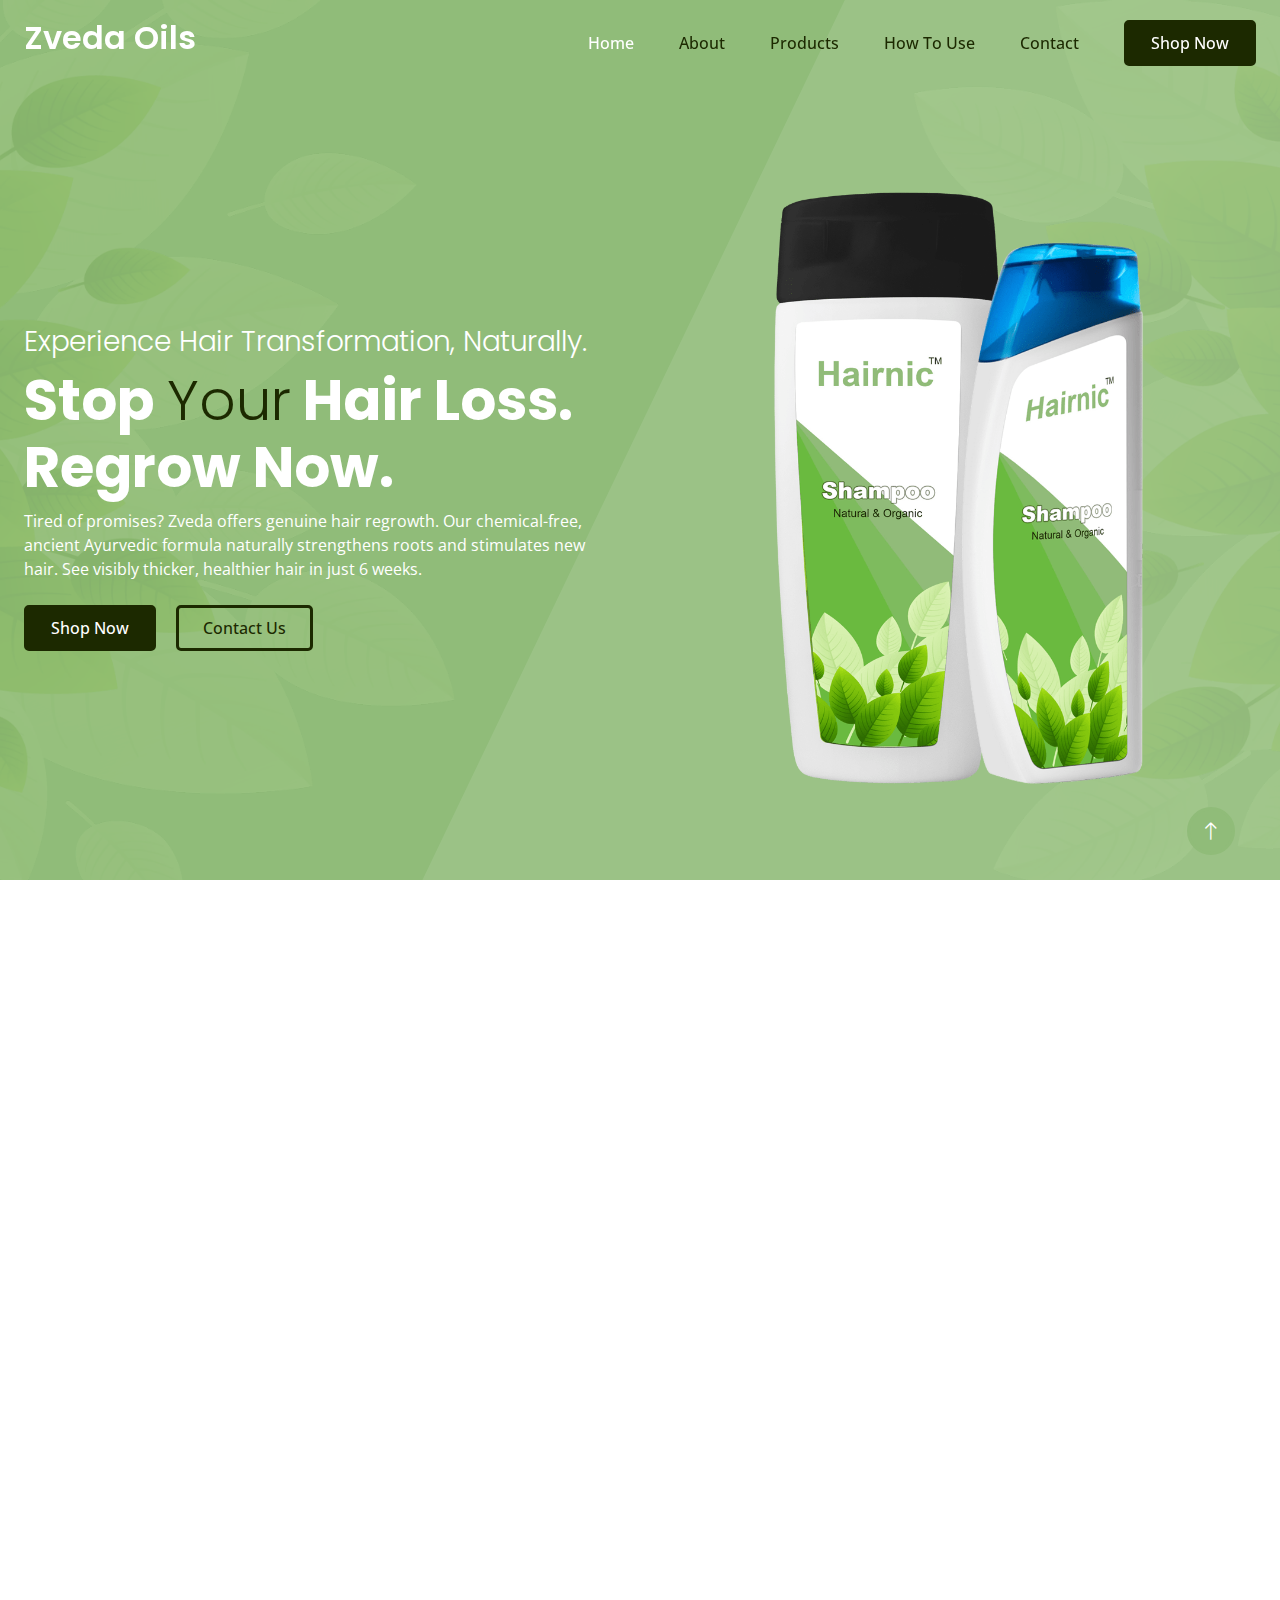
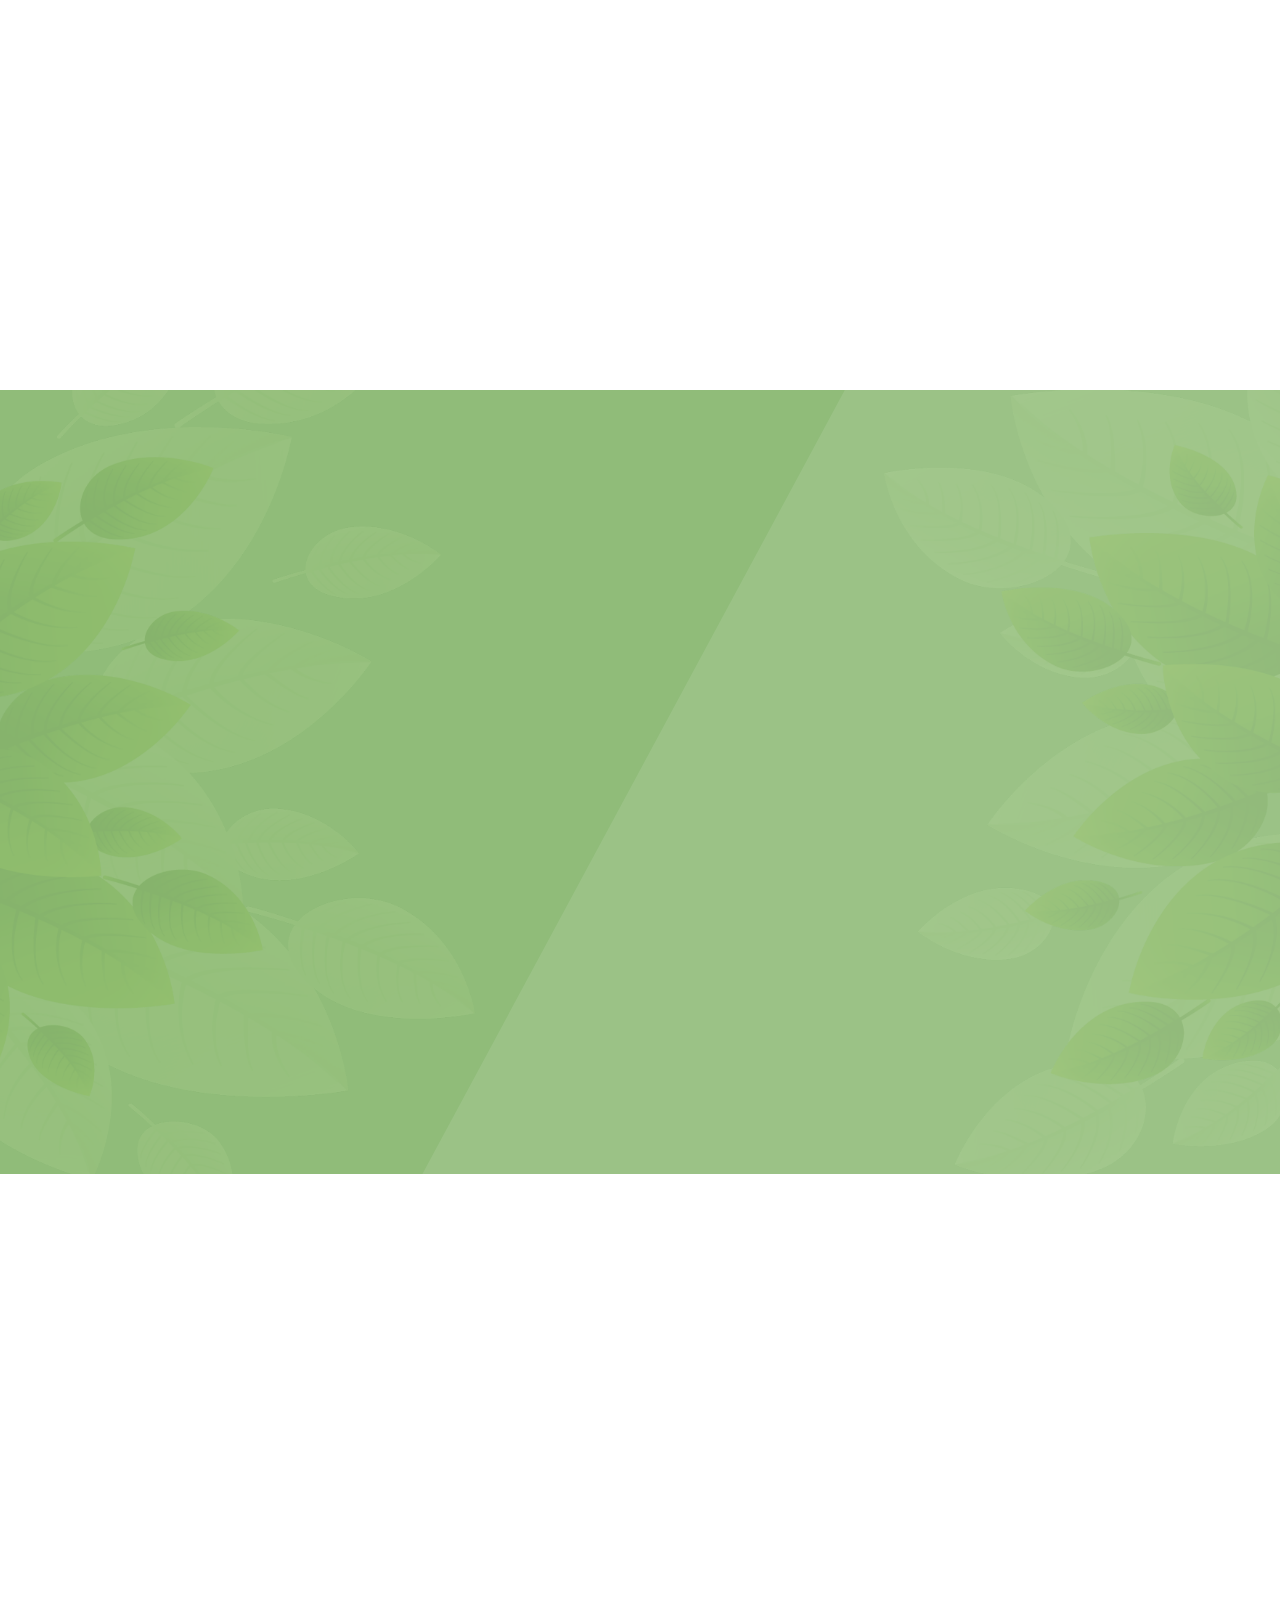
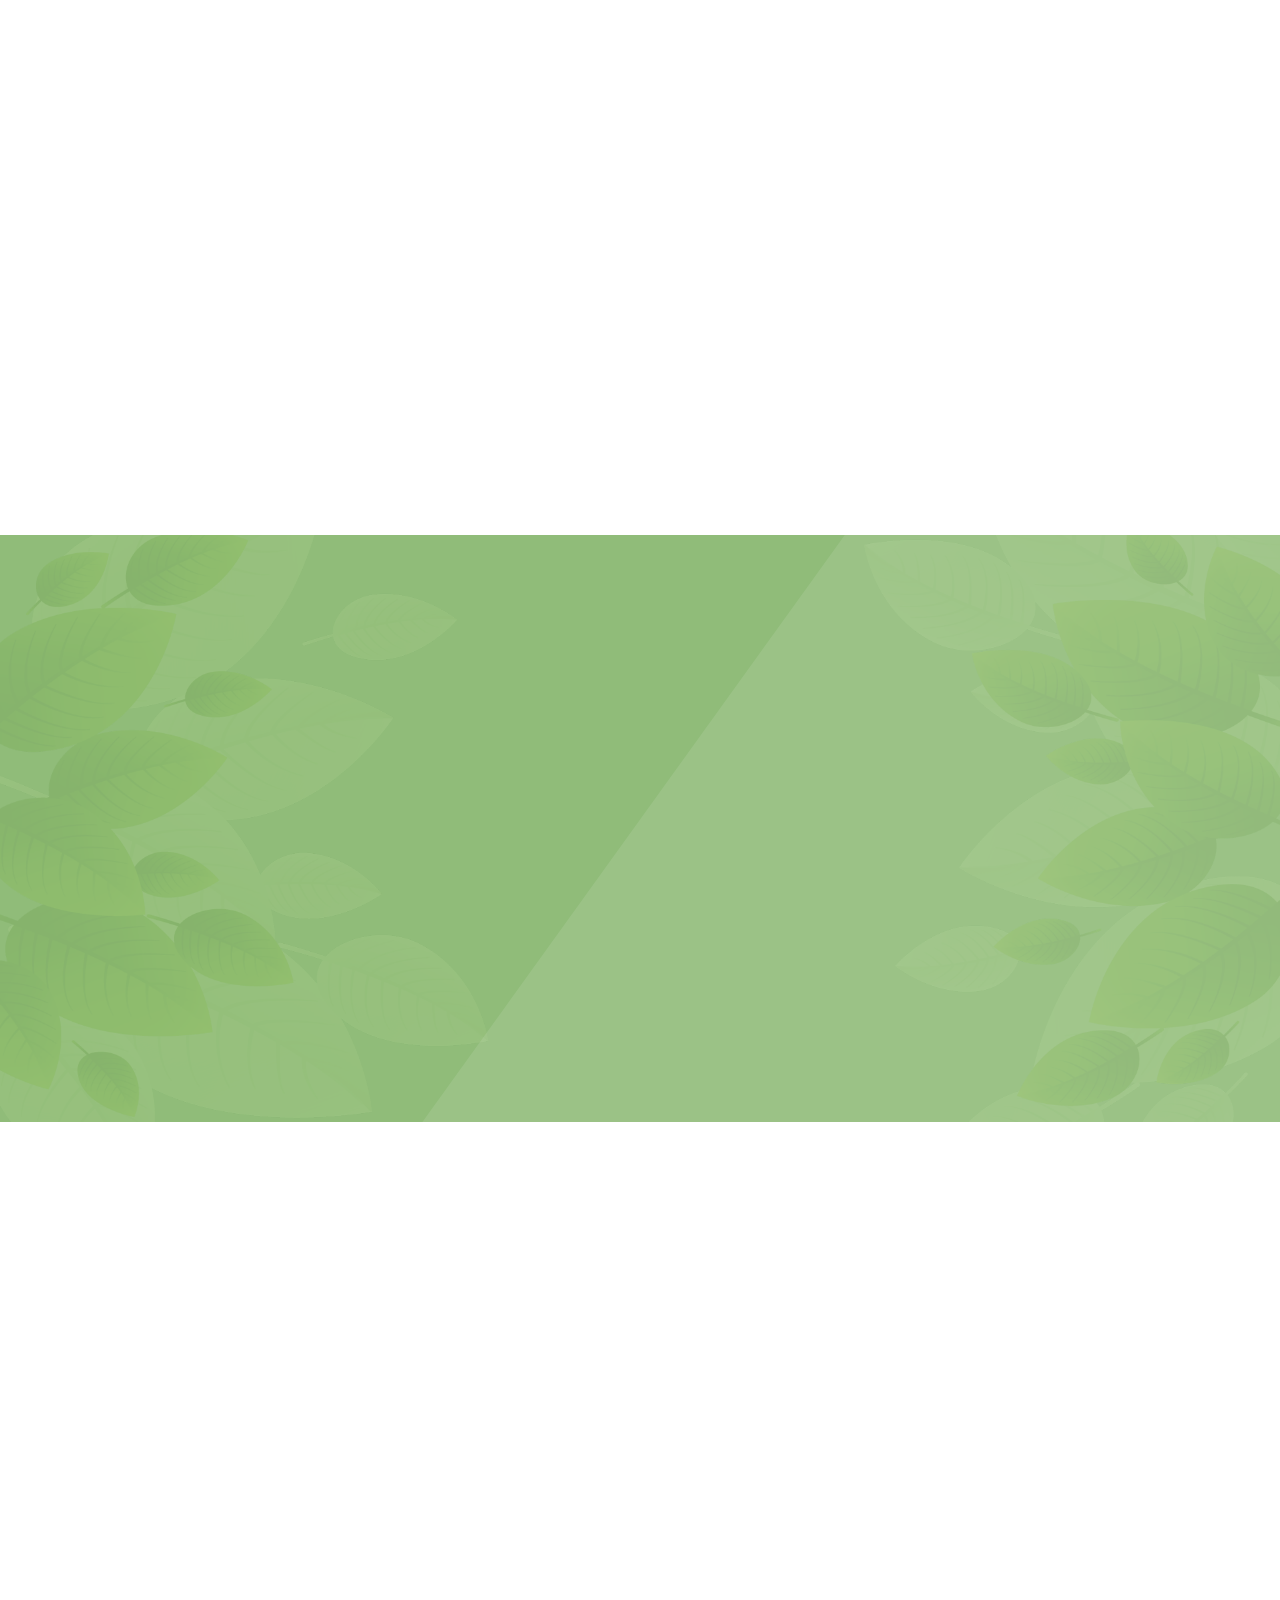
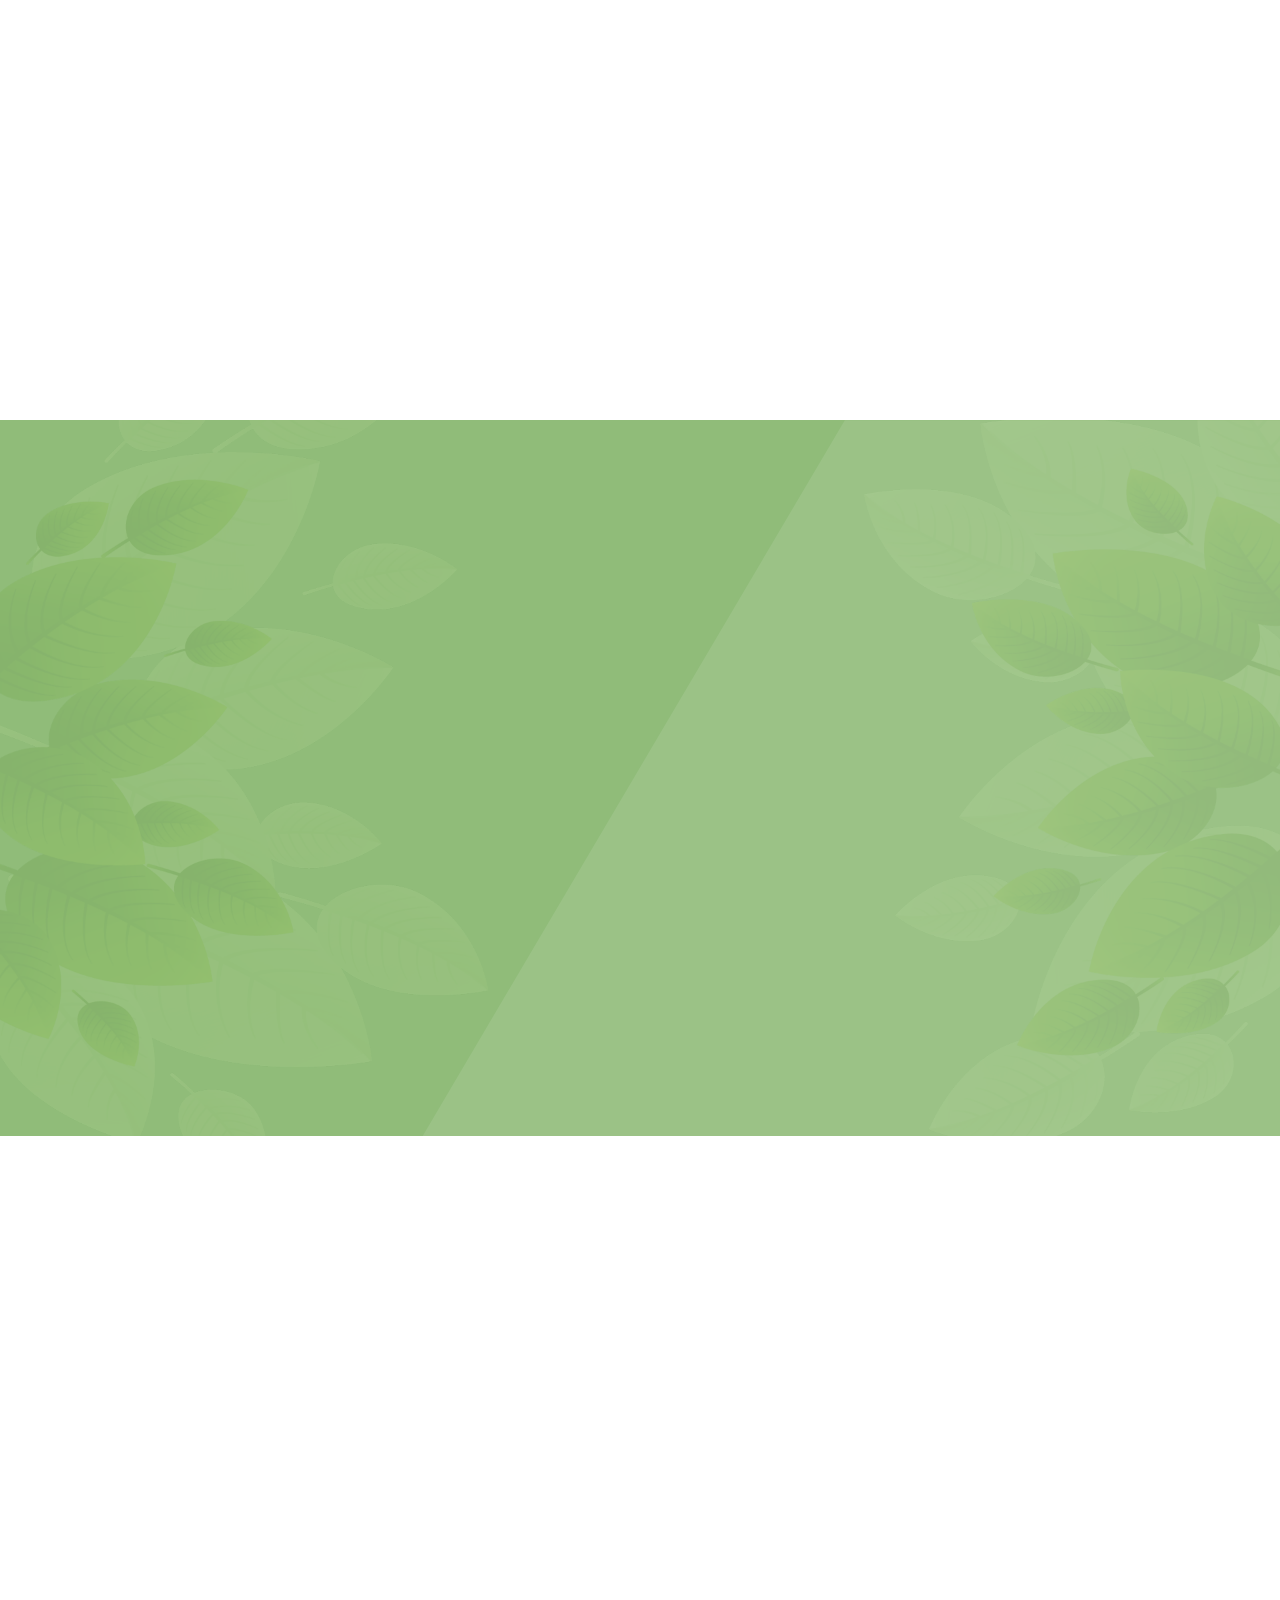
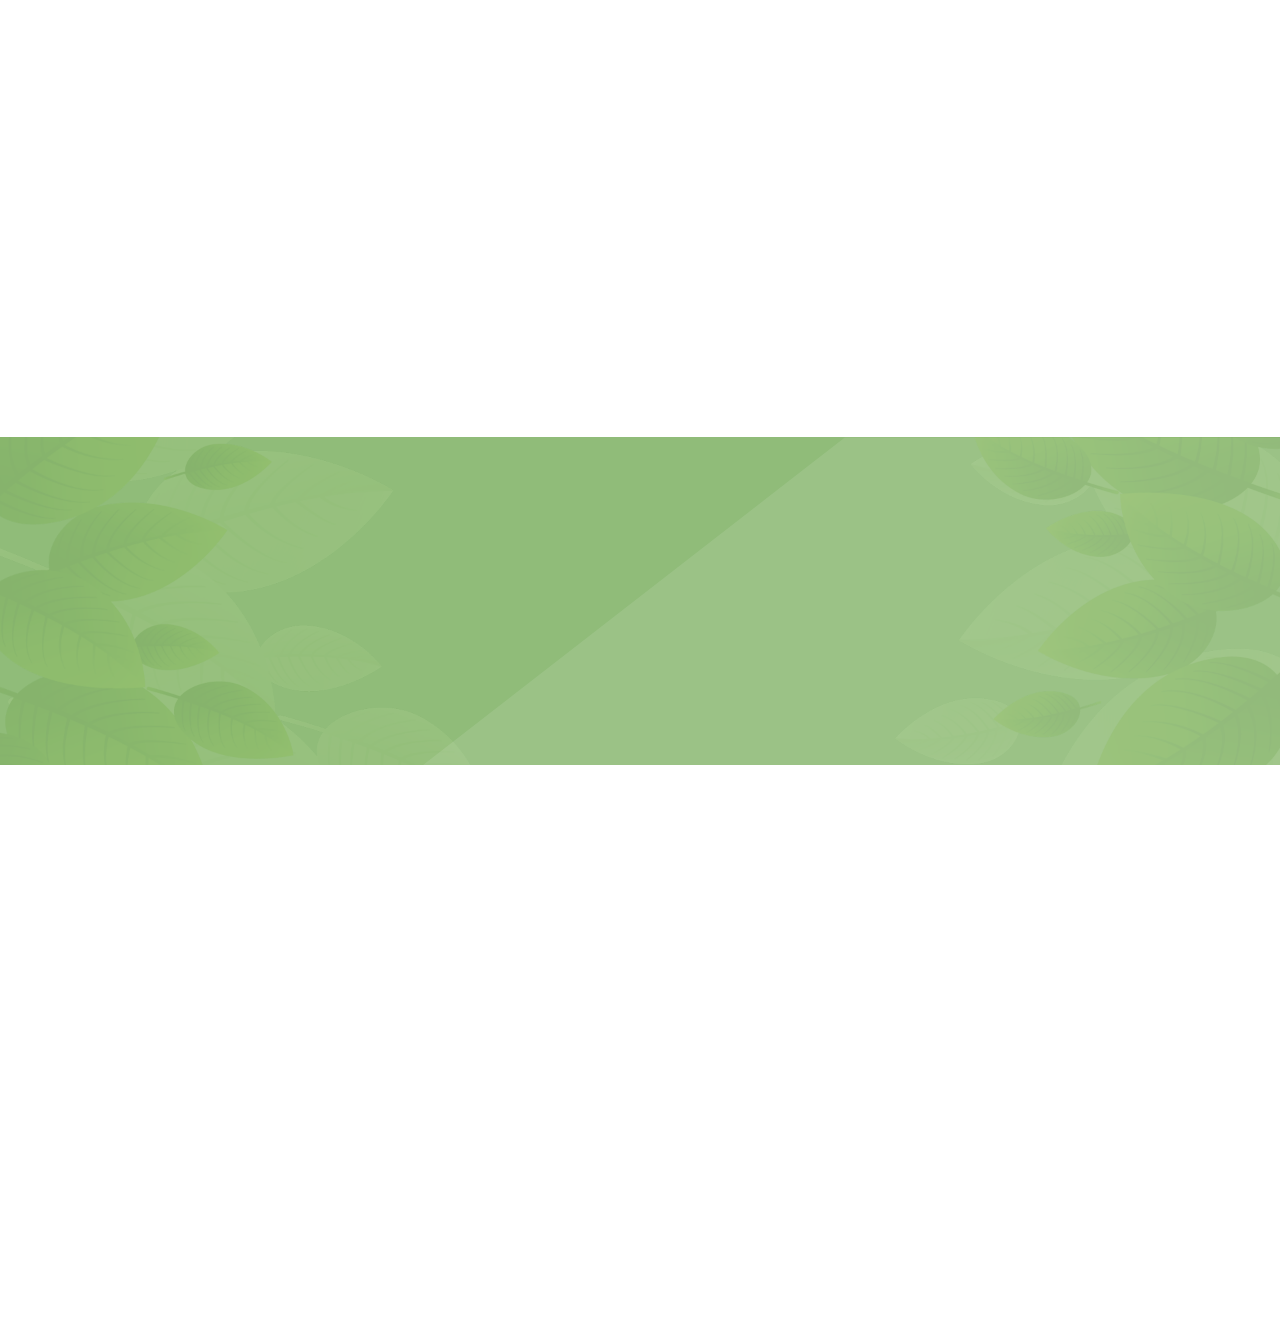
<file: index.html>
<!DOCTYPE html>
<html lang="en">

<head>
    <meta charset="utf-8">
    <title>Zveda Oils - Regrow Your Hair</title>
    <meta content="width=device-width, initial-scale=1.0" name="viewport">
    <meta content="" name="keywords">
    <meta content="" name="description">

    <!-- Favicon -->
    <link href="img/favicon.ico" rel="icon">

    <!-- Google Web Fonts -->
    <link rel="preconnect" href="https://fonts.googleapis.com">
    <link rel="preconnect" href="https://fonts.gstatic.com" crossorigin>
    <link
        href="https://fonts.googleapis.com/css2?family=Open+Sans:wght@400;500&family=Poppins:wght@200;600;700&display=swap"
        rel="stylesheet">

    <!-- Icon Font Stylesheet -->
    <link href="https://cdnjs.cloudflare.com/ajax/libs/font-awesome/5.10.0/css/all.min.css" rel="stylesheet">
    <link href="https://cdn.jsdelivr.net/npm/bootstrap-icons@1.4.1/font/bootstrap-icons.css" rel="stylesheet">

    <!-- Libraries Stylesheet -->
    <link href="lib/animate/animate.min.css" rel="stylesheet">
    <link href="lib/owlcarousel/assets/owl.carousel.min.css" rel="stylesheet">

    <!-- Customized Bootstrap Stylesheet -->
    <link href="css/bootstrap.min.css" rel="stylesheet">

    <!-- Template Stylesheet -->
    <link href="css/style.css" rel="stylesheet">
</head>

<body>
    <!-- Spinner Start -->
    <div id="spinner"
        class="show bg-white position-fixed translate-middle w-100 vh-100 top-50 start-50 d-flex align-items-center justify-content-center">
        <div class="spinner-grow text-primary" style="width: 3rem; height: 3rem;" role="status">
            <span class="sr-only">Loading...</span>
        </div>
    </div>
    <!-- Spinner End -->


    <!-- Navbar Start -->
    <div class="container-fluid sticky-top">
        <div class="container">
            <nav class="navbar navbar-expand-lg navbar-light p-0">
                <a href="index.html" class="navbar-brand">
                    <h2 class="text-white">Zveda Oils</h2>
                </a>
                <button type="button" class="navbar-toggler ms-auto me-0" data-bs-toggle="collapse"
                    data-bs-target="#navbarCollapse">
                    <span class="navbar-toggler-icon"></span>
                </button>
                <div class="collapse navbar-collapse" id="navbarCollapse">
                    <div class="navbar-nav ms-auto">
                        <a href="index.html" class="nav-item nav-link active">Home</a>
                        <a href="about.html" class="nav-item nav-link">About</a>
                        <a href="product.html" class="nav-item nav-link">Products</a>
                        <a href="how-to-use.html" class="nav-item nav-link">How To Use</a>
                        <!-- ======================================== dropdown -->
                        <!-- <div class="nav-item dropdown">
                            <a href="#" class="nav-link dropdown-toggle" data-bs-toggle="dropdown">Pages</a>
                            <div class="dropdown-menu bg-light mt-2">
                                <a href="feature.html" class="dropdown-item">Features</a>
                                <a href="how-to-use.html" class="dropdown-item">How To Use</a>
                                <a href="testimonial.html" class="dropdown-item">Testimonial</a>
                                <a href="blog.html" class="dropdown-item">Blog Articles</a>
                                <a href="404.html" class="dropdown-item">404 Page</a>
                            </div>
                        </div> -->
                        <!-- ======================================== -->
                        <a href="contact.html" class="nav-item nav-link">Contact</a>
                    </div>
                    <a href="" class="btn btn-dark py-2 px-4 d-none d-lg-inline-block">Shop Now</a>
                </div>
            </nav>
        </div>
    </div>
    <!-- Navbar End -->


    <!-- Hero Start -->
    <div class="container-fluid bg-primary hero-header mb-5">
        <div class="container">
            <div class="row g-5 align-items-center">
                <div class="col-lg-6 text-center text-lg-start">
                    <h3 class="fw-light text-white animated slideInRight">Experience Hair Transformation, Naturally.</h3>
                    <h1 class="display-4 text-white animated slideInRight">Stop <span class="fw-light text-dark">Your</span> Hair Loss. Regrow Now.</h1>
                    <p class="text-white mb-4 animated slideInRight">Tired of promises? Zveda offers genuine hair regrowth. Our chemical-free, ancient Ayurvedic formula naturally strengthens roots and stimulates new hair. See visibly thicker, healthier hair in just 6 weeks.</p>
                    <a href="" class="btn btn-dark py-2 px-4 me-3 animated slideInRight">Shop Now</a>
                    <a href="" class="btn btn-outline-dark py-2 px-4 animated slideInRight">Contact Us</a>
                </div>
                <div class="col-lg-6">
                    <img class="img-fluid animated pulse infinite" src="img/shampoo.png" alt="">
                </div>
            </div>
        </div>
    </div>
    <!-- Hero End -->


    <!-- Feature Start -->
    <div class="container-fluid py-5">
        <div class="container">
            <div class="row g-4">
                <div class="col-lg-4 wow fadeIn" data-wow-delay="0.1s">
                    <div class="feature-item position-relative bg-primary text-center p-3">
                        <div class="border py-5 px-3">
                            <i class="fa fa-leaf fa-3x text-dark mb-4"></i>
                            <h5 class="text-white mb-0">Authentic Ayurvedic Blend</h5>
                        </div>
                    </div>
                </div>
                <div class="col-lg-4 wow fadeIn" data-wow-delay="0.3s">
                    <div class="feature-item position-relative bg-primary text-center p-3">
                        <div class="border py-5 px-3">
                            <i class="fa fa-tint-slash fa-3x text-dark mb-4"></i>
                            <h5 class="text-white mb-0">Stops Hair Loss & Regrowth</h5>
                        </div>
                    </div>
                </div>
                <div class="col-lg-4 wow fadeIn" data-wow-delay="0.5s">
                    <div class="feature-item position-relative bg-primary text-center p-3">
                        <div class="border py-5 px-3">
                            <i class="fa fa-times fa-3x text-dark mb-4"></i>
                            <h5 class="text-white mb-0">100% Chemical-Free</h5>
                        </div>
                    </div>
                </div>
            </div>
        </div>
    </div>
    <!-- Feature End -->


    <!-- About Start -->
    <div class="container-fluid py-5">
        <div class="container">
            <div class="row g-5 align-items-center">
                <div class="col-lg-6 wow fadeIn" data-wow-delay="0.1s">
                    <img class="img-fluid animated pulse infinite" src="img/shampoo-1.png">
                </div>
                <div class="col-lg-6 wow fadeIn" data-wow-delay="0.5s">
                    <h1 class="text-primary mb-4">Experience True <span class="fw-light text-dark">Hair Renewal, Naturally.</span></h1>
                    <p class="mb-4">At Zveda, we don't just promise – we deliver. Experience proven hair regrowth and significant hair fall control with our unique Zveda Hair Oil. Rooted in the ancient science of Ayurveda and meticulously crafted through the "taila paka sidde" process, our potent blend of natural herbs like Jatamansi and Vetiver, combined with nourishing oils, works deep to rejuvenate your scalp and strengthen roots. This isn't a temporary fix; it's a profound, chemical-free solution designed to visibly restore your hair's thickness, strength, and natural vitality. Believe in the power of nature. Believe in Zveda.
                        
                        Crafted using a traditional Ayurvedic process, Zveda Hair Oil is a unique blend of powerful herbs and natural oils that work deep within to rejuvenate your hair from root to tip. Whether you're battling hair fall, dullness, or weak roots, Zveda helps restore balance and bring back the natural shine and strength your hair deserves.
                        </p>
                    <p class="mb-4"> Let nature be your healer.

                        Let Zveda be your ritual.</p>
                    <a class="btn btn-primary py-2 px-4" href="">Shop Now</a>
                </div>
            </div>
        </div>
    </div>
    <!-- About End -->


    <!-- Deal Start -->
    <div class="container-fluid deal bg-primary my-5 py-5">
        <div class="container py-5">
            <div class="row g-5 align-items-center">
                <div class="col-lg-6 wow fadeIn" data-wow-delay="0.1s">
                    <img class="img-fluid animated pulse infinite" src="img/shampoo-2.png">
                </div>
                <div class="col-lg-6 wow fadeIn" data-wow-delay="0.5s">
                    <div class="bg-white text-center p-4">
                        <div class="border p-4">
                            <p class="mb-2">Experience Hair Transformation, Naturally.</p>
                            <h2 class="fw-bold text-uppercase mb-4">Deals of the Day</h2>
                            <h1 class="display-4 text-primary mb-4">Only ₹963</h1>
                            <h5>Zveda Hair Oil</h5>
                            <p class="mb-4">Tired of losing hair? Take control. Zveda is your direct, natural path to stopping hair fall and reclaiming thickness. Backed by pure Ayurvedic science and chemical-free, our potent blend deeply nourishes to stimulate visible regrowth. Get stronger, fuller hair in just 6 weeks. Buy Zveda today!</p>
                            <div class="row g-0 cdt mb-4">
                                <div class="col-3">
                                    <h1 class="display-6" id="cdt-days"></h1>
                                </div>
                                <div class="col-3">
                                    <h1 class="display-6" id="cdt-hours"></h1>
                                </div>
                                <div class="col-3">
                                    <h1 class="display-6" id="cdt-minutes"></h1>
                                </div>
                                <div class="col-3">
                                    <h1 class="display-6" id="cdt-seconds"></h1>
                                </div>
                            </div>
                            <a class="btn btn-primary py-2 px-4" href="">Shop Now</a>
                        </div>
                    </div>
                </div>
            </div>
        </div>
    </div>
    <!-- Deal End -->


    <!-- Feature Start -->
    <div class="container-fluid py-5">
        <div class="container">
            <div class="mx-auto text-center wow fadeIn" data-wow-delay="0.1s" style="max-width: 600px;">
                <h1 class="text-primary mb-3"><span class="fw-light text-dark">Zveda's Transformative Benefits:</span> What Your Hair Deserves.
                </h1>
                <p class="mb-5">Stop hair loss, start regrowth. Zveda Hair Oil is your chemical-free Ayurvedic solution. Crafted with pure wisdom, it powerfully fortifies roots, stops shedding, and reactivates new hair growth. Experience visibly thicker, stronger hair and renewed confidence.</p>
            </div>
            <div class="row g-4 align-items-center">
                <div class="col-lg-4 wow fadeIn" data-wow-delay="0.3s">
                    <div class="row g-5">
                        <div class="col-12 d-flex">
                            <div class="btn-square rounded-circle border flex-shrink-0"
                                style="width: 80px; height: 80px;">
                                <i class="fa fa-check fa-2x text-primary"></i>
                            </div>
                            <div class="ps-3">
                                <h5>Boosts Natural Hair Growth</h5>
                                <hr class="w-25 bg-primary my-2">
                                <span>Awakens dormant follicles and nourishes the scalp, promoting thicker, faster, and natural hair growth.</span>
                            </div>
                        </div>
                        <div class="col-12 d-flex">
                            <div class="btn-square rounded-circle border flex-shrink-0"
                                style="width: 80px; height: 80px;">
                                <i class="fa fa-check fa-2x text-primary"></i>
                            </div>
                            <div class="ps-3">
                                <h5>Effectively Stops Hair Fall</h5>
                                <hr class="w-25 bg-primary my-2">
                                <span>Strengthens hair roots and reduces breakage, significantly minimizing hair fall and shedding.</span>
                            </div>
                        </div>
                        <div class="col-12 d-flex">
                            <div class="btn-square rounded-circle border flex-shrink-0"
                                style="width: 80px; height: 80px;">
                                <i class="fa fa-check fa-2x text-primary"></i>
                            </div>
                            <div class="ps-3">
                                <h5>Strengthens Hair from the Roots</h5>
                                <hr class="w-25 bg-primary my-2">
                                <span>Deeply nourishes the scalp and hair follicles, making hair stronger and more resilient from within.</span>
                            </div>
                        </div>
                    </div>
                </div>
                <div class="col-lg-4 wow fadeIn" data-wow-delay="0.1s">
                    <img class="img-fluid animated pulse infinite" src="img/shampoo.png">
                </div>
                <div class="col-lg-4 wow fadeIn" data-wow-delay="0.5s">
                    <div class="row g-5">
                        <div class="col-12 d-flex">
                            <div class="btn-square rounded-circle border flex-shrink-0"
                                style="width: 80px; height: 80px;">
                                <i class="fa fa-check fa-2x text-primary"></i>
                            </div>
                            <div class="ps-3">
                                <h5>Pure Ayurvedic Formulation</h5>
                                <hr class="w-25 bg-primary my-2">
                                <span>Crafted with authentic Ayurvedic herbs and oils, following traditional "taila paka sidde" for maximum potency.</span>
                            </div>
                        </div>
                        <div class="col-12 d-flex">
                            <div class="btn-square rounded-circle border flex-shrink-0"
                                style="width: 80px; height: 80px;">
                                <i class="fa fa-check fa-2x text-primary"></i>
                            </div>
                            <div class="ps-3">
                                <h5>Chemical-Free & Gentle</h5>
                                <hr class="w-25 bg-primary my-2">
                                <span>Free from harmful chemicals, parabens, and sulfates, making it safe and gentle for all hair types.</span>
                            </div>
                        </div>
                        <div class="col-12 d-flex">
                            <div class="btn-square rounded-circle border flex-shrink-0"
                                style="width: 80px; height: 80px;">
                                <i class="fa fa-check fa-2x text-primary"></i>
                            </div>
                            <div class="ps-3">
                                <h5>Restores Natural Shine & Luster</h5>
                                <hr class="w-25 bg-primary my-2">
                                <span>Revitalizes dull and damaged hair, bringing back its natural shine, smoothness, and healthy appearance.</span>
                            </div>
                        </div>
                    </div>
                </div>
            </div>
        </div>
    </div>
    <!-- Feature End -->


    <!-- How To Use Start -->
    <div class="container-fluid how-to-use bg-primary my-5 py-5">
        <div class="container text-white py-5">
            <div class="mx-auto text-center wow fadeIn" data-wow-delay="0.1s" style="max-width: 600px;">
                <h1 class="text-white mb-3"><span class="fw-light text-dark">How To Use Our</span> Zveda
                    <span class="fw-light text-dark">Hair Oil</span></h1>
                <p class="mb-5">Get the best results by following this simple, natural routine. Let the healing properties of Ayurvedic herbs deeply nourish your scalp and hair.</p>
            </div>
            <div class="row g-5">
                <div class="col-lg-4 text-center wow fadeIn" data-wow-delay="0.1s">
                    <div class="btn-square rounded-circle border mx-auto mb-4" style="width: 120px; height: 120px;">
                        <i class="fa fa-home fa-3x text-dark"></i>
                    </div>
                    <h5 class="text-white">Apply & Distribute Evenly</h5>
                    <hr class="w-25 bg-light my-2 mx-auto">
                    <span>Take a small amount of oil and apply directly to your scalp and hair.</span>
                </div>
                <div class="col-lg-4 text-center wow fadeIn" data-wow-delay="0.3s">
                    <div class="btn-square rounded-circle border mx-auto mb-4" style="width: 120px; height: 120px;">
                        <i class="fa fa-home fa-3x text-dark"></i>
                    </div>
                    <h5 class="text-white">Gently Massage Your Scalp</h5>
                    <hr class="w-25 bg-light my-2 mx-auto">
                    <span>Massage the oil into your scalp using fingertips to stimulate absorption and circulation.</span>
                </div>
                <div class="col-lg-4 text-center wow fadeIn" data-wow-delay="0.5s">
                    <div class="btn-square rounded-circle border mx-auto mb-4" style="width: 120px; height: 120px;">
                        <i class="fa fa-home fa-3x text-dark"></i>
                    </div>
                    <h5 class="text-white">Let it Work Its Magic</h5>
                    <hr class="w-25 bg-light my-2 mx-auto">
                    <span>Leave on for at least 2 hours or overnight, then wash for best results.</span>
                </div>
            </div>
        </div>
    </div>
    <!-- How To Use End -->


    <!-- Product Start -->
    <div class="container-fluid py-5">
        <div class="container">
            <div class="mx-auto text-center wow fadeIn" data-wow-delay="0.1s" style="max-width: 600px;">
                <h1 class="text-primary mb-3"><span class="fw-light text-dark">Our Natural</span> Hair Product</h1>
                <p class="mb-5">Zveda Hair Oil: Your natural solution for vibrant hair. Crafted with pure Ayurvedic wisdom and zero chemicals, it stops hair fall, stimulates regrowth, and strengthens roots. Experience visibly thicker, fuller hair, naturally.</p>
            </div>
            <div class="row g-4">
                <div class="col-md-6 col-lg-3 wow fadeIn" data-wow-delay="0.1s">
                    <div class="product-item text-center border h-100 p-4">
                        <img class="img-fluid mb-4" src="img/product-1.png" alt="">
                        <div class="mb-2">
                            <small class="fa fa-star text-primary"></small>
                            <small class="fa fa-star text-primary"></small>
                            <small class="fa fa-star text-primary"></small>
                            <small class="fa fa-star text-primary"></small>
                            <small class="fa fa-star text-primary"></small>
                            <small>(42)</small>
                        </div>
                        <a href="" class="h6 d-inline-block mb-2">Hair Oil</a>
                        <h5 class="text-primary mb-3">₹963</h5>
                        <a href="" class="btn btn-outline-primary px-3">Add To Cart</a>
                    </div>
                </div>
                <!-- ==To add more products remove this section -->
                <!-- <div class="col-md-6 col-lg-3 wow fadeIn" data-wow-delay="0.3s">
                    <div class="product-item text-center border h-100 p-4">
                        <img class="img-fluid mb-4" src="img/product-2.png" alt="">
                        <div class="mb-2">
                            <small class="fa fa-star text-primary"></small>
                            <small class="fa fa-star text-primary"></small>
                            <small class="fa fa-star text-primary"></small>
                            <small class="fa fa-star text-primary"></small>
                            <small class="fa fa-star text-primary"></small>
                            <small>(99)</small>
                        </div>
                        <a href="" class="h6 d-inline-block mb-2">Anti-dandruff Shampoo</a>
                        <h5 class="text-primary mb-3">963 Rs</h5>
                        <a href="" class="btn btn-outline-primary px-3">Add To Cart</a>
                    </div>
                </div>
                <div class="col-md-6 col-lg-3 wow fadeIn" data-wow-delay="0.5s">
                    <div class="product-item text-center border h-100 p-4">
                        <img class="img-fluid mb-4" src="img/product-1.png" alt="">
                        <div class="mb-2">
                            <small class="fa fa-star text-primary"></small>
                            <small class="fa fa-star text-primary"></small>
                            <small class="fa fa-star text-primary"></small>
                            <small class="fa fa-star text-primary"></small>
                            <small class="fa fa-star text-primary"></small>
                            <small>(99)</small>
                        </div>
                        <a href="" class="h6 d-inline-block mb-2">Anti Hair Fall Shampoo</a>
                        <h5 class="text-primary mb-3">963 Rs</h5>
                        <a href="" class="btn btn-outline-primary px-3">Add To Cart</a>
                    </div>
                </div>
                <div class="col-md-6 col-lg-3 wow fadeIn" data-wow-delay="0.7s">
                    <div class="product-item text-center border h-100 p-4">
                        <img class="img-fluid mb-4" src="img/product-2.png" alt="">
                        <div class="mb-2">
                            <small class="fa fa-star text-primary"></small>
                            <small class="fa fa-star text-primary"></small>
                            <small class="fa fa-star text-primary"></small>
                            <small class="fa fa-star text-primary"></small>
                            <small class="fa fa-star text-primary"></small>
                            <small>(99)</small>
                        </div>
                        <a href="" class="h6 d-inline-block mb-2">Hair Growing Shampoo</a>
                        <h5 class="text-primary mb-3">963 Rs</h5>
                        <a href="" class="btn btn-outline-primary px-3">Add To Cart</a>
                    </div>
                </div> -->
                <!-- Too add more products remove this section -->
            </div>
        </div>
    </div>
    <!-- Product End -->


    <!-- Testimonial Start -->
    <div class="container-fluid testimonial bg-primary my-5 py-5">
        <div class="container text-white py-5">
            <div class="mx-auto text-center wow fadeIn" data-wow-delay="0.1s" style="max-width: 600px;">
                <h1 class="text-white mb-3">What Our Early Users Say <span class="fw-light text-dark">About Zveda Hair Oil</span></h1>
                <p class="mb-5">Real results from those who trust Zveda's natural power</p>
            </div>
            <div class="row justify-content-center">
                <div class="col-lg-8">
                    <div class="owl-carousel testimonial-carousel wow fadeIn" data-wow-delay="0.1s">
                        <div class="testimonial-item text-center" data-dot="1">
                            <img class="img-fluid border p-2" src="img/akshaya.jpeg" alt="">
                            <h5 class="fw-light lh-base text-white">I was losing so much hair, but after just a few weeks of using Zveda, the hair fall has significantly reduced! My hair feels stronger and I can already see new growth. This oil truly works wonders!</h5>
                            <h5 class="mb-1">Akshay</h5>
                            <h6 class="fw-light text-white fst-italic mb-0">Software Developer</h6>
                        </div>
                        <div class="testimonial-item text-center" data-dot="2">
                            <img class="img-fluid border p-2" src="img/vini.jpeg" alt="">
                            <h5 class="fw-light lh-base text-white">Initially skeptical, I'm now a believer! Zveda Hair Oil stopped my hair loss and my scalp feels so much healthier. The natural ingredients make all the difference. My hair looks visibly thicker in just 6 weeks!</h5>
                            <h5 class="mb-1">Vinay</h5>
                            <h6 class="fw-light text-white fst-italic mb-0">Menchanical Engineer</h6>
                        </div>
                        <!-- <div class="testimonial-item text-center" data-dot="3">
                            <img class="img-fluid border p-2" src="img/testimonial-3.jpg" alt="">
                            <h5 class="fw-light lh-base text-white">Lorem ipsum dolor sit amet, consectetur adipiscing elit. Duis aliquet, erat non malesuada consequat, nibh erat tempus risus, vitae porttitor purus nisl vitae purus. Praesent tristique odio ut rutrum pellentesque. Fusce eget molestie est, at rutrum est. Nullam scelerisque libero nunc, vitae ullamcorper elit volutpat ut.</h5>
                            <h5 class="mb-1">Client Name</h5>
                            <h6 class="fw-light text-white fst-italic mb-0">Profession</h6>
                        </div> -->
                    </div>
                </div>
            </div>
        </div>
    </div>
    <!-- Testimonial End -->


    <!-- Blog Start -->
    <div class="container-fluid py-5">
        <div class="container">
            <div class="mx-auto text-center wow fadeIn" data-wow-delay="0.1s" style="max-width: 600px;">
                <h1 class="text-primary mb-3"><span class="fw-light text-dark">From Our</span> Blog Articles</h1>
                <p class="mb-5">Dive deeper into the world of natural hair care. Explore our articles for expert tips, Ayurvedic insights, and the science behind healthier, stronger hair.</p>
            </div>
            <div class="row g-4">
                <div class="col-md-6 col-lg-4 wow fadeIn" data-wow-delay="0.1s">
                    <div class="blog-item border h-100 p-4">
                        <img class="img-fluid mb-4" src="img/blog-1.jpg" alt="">
                        <a class="h5 lh-base d-inline-block">Foods that are good for your hair growing</a>
                        <div class="d-flex text-black-50 mb-2">
                            <div class="pe-3">
                                <small class="fa fa-eye me-1"></small>
                                <small>12 Views</small>
                            </div>
                            <div class="pe-3">
                                <small class="fa fa-comments me-1"></small>
                                <small>0 Comments</small>
                            </div>
                        </div>
                        <p class="mb-4">Nourish your hair from within! Discover essential vitamins and minerals found in everyday foods that can significantly boost hair growth and strength, complementing your Zveda routine for optimal results.</p>
                        <!-- <a href="" class="btn btn-outline-primary px-3">Read More</a> -->
                    </div>
                </div>
                <div class="col-md-6 col-lg-4 wow fadeIn" data-wow-delay="0.3s">
                    <div class="blog-item border h-100 p-4">
                        <img class="img-fluid mb-4" src="img/blog-2.jpg" alt="">
                        <a class="h5 lh-base d-inline-block">How to take care of hair naturally</a>
                        <div class="d-flex text-black-50 mb-2">
                            <div class="pe-3">
                                <small class="fa fa-eye me-1"></small>
                                <small>18 Views</small>
                            </div>
                            <div class="pe-3">
                                <small class="fa fa-comments me-1"></small>
                                <small>0 Comments</small>
                            </div>
                        </div>
                        <p class="mb-4">Embrace holistic hair care! Learn essential natural practices, simple remedies, and effective routines to keep your hair healthy, vibrant, and strong without harsh chemicals.</p>
                        <!-- <a href="" class="btn btn-outline-primary px-3">Read More</a> -->
                    </div>
                </div>
                <div class="col-md-6 col-lg-4 wow fadeIn" data-wow-delay="0.5s">
                    <div class="blog-item border h-100 p-4">
                        <img class="img-fluid mb-4" src="img/blog-3.jpg" alt="">
                        <a class="h5 lh-base d-inline-block">How to use our natural hair oil</a>
                        <div class="d-flex text-black-50 mb-2">
                            <div class="pe-3">
                                <small class="fa fa-eye me-1"></small>
                                <small>23 Views</small>
                            </div>
                            <div class="pe-3">
                                <small class="fa fa-comments me-1"></small>
                                <small>0 Comments</small>
                            </div>
                        </div>
                        <p class="mb-4">Unlock Zveda's full potential for your hair. Our simple 3-step ritual ensures deep nourishment and maximum benefits for hair growth, fall control, and root strength.</p>
                        <!-- <a href="" class="btn btn-outline-primary px-3">Read More</a> -->
                    </div>
                </div>
            </div>
        </div>
    </div>
    <!-- Blog End -->


    <!-- Newsletter Start -->
    <div class="container-fluid newsletter bg-primary py-5 my-5">
        <div class="container py-5">
            <div class="mx-auto text-center wow fadeIn" data-wow-delay="0.1s" style="max-width: 600px;">
                <h1 class="text-white mb-3"><span class="fw-light text-dark">Shop Now</span> Don't Miss Out!</h1>
                <p class="text-white mb-4">Unlock 30% off your Zveda Hair Oil purchase today! Experience the transformative power of ancient Ayurveda for thicker, stronger hair.</p>
            </div>
            <!-- <div class="row justify-content-center">
                <div class="col-md-7 wow fadeIn" data-wow-delay="0.5s">
                    <div class="position-relative w-100 mt-3 mb-2">
                        <input class="form-control w-100 py-4 ps-4 pe-5" type="text" placeholder="Enter Your Email"
                            style="height: 48px;">
                        <button type="button" class="btn shadow-none position-absolute top-0 end-0 mt-1 me-2"><i
                                class="fa fa-paper-plane text-white fs-4"></i></button>
                    </div>
                </div>
            </div> -->
        </div>
    </div>
    <!-- Newsletter End -->


    <!-- Footer Start -->
    <div class="container-fluid bg-white footer">
        <div class="container py-5">
            <div class="row g-5">
                <div class="col-md-6 col-lg-3 wow fadeIn" data-wow-delay="0.1s">
                    <a href="index.html" class="d-inline-block mb-3">
                        <h1 class="text-primary">Zveda Hair Oil</h1>
                    </a>
                    <p class="mb-0">Zveda Hair Oil offers a genuine, natural path to healthy hair. Crafted with pure Ayurvedic wisdom and zero chemicals, our oil actively stops hair loss, stimulates regrowth, and strengthens roots for visibly thicker, more vibrant hair.</p>
                </div>
                <div class="col-md-6 col-lg-3 wow fadeIn" data-wow-delay="0.3s">
                    <h5 class="mb-4">Get In Touch</h5>
                    <p><i class="fa fa-map-marker-alt me-3"></i>Bengaluru, India</p>
                    <p><i class="fa fa-phone-alt me-3"></i>+91 7338348401</p>
                    <p><i class="fa fa-envelope me-3"></i>sitewpdev@gmail.com</p>
                    <!-- ==== This is a section for social media links ==== -->
                    <!-- <div class="d-flex pt-2">
                        <a class="btn btn-square btn-outline-primary me-1" href=""><i class="fab fa-twitter"></i></a>
                        <a class="btn btn-square btn-outline-primary me-1" href=""><i class="fab fa-facebook-f"></i></a>
                        <a class="btn btn-square btn-outline-primary me-1" href=""><i class="fab fa-instagram"></i></a>
                        <a class="btn btn-square btn-outline-primary me-1" href=""><i
                                class="fab fa-linkedin-in"></i></a>
                    </div> -->
                    <!-- =================================================== -->
                </div>
                <!-- ===== products section ===== -->
                <!-- <div class="col-md-6 col-lg-3 wow fadeIn" data-wow-delay="0.5s">
                    <h5 class="mb-4">Our Products</h5>
                    <a class="btn btn-link" href="">Hair Shining Shampoo</a>
                    <a class="btn btn-link" href="">Anti-dandruff Shampoo</a>
                    <a class="btn btn-link" href="">Anti Hair Fall Shampoo</a>
                    <a class="btn btn-link" href="">Hair Growing Shampoo</a>
                    <a class="btn btn-link" href="">Anti smell Shampoo</a>
                </div> -->
                <!-- ===== products section ===== -->
                <div class="col-md-6 col-lg-3 wow fadeIn" data-wow-delay="0.7s">
                    <h5 class="mb-4">Popular Link</h5>
                    <a class="btn btn-link" href="">About Us</a>
                    <a class="btn btn-link" href="">Contact Us</a>
                    <a class="btn btn-link" href="">Privacy Policy</a>
                    <a class="btn btn-link" href="">Terms & Condition</a>
                    <!-- <a class="btn btn-link" href="">Career</a> -->
                </div>
            </div>
        </div>
        <div class="container wow fadeIn" data-wow-delay="0.1s">
            <div class="copyright">
                <div class="row">
                    <div class="col-md-6 text-center text-md-start mb-3 mb-md-0">
                        &copy; <a class="border-bottom" href="#">Your Site Name</a>, All Right Reserved.

                        <!--/*** This template is free as long as you keep the footer author’s credit link/attribution link/backlink. If you'd like to use the template without the footer author’s credit link/attribution link/backlink, you can purchase the Credit Removal License from "https://htmlcodex.com/credit-removal". Thank you for your support. ***/-->
                        Designed By <a class="border-bottom" href="https://htmlcodex.com">HTML Codex</a> Distributed by <a href="https://themewagon.com">ThemeWagon</a>
                    </div>
                    <div class="col-md-6 text-center text-md-end">
                        <div class="footer-menu">
                            <a href="">Home</a>
                            <!-- <a href="">Cookies</a>
                            <a href="">Help</a>
                            <a href="">FAQs</a> -->
                        </div>
                    </div>
                </div>
            </div>
        </div>
    </div>
    <!-- Footer End -->


    <!-- Back to Top -->
    <a href="#" class="btn btn-lg btn-primary btn-lg-square back-to-top"><i class="bi bi-arrow-up"></i></a>


    <!-- JavaScript Libraries -->
    <script src="https://ajax.googleapis.com/ajax/libs/jquery/3.6.1/jquery.min.js"></script>
    <script src="https://cdn.jsdelivr.net/npm/bootstrap@5.0.0/dist/js/bootstrap.bundle.min.js"></script>
    <script src="lib/wow/wow.min.js"></script>
    <script src="lib/easing/easing.min.js"></script>
    <script src="lib/waypoints/waypoints.min.js"></script>
    <script src="lib/owlcarousel/owl.carousel.min.js"></script>

    <!-- Template Javascript -->
    <script src="js/main.js"></script>
</body>

</html>
</file>
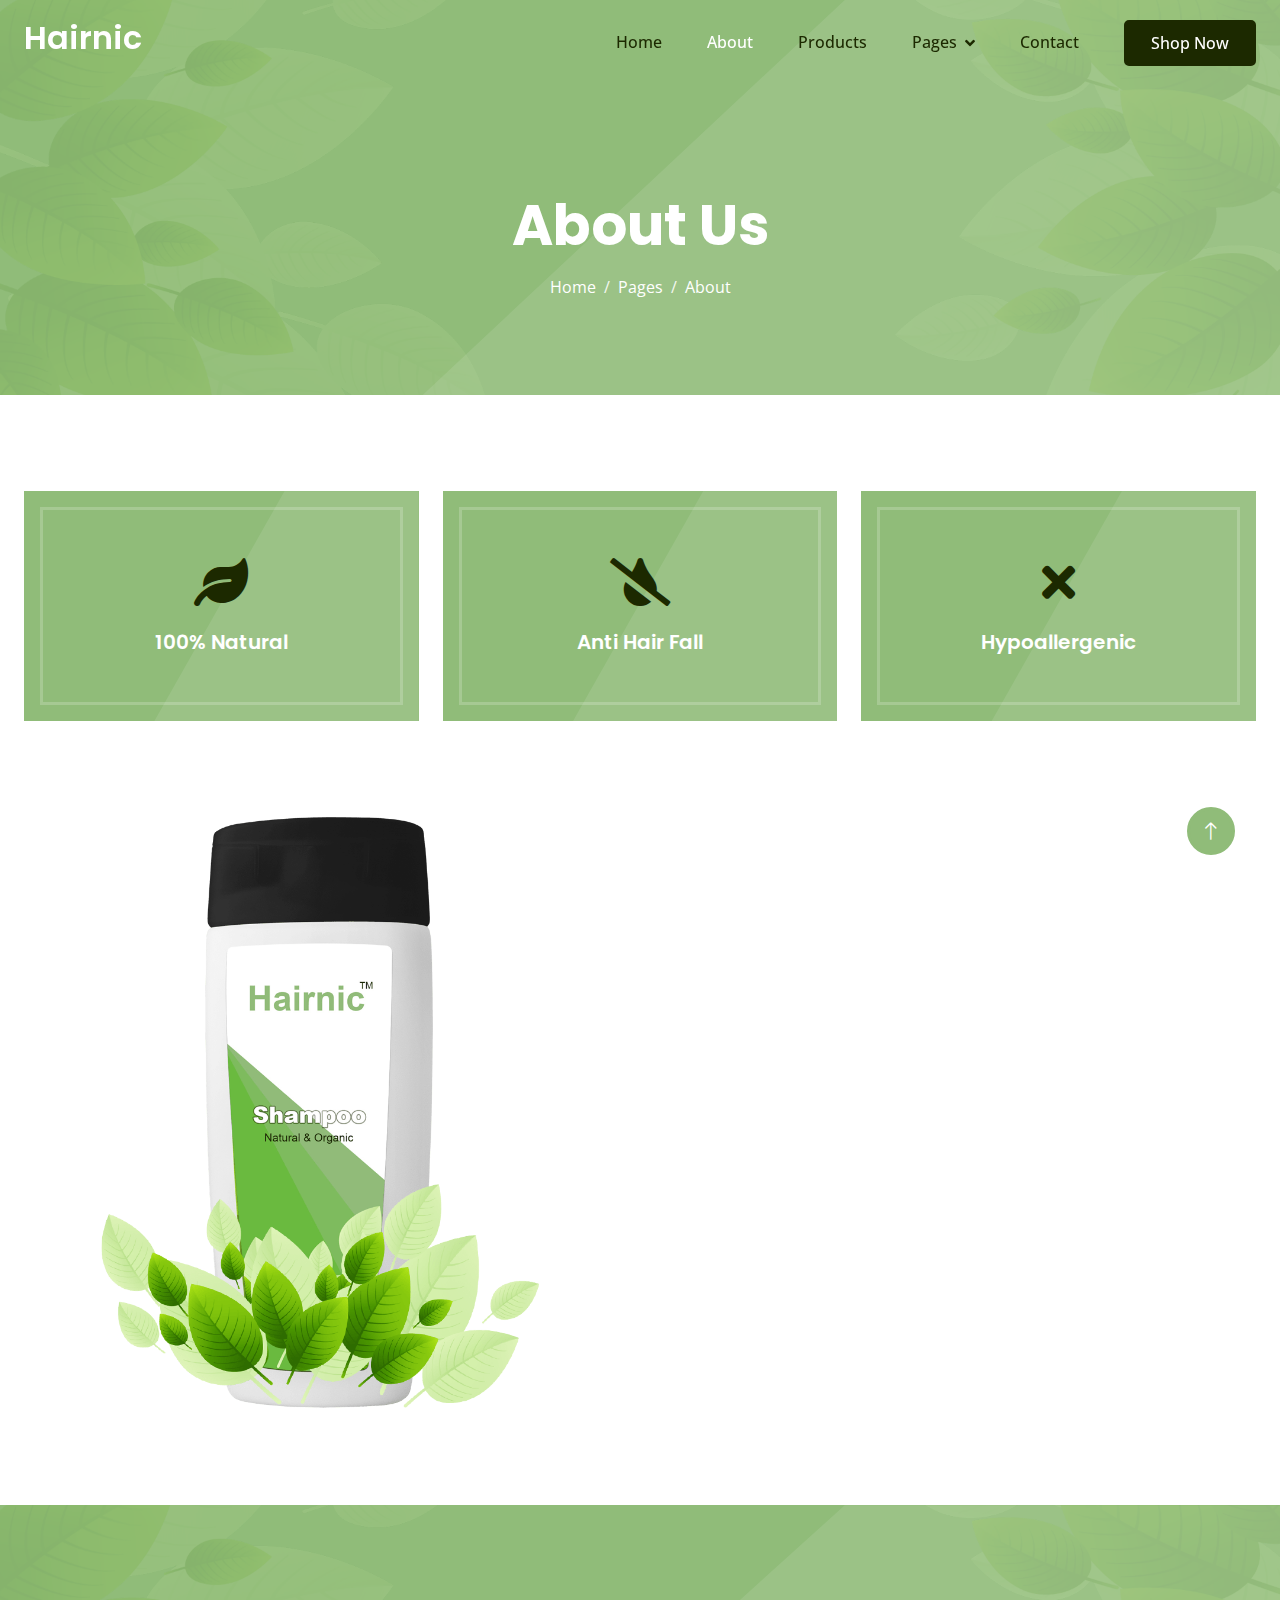
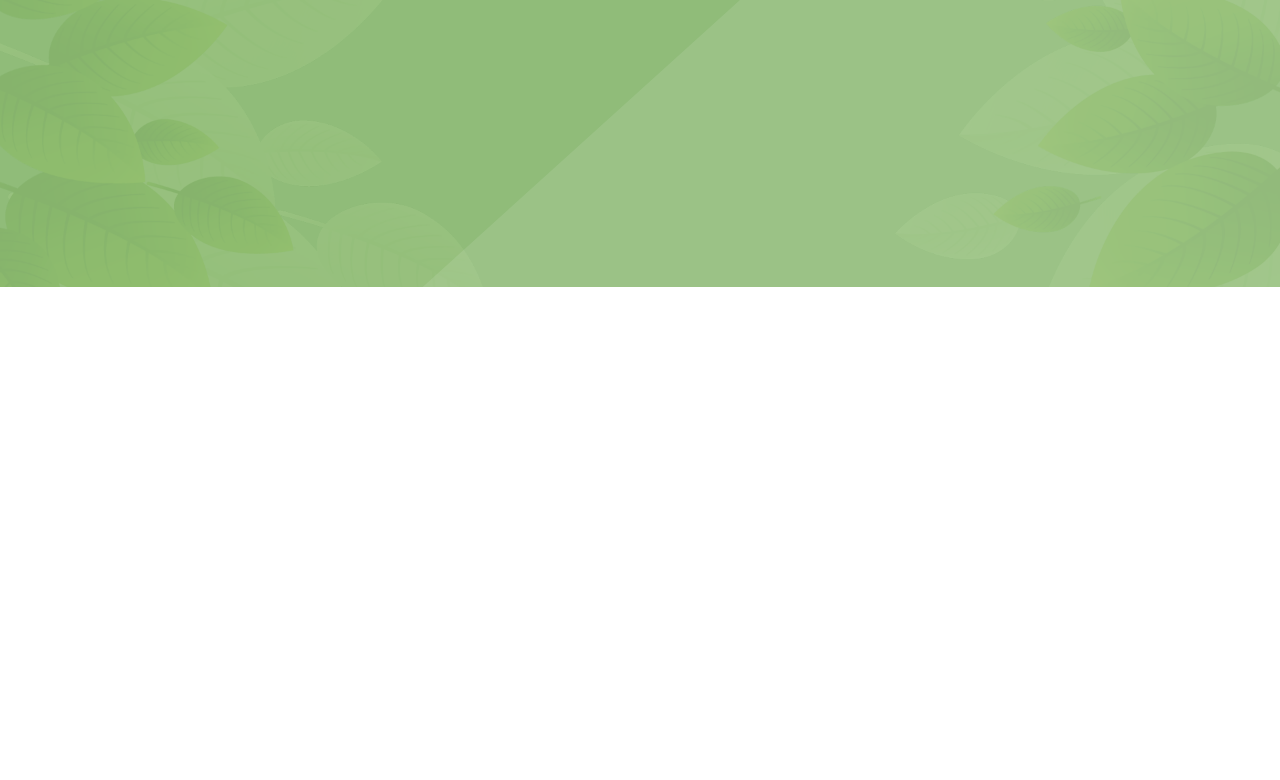
<file: about.html>
<!DOCTYPE html>
<html lang="en">

<head>
    <meta charset="utf-8">
    <title>Hairnic - Single Product Website Template</title>
    <meta content="width=device-width, initial-scale=1.0" name="viewport">
    <meta content="" name="keywords">
    <meta content="" name="description">

    <!-- Favicon -->
    <link href="img/favicon.ico" rel="icon">

    <!-- Google Web Fonts -->
    <link rel="preconnect" href="https://fonts.googleapis.com">
    <link rel="preconnect" href="https://fonts.gstatic.com" crossorigin>
    <link
        href="https://fonts.googleapis.com/css2?family=Open+Sans:wght@400;500&family=Poppins:wght@200;600;700&display=swap"
        rel="stylesheet">

    <!-- Icon Font Stylesheet -->
    <link href="https://cdnjs.cloudflare.com/ajax/libs/font-awesome/5.10.0/css/all.min.css" rel="stylesheet">
    <link href="https://cdn.jsdelivr.net/npm/bootstrap-icons@1.4.1/font/bootstrap-icons.css" rel="stylesheet">

    <!-- Libraries Stylesheet -->
    <link href="lib/animate/animate.min.css" rel="stylesheet">
    <link href="lib/owlcarousel/assets/owl.carousel.min.css" rel="stylesheet">

    <!-- Customized Bootstrap Stylesheet -->
    <link href="css/bootstrap.min.css" rel="stylesheet">

    <!-- Template Stylesheet -->
    <link href="css/style.css" rel="stylesheet">
</head>

<body>
    <!-- Spinner Start -->
    <div id="spinner"
        class="show bg-white position-fixed translate-middle w-100 vh-100 top-50 start-50 d-flex align-items-center justify-content-center">
        <div class="spinner-grow text-primary" style="width: 3rem; height: 3rem;" role="status">
            <span class="sr-only">Loading...</span>
        </div>
    </div>
    <!-- Spinner End -->


    <!-- Navbar Start -->
    <div class="container-fluid sticky-top">
        <div class="container">
            <nav class="navbar navbar-expand-lg navbar-light p-0">
                <a href="index.html" class="navbar-brand">
                    <h2 class="text-white">Hairnic</h2>
                </a>
                <button type="button" class="navbar-toggler ms-auto me-0" data-bs-toggle="collapse"
                    data-bs-target="#navbarCollapse">
                    <span class="navbar-toggler-icon"></span>
                </button>
                <div class="collapse navbar-collapse" id="navbarCollapse">
                    <div class="navbar-nav ms-auto">
                        <a href="index.html" class="nav-item nav-link">Home</a>
                        <a href="about.html" class="nav-item nav-link active">About</a>
                        <a href="product.html" class="nav-item nav-link">Products</a>
                        <div class="nav-item dropdown">
                            <a href="#" class="nav-link dropdown-toggle" data-bs-toggle="dropdown">Pages</a>
                            <div class="dropdown-menu bg-light mt-2">
                                <a href="feature.html" class="dropdown-item">Features</a>
                                <a href="how-to-use.html" class="dropdown-item">How To Use</a>
                                <a href="testimonial.html" class="dropdown-item">Testimonial</a>
                                <a href="blog.html" class="dropdown-item">Blog Articles</a>
                                <a href="404.html" class="dropdown-item">404 Page</a>
                            </div>
                        </div>
                        <a href="contact.html" class="nav-item nav-link">Contact</a>
                    </div>
                    <a href="" class="btn btn-dark py-2 px-4 d-none d-lg-inline-block">Shop Now</a>
                </div>
            </nav>
        </div>
    </div>
    <!-- Navbar End -->


    <!-- Hero Start -->
    <div class="container-fluid bg-primary hero-header mb-5">
        <div class="container text-center">
            <h1 class="display-4 text-white mb-3 animated slideInDown">About Us</h1>
            <nav aria-label="breadcrumb">
                <ol class="breadcrumb justify-content-center mb-0 animated slideInDown">
                    <li class="breadcrumb-item"><a class="text-white" href="#">Home</a></li>
                    <li class="breadcrumb-item"><a class="text-white" href="#">Pages</a></li>
                    <li class="breadcrumb-item text-white active" aria-current="page">About</li>
                </ol>
            </nav>
        </div>
    </div>
    <!-- Hero End -->


    <!-- Feature Start -->
    <div class="container-fluid py-5">
        <div class="container">
            <div class="row g-4">
                <div class="col-lg-4 wow fadeIn" data-wow-delay="0.1s">
                    <div class="feature-item position-relative bg-primary text-center p-3">
                        <div class="border py-5 px-3">
                            <i class="fa fa-leaf fa-3x text-dark mb-4"></i>
                            <h5 class="text-white mb-0">100% Natural</h5>
                        </div>
                    </div>
                </div>
                <div class="col-lg-4 wow fadeIn" data-wow-delay="0.3s">
                    <div class="feature-item position-relative bg-primary text-center p-3">
                        <div class="border py-5 px-3">
                            <i class="fa fa-tint-slash fa-3x text-dark mb-4"></i>
                            <h5 class="text-white mb-0">Anti Hair Fall</h5>
                        </div>
                    </div>
                </div>
                <div class="col-lg-4 wow fadeIn" data-wow-delay="0.5s">
                    <div class="feature-item position-relative bg-primary text-center p-3">
                        <div class="border py-5 px-3">
                            <i class="fa fa-times fa-3x text-dark mb-4"></i>
                            <h5 class="text-white mb-0">Hypoallergenic</h5>
                        </div>
                    </div>
                </div>
            </div>
        </div>
    </div>
    <!-- Feature End -->


    <!-- About Start -->
    <div class="container-fluid py-5">
        <div class="container">
            <div class="row g-5 align-items-center">
                <div class="col-lg-6 wow fadeIn" data-wow-delay="0.1s">
                    <img class="img-fluid animated pulse infinite" src="img/shampoo-1.png">
                </div>
                <div class="col-lg-6 wow fadeIn" data-wow-delay="0.5s">
                    <h1 class="text-primary mb-4">Healthy Hair <span class="fw-light text-dark">Is A Symbol Of Our
                            Beauty</span></h1>
                    <p class="mb-4">Lorem ipsum dolor sit amet, consectetur adipiscing elit. Duis aliquet, erat non
                        malesuada consequat, nibh erat tempus risus, vitae porttitor purus nisl vitae purus. Praesent
                        tristique odio ut rutrum pellentesque. Fusce eget molestie est, at rutrum est.</p>
                    <p class="mb-4">Aliqu diam amet diam et eos labore. Clita erat ipsum et lorem et sit, sed stet no
                        labore lorem sit. Sanctus clita duo justo et tempor.</p>
                    <a class="btn btn-primary py-2 px-4" href="">Shop Now</a>
                </div>
            </div>
        </div>
    </div>
    <!-- About End -->


    <!-- Newsletter Start -->
    <div class="container-fluid newsletter bg-primary py-5 my-5">
        <div class="container py-5">
            <div class="mx-auto text-center wow fadeIn" data-wow-delay="0.1s" style="max-width: 600px;">
                <h1 class="text-white mb-3"><span class="fw-light text-dark">Let's Subscribe</span> The Newsletter</h1>
                <p class="text-white mb-4">Subscribe now to get 30% discount on any of our products</p>
            </div>
            <div class="row justify-content-center">
                <div class="col-md-7 wow fadeIn" data-wow-delay="0.5s">
                    <div class="position-relative w-100 mt-3 mb-2">
                        <input class="form-control w-100 py-4 ps-4 pe-5" type="text" placeholder="Enter Your Email"
                            style="height: 48px;">
                        <button type="button" class="btn shadow-none position-absolute top-0 end-0 mt-1 me-2"><i
                                class="fa fa-paper-plane text-white fs-4"></i></button>
                    </div>
                </div>
            </div>
        </div>
    </div>
    <!-- Newsletter End -->


    <!-- Footer Start -->
    <div class="container-fluid bg-white footer">
        <div class="container py-5">
            <div class="row g-5">
                <div class="col-md-6 col-lg-3 wow fadeIn" data-wow-delay="0.1s">
                    <a href="index.html" class="d-inline-block mb-3">
                        <h1 class="text-primary">Hairnic</h1>
                    </a>
                    <p class="mb-0">Lorem ipsum dolor sit amet, consectetur adipiscing elit. Duis aliquet, erat non
                        malesuada consequat, nibh erat tempus risus, vitae porttitor purus nisl vitae purus.</p>
                </div>
                <div class="col-md-6 col-lg-3 wow fadeIn" data-wow-delay="0.3s">
                    <h5 class="mb-4">Get In Touch</h5>
                    <p><i class="fa fa-map-marker-alt me-3"></i>123 Street, New York, USA</p>
                    <p><i class="fa fa-phone-alt me-3"></i>+012 345 67890</p>
                    <p><i class="fa fa-envelope me-3"></i>info@example.com</p>
                    <div class="d-flex pt-2">
                        <a class="btn btn-square btn-outline-primary me-1" href=""><i class="fab fa-twitter"></i></a>
                        <a class="btn btn-square btn-outline-primary me-1" href=""><i class="fab fa-facebook-f"></i></a>
                        <a class="btn btn-square btn-outline-primary me-1" href=""><i class="fab fa-instagram"></i></a>
                        <a class="btn btn-square btn-outline-primary me-1" href=""><i
                                class="fab fa-linkedin-in"></i></a>
                    </div>
                </div>
                <div class="col-md-6 col-lg-3 wow fadeIn" data-wow-delay="0.5s">
                    <h5 class="mb-4">Our Products</h5>
                    <a class="btn btn-link" href="">Hair Shining Shampoo</a>
                    <a class="btn btn-link" href="">Anti-dandruff Shampoo</a>
                    <a class="btn btn-link" href="">Anti Hair Fall Shampoo</a>
                    <a class="btn btn-link" href="">Hair Growing Shampoo</a>
                    <a class="btn btn-link" href="">Anti smell Shampoo</a>
                </div>
                <div class="col-md-6 col-lg-3 wow fadeIn" data-wow-delay="0.7s">
                    <h5 class="mb-4">Popular Link</h5>
                    <a class="btn btn-link" href="">About Us</a>
                    <a class="btn btn-link" href="">Contact Us</a>
                    <a class="btn btn-link" href="">Privacy Policy</a>
                    <a class="btn btn-link" href="">Terms & Condition</a>
                    <a class="btn btn-link" href="">Career</a>
                </div>
            </div>
        </div>
        <div class="container wow fadeIn" data-wow-delay="0.1s">
            <div class="copyright">
                <div class="row">
                    <div class="col-md-6 text-center text-md-start mb-3 mb-md-0">
                        &copy; <a class="border-bottom" href="#">Your Site Name</a>, All Right Reserved.

                        <!--/*** This template is free as long as you keep the footer author’s credit link/attribution link/backlink. If you'd like to use the template without the footer author’s credit link/attribution link/backlink, you can purchase the Credit Removal License from "https://htmlcodex.com/credit-removal". Thank you for your support. ***/-->
                        Designed By <a class="border-bottom" href="https://htmlcodex.com">HTML Codex</a> Distributed by <a href="https://themewagon.com">ThemeWagon</a>ss
                    </div>
                    <div class="col-md-6 text-center text-md-end">
                        <div class="footer-menu">
                            <a href="">Home</a>
                            <a href="">Cookies</a>
                            <a href="">Help</a>
                            <a href="">FAQs</a>
                        </div>
                    </div>
                </div>
            </div>
        </div>
    </div>
    <!-- Footer End -->


    <!-- Back to Top -->
    <a href="#" class="btn btn-lg btn-primary btn-lg-square back-to-top"><i class="bi bi-arrow-up"></i></a>


    <!-- JavaScript Libraries -->
    <script src="https://ajax.googleapis.com/ajax/libs/jquery/3.6.1/jquery.min.js"></script>
    <script src="https://cdn.jsdelivr.net/npm/bootstrap@5.0.0/dist/js/bootstrap.bundle.min.js"></script>
    <script src="lib/wow/wow.min.js"></script>
    <script src="lib/easing/easing.min.js"></script>
    <script src="lib/waypoints/waypoints.min.js"></script>
    <script src="lib/owlcarousel/owl.carousel.min.js"></script>

    <!-- Template Javascript -->
    <script src="js/main.js"></script>
</body>

</html>
</file>
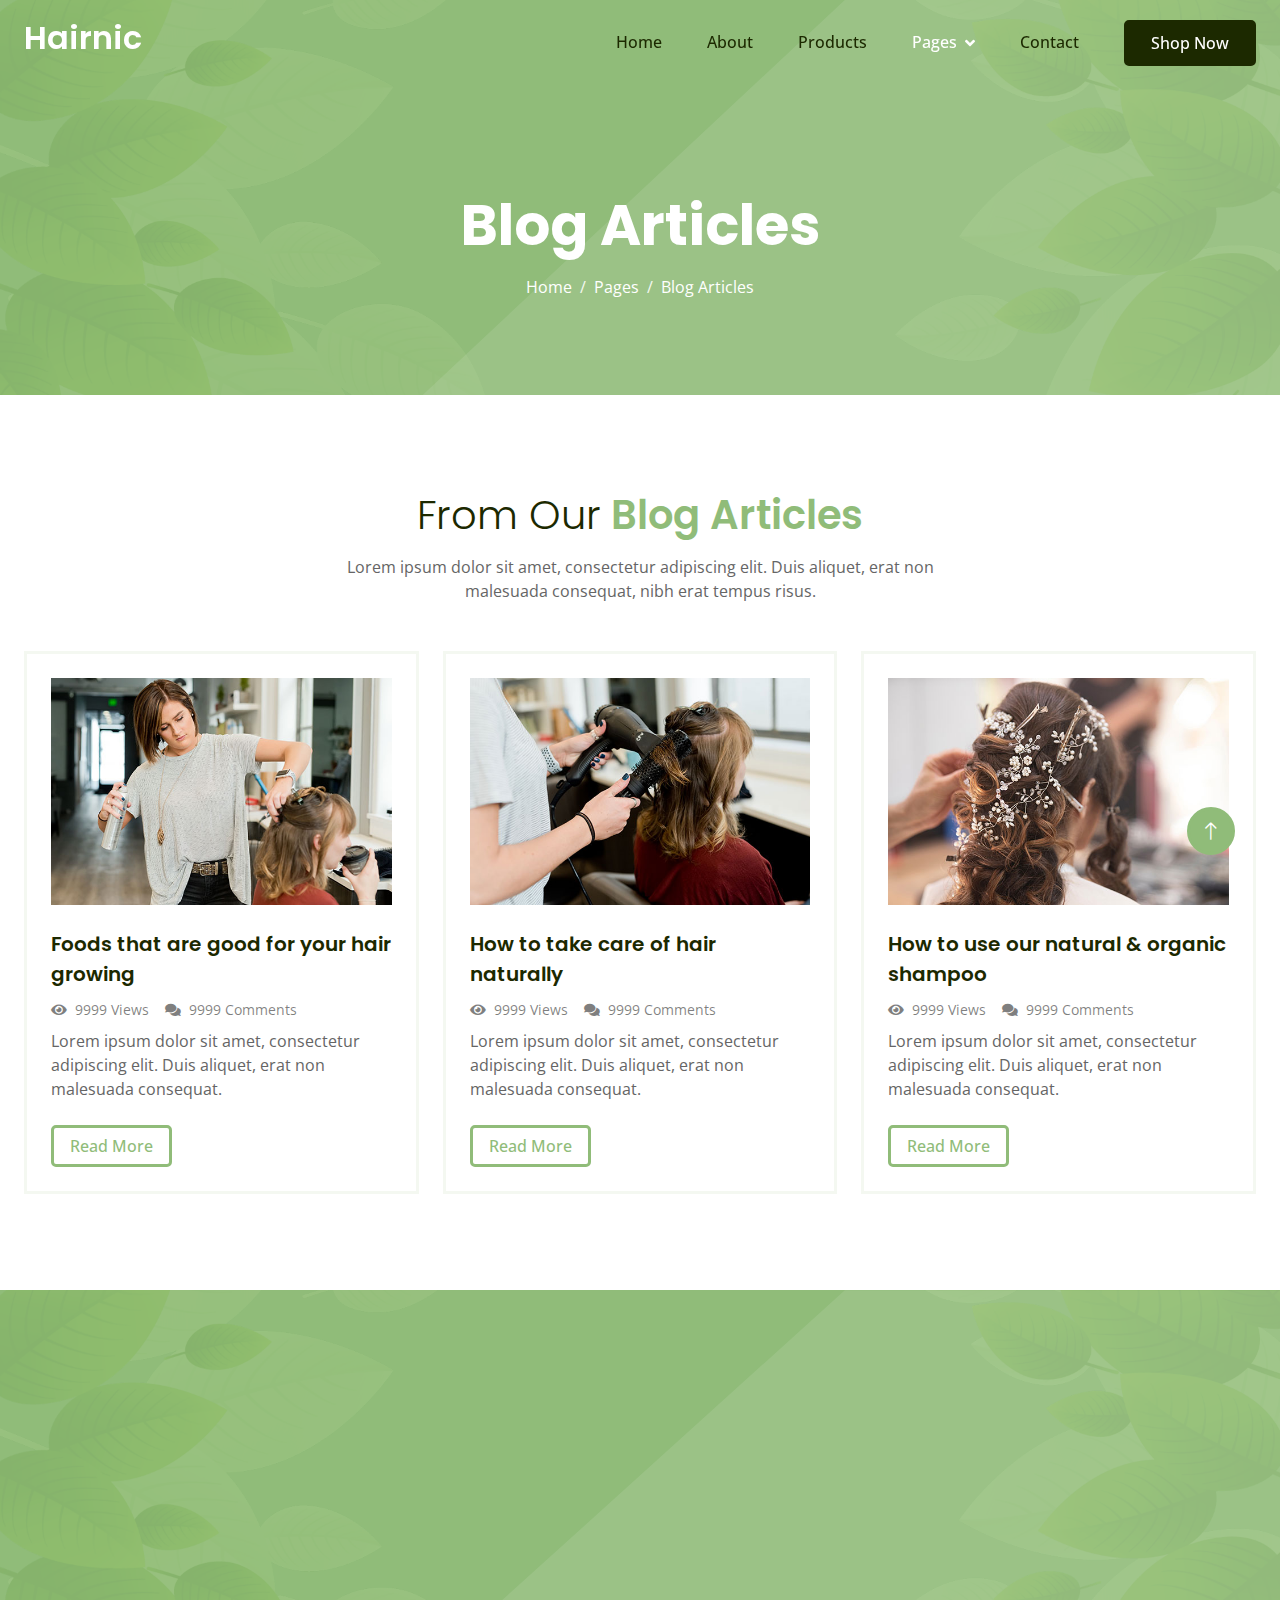
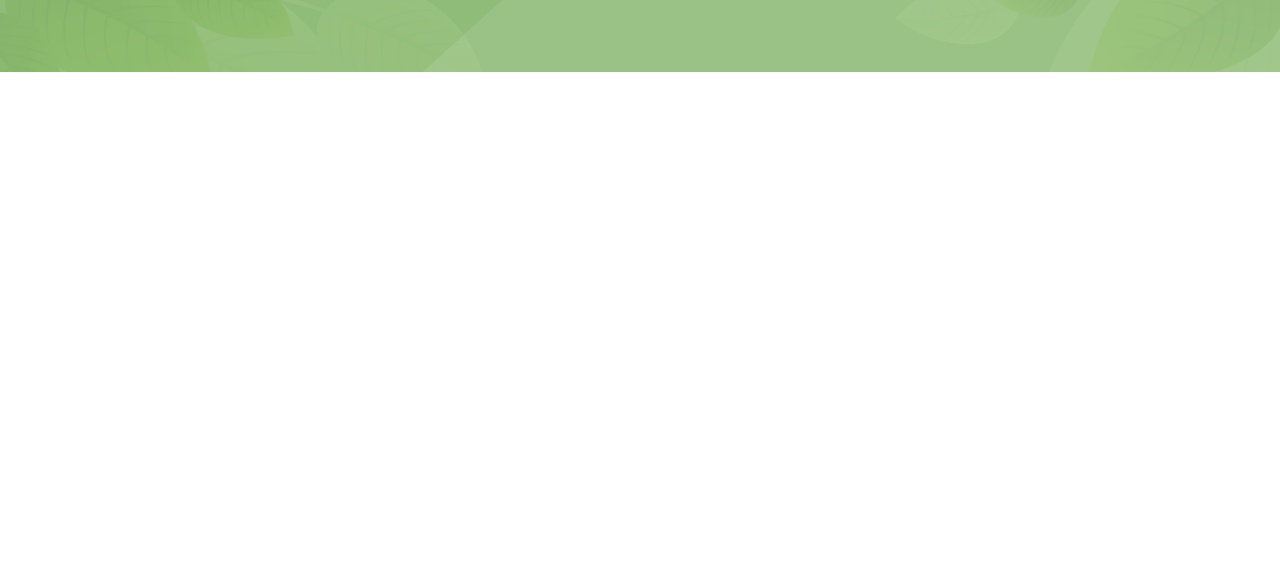
<file: blog.html>
<!DOCTYPE html>
<html lang="en">

<head>
    <meta charset="utf-8">
    <title>Hairnic - Single Product Website Template</title>
    <meta content="width=device-width, initial-scale=1.0" name="viewport">
    <meta content="" name="keywords">
    <meta content="" name="description">

    <!-- Favicon -->
    <link href="img/favicon.ico" rel="icon">

    <!-- Google Web Fonts -->
    <link rel="preconnect" href="https://fonts.googleapis.com">
    <link rel="preconnect" href="https://fonts.gstatic.com" crossorigin>
    <link
        href="https://fonts.googleapis.com/css2?family=Open+Sans:wght@400;500&family=Poppins:wght@200;600;700&display=swap"
        rel="stylesheet">

    <!-- Icon Font Stylesheet -->
    <link href="https://cdnjs.cloudflare.com/ajax/libs/font-awesome/5.10.0/css/all.min.css" rel="stylesheet">
    <link href="https://cdn.jsdelivr.net/npm/bootstrap-icons@1.4.1/font/bootstrap-icons.css" rel="stylesheet">

    <!-- Libraries Stylesheet -->
    <link href="lib/animate/animate.min.css" rel="stylesheet">
    <link href="lib/owlcarousel/assets/owl.carousel.min.css" rel="stylesheet">

    <!-- Customized Bootstrap Stylesheet -->
    <link href="css/bootstrap.min.css" rel="stylesheet">

    <!-- Template Stylesheet -->
    <link href="css/style.css" rel="stylesheet">
</head>

<body>
    <!-- Spinner Start -->
    <div id="spinner"
        class="show bg-white position-fixed translate-middle w-100 vh-100 top-50 start-50 d-flex align-items-center justify-content-center">
        <div class="spinner-grow text-primary" style="width: 3rem; height: 3rem;" role="status">
            <span class="sr-only">Loading...</span>
        </div>
    </div>
    <!-- Spinner End -->


    <!-- Navbar Start -->
    <div class="container-fluid sticky-top">
        <div class="container">
            <nav class="navbar navbar-expand-lg navbar-light p-0">
                <a href="index.html" class="navbar-brand">
                    <h2 class="text-white">Hairnic</h2>
                </a>
                <button type="button" class="navbar-toggler ms-auto me-0" data-bs-toggle="collapse"
                    data-bs-target="#navbarCollapse">
                    <span class="navbar-toggler-icon"></span>
                </button>
                <div class="collapse navbar-collapse" id="navbarCollapse">
                    <div class="navbar-nav ms-auto">
                        <a href="index.html" class="nav-item nav-link">Home</a>
                        <a href="about.html" class="nav-item nav-link">About</a>
                        <a href="product.html" class="nav-item nav-link">Products</a>
                        <div class="nav-item dropdown">
                            <a href="#" class="nav-link dropdown-toggle active" data-bs-toggle="dropdown">Pages</a>
                            <div class="dropdown-menu bg-light mt-2">
                                <a href="feature.html" class="dropdown-item">Features</a>
                                <a href="how-to-use.html" class="dropdown-item">How To Use</a>
                                <a href="testimonial.html" class="dropdown-item">Testimonial</a>
                                <a href="blog.html" class="dropdown-item active">Blog Articles</a>
                                <a href="404.html" class="dropdown-item">404 Page</a>
                            </div>
                        </div>
                        <a href="contact.html" class="nav-item nav-link">Contact</a>
                    </div>
                    <a href="" class="btn btn-dark py-2 px-4 d-none d-lg-inline-block">Shop Now</a>
                </div>
            </nav>
        </div>
    </div>
    <!-- Navbar End -->


    <!-- Hero Start -->
    <div class="container-fluid bg-primary hero-header mb-5">
        <div class="container text-center">
            <h1 class="display-4 text-white mb-3 animated slideInDown">Blog Articles</h1>
            <nav aria-label="breadcrumb">
                <ol class="breadcrumb justify-content-center mb-0 animated slideInDown">
                    <li class="breadcrumb-item"><a class="text-white" href="#">Home</a></li>
                    <li class="breadcrumb-item"><a class="text-white" href="#">Pages</a></li>
                    <li class="breadcrumb-item text-white active" aria-current="page">Blog Articles</li>
                </ol>
            </nav>
        </div>
    </div>
    <!-- Hero End -->


    <!-- Blog Start -->
    <div class="container-fluid py-5">
        <div class="container">
            <div class="mx-auto text-center wow fadeIn" data-wow-delay="0.1s" style="max-width: 600px;">
                <h1 class="text-primary mb-3"><span class="fw-light text-dark">From Our</span> Blog Articles</h1>
                <p class="mb-5">Lorem ipsum dolor sit amet, consectetur adipiscing elit. Duis aliquet, erat non malesuada consequat, nibh erat tempus risus.</p>
            </div>
            <div class="row g-4">
                <div class="col-md-6 col-lg-4 wow fadeIn" data-wow-delay="0.1s">
                    <div class="blog-item border h-100 p-4">
                        <img class="img-fluid mb-4" src="img/blog-1.jpg" alt="">
                        <a href="" class="h5 lh-base d-inline-block">Foods that are good for your hair growing</a>
                        <div class="d-flex text-black-50 mb-2">
                            <div class="pe-3">
                                <small class="fa fa-eye me-1"></small>
                                <small>9999 Views</small>
                            </div>
                            <div class="pe-3">
                                <small class="fa fa-comments me-1"></small>
                                <small>9999 Comments</small>
                            </div>
                        </div>
                        <p class="mb-4">Lorem ipsum dolor sit amet, consectetur adipiscing elit. Duis aliquet, erat non malesuada consequat.</p>
                        <a href="" class="btn btn-outline-primary px-3">Read More</a>
                    </div>
                </div>
                <div class="col-md-6 col-lg-4 wow fadeIn" data-wow-delay="0.3s">
                    <div class="blog-item border h-100 p-4">
                        <img class="img-fluid mb-4" src="img/blog-2.jpg" alt="">
                        <a href="" class="h5 lh-base d-inline-block">How to take care of hair naturally</a>
                        <div class="d-flex text-black-50 mb-2">
                            <div class="pe-3">
                                <small class="fa fa-eye me-1"></small>
                                <small>9999 Views</small>
                            </div>
                            <div class="pe-3">
                                <small class="fa fa-comments me-1"></small>
                                <small>9999 Comments</small>
                            </div>
                        </div>
                        <p class="mb-4">Lorem ipsum dolor sit amet, consectetur adipiscing elit. Duis aliquet, erat non malesuada consequat.</p>
                        <a href="" class="btn btn-outline-primary px-3">Read More</a>
                    </div>
                </div>
                <div class="col-md-6 col-lg-4 wow fadeIn" data-wow-delay="0.5s">
                    <div class="blog-item border h-100 p-4">
                        <img class="img-fluid mb-4" src="img/blog-3.jpg" alt="">
                        <a href="" class="h5 lh-base d-inline-block">How to use our natural & organic shampoo</a>
                        <div class="d-flex text-black-50 mb-2">
                            <div class="pe-3">
                                <small class="fa fa-eye me-1"></small>
                                <small>9999 Views</small>
                            </div>
                            <div class="pe-3">
                                <small class="fa fa-comments me-1"></small>
                                <small>9999 Comments</small>
                            </div>
                        </div>
                        <p class="mb-4">Lorem ipsum dolor sit amet, consectetur adipiscing elit. Duis aliquet, erat non malesuada consequat.</p>
                        <a href="" class="btn btn-outline-primary px-3">Read More</a>
                    </div>
                </div>
            </div>
        </div>
    </div>
    <!-- Blog End -->


    <!-- Newsletter Start -->
    <div class="container-fluid newsletter bg-primary py-5 my-5">
        <div class="container py-5">
            <div class="mx-auto text-center wow fadeIn" data-wow-delay="0.1s" style="max-width: 600px;">
                <h1 class="text-white mb-3"><span class="fw-light text-dark">Let's Subscribe</span> The Newsletter</h1>
                <p class="text-white mb-4">Subscribe now to get 30% discount on any of our products</p>
            </div>
            <div class="row justify-content-center">
                <div class="col-md-7 wow fadeIn" data-wow-delay="0.5s">
                    <div class="position-relative w-100 mt-3 mb-2">
                        <input class="form-control w-100 py-4 ps-4 pe-5" type="text" placeholder="Enter Your Email"
                            style="height: 48px;">
                        <button type="button" class="btn shadow-none position-absolute top-0 end-0 mt-1 me-2"><i
                                class="fa fa-paper-plane text-white fs-4"></i></button>
                    </div>
                </div>
            </div>
        </div>
    </div>
    <!-- Newsletter End -->


    <!-- Footer Start -->
    <div class="container-fluid bg-white footer">
        <div class="container py-5">
            <div class="row g-5">
                <div class="col-md-6 col-lg-3 wow fadeIn" data-wow-delay="0.1s">
                    <a href="index.html" class="d-inline-block mb-3">
                        <h1 class="text-primary">Hairnic</h1>
                    </a>
                    <p class="mb-0">Lorem ipsum dolor sit amet, consectetur adipiscing elit. Duis aliquet, erat non
                        malesuada consequat, nibh erat tempus risus, vitae porttitor purus nisl vitae purus.</p>
                </div>
                <div class="col-md-6 col-lg-3 wow fadeIn" data-wow-delay="0.3s">
                    <h5 class="mb-4">Get In Touch</h5>
                    <p><i class="fa fa-map-marker-alt me-3"></i>123 Street, New York, USA</p>
                    <p><i class="fa fa-phone-alt me-3"></i>+012 345 67890</p>
                    <p><i class="fa fa-envelope me-3"></i>info@example.com</p>
                    <div class="d-flex pt-2">
                        <a class="btn btn-square btn-outline-primary me-1" href=""><i class="fab fa-twitter"></i></a>
                        <a class="btn btn-square btn-outline-primary me-1" href=""><i class="fab fa-facebook-f"></i></a>
                        <a class="btn btn-square btn-outline-primary me-1" href=""><i class="fab fa-instagram"></i></a>
                        <a class="btn btn-square btn-outline-primary me-1" href=""><i
                                class="fab fa-linkedin-in"></i></a>
                    </div>
                </div>
                <div class="col-md-6 col-lg-3 wow fadeIn" data-wow-delay="0.5s">
                    <h5 class="mb-4">Our Products</h5>
                    <a class="btn btn-link" href="">Hair Shining Shampoo</a>
                    <a class="btn btn-link" href="">Anti-dandruff Shampoo</a>
                    <a class="btn btn-link" href="">Anti Hair Fall Shampoo</a>
                    <a class="btn btn-link" href="">Hair Growing Shampoo</a>
                    <a class="btn btn-link" href="">Anti smell Shampoo</a>
                </div>
                <div class="col-md-6 col-lg-3 wow fadeIn" data-wow-delay="0.7s">
                    <h5 class="mb-4">Popular Link</h5>
                    <a class="btn btn-link" href="">About Us</a>
                    <a class="btn btn-link" href="">Contact Us</a>
                    <a class="btn btn-link" href="">Privacy Policy</a>
                    <a class="btn btn-link" href="">Terms & Condition</a>
                    <a class="btn btn-link" href="">Career</a>
                </div>
            </div>
        </div>
        <div class="container wow fadeIn" data-wow-delay="0.1s">
            <div class="copyright">
                <div class="row">
                    <div class="col-md-6 text-center text-md-start mb-3 mb-md-0">
                        &copy; <a class="border-bottom" href="#">Your Site Name</a>, All Right Reserved.

                        <!--/*** This template is free as long as you keep the footer author’s credit link/attribution link/backlink. If you'd like to use the template without the footer author’s credit link/attribution link/backlink, you can purchase the Credit Removal License from "https://htmlcodex.com/credit-removal". Thank you for your support. ***/-->
                        Designed By <a class="border-bottom" href="https://htmlcodex.com">HTML Codex</a> Distributed by <a href="https://themewagon.com">ThemeWagon</a>
                    </div>
                    <div class="col-md-6 text-center text-md-end">
                        <div class="footer-menu">
                            <a href="">Home</a>
                            <a href="">Cookies</a>
                            <a href="">Help</a>
                            <a href="">FAQs</a>
                        </div>
                    </div>
                </div>
            </div>
        </div>
    </div>
    <!-- Footer End -->


    <!-- Back to Top -->
    <a href="#" class="btn btn-lg btn-primary btn-lg-square back-to-top"><i class="bi bi-arrow-up"></i></a>


    <!-- JavaScript Libraries -->
    <script src="https://ajax.googleapis.com/ajax/libs/jquery/3.6.1/jquery.min.js"></script>
    <script src="https://cdn.jsdelivr.net/npm/bootstrap@5.0.0/dist/js/bootstrap.bundle.min.js"></script>
    <script src="lib/wow/wow.min.js"></script>
    <script src="lib/easing/easing.min.js"></script>
    <script src="lib/waypoints/waypoints.min.js"></script>
    <script src="lib/owlcarousel/owl.carousel.min.js"></script>

    <!-- Template Javascript -->
    <script src="js/main.js"></script>
</body>

</html>
</file>
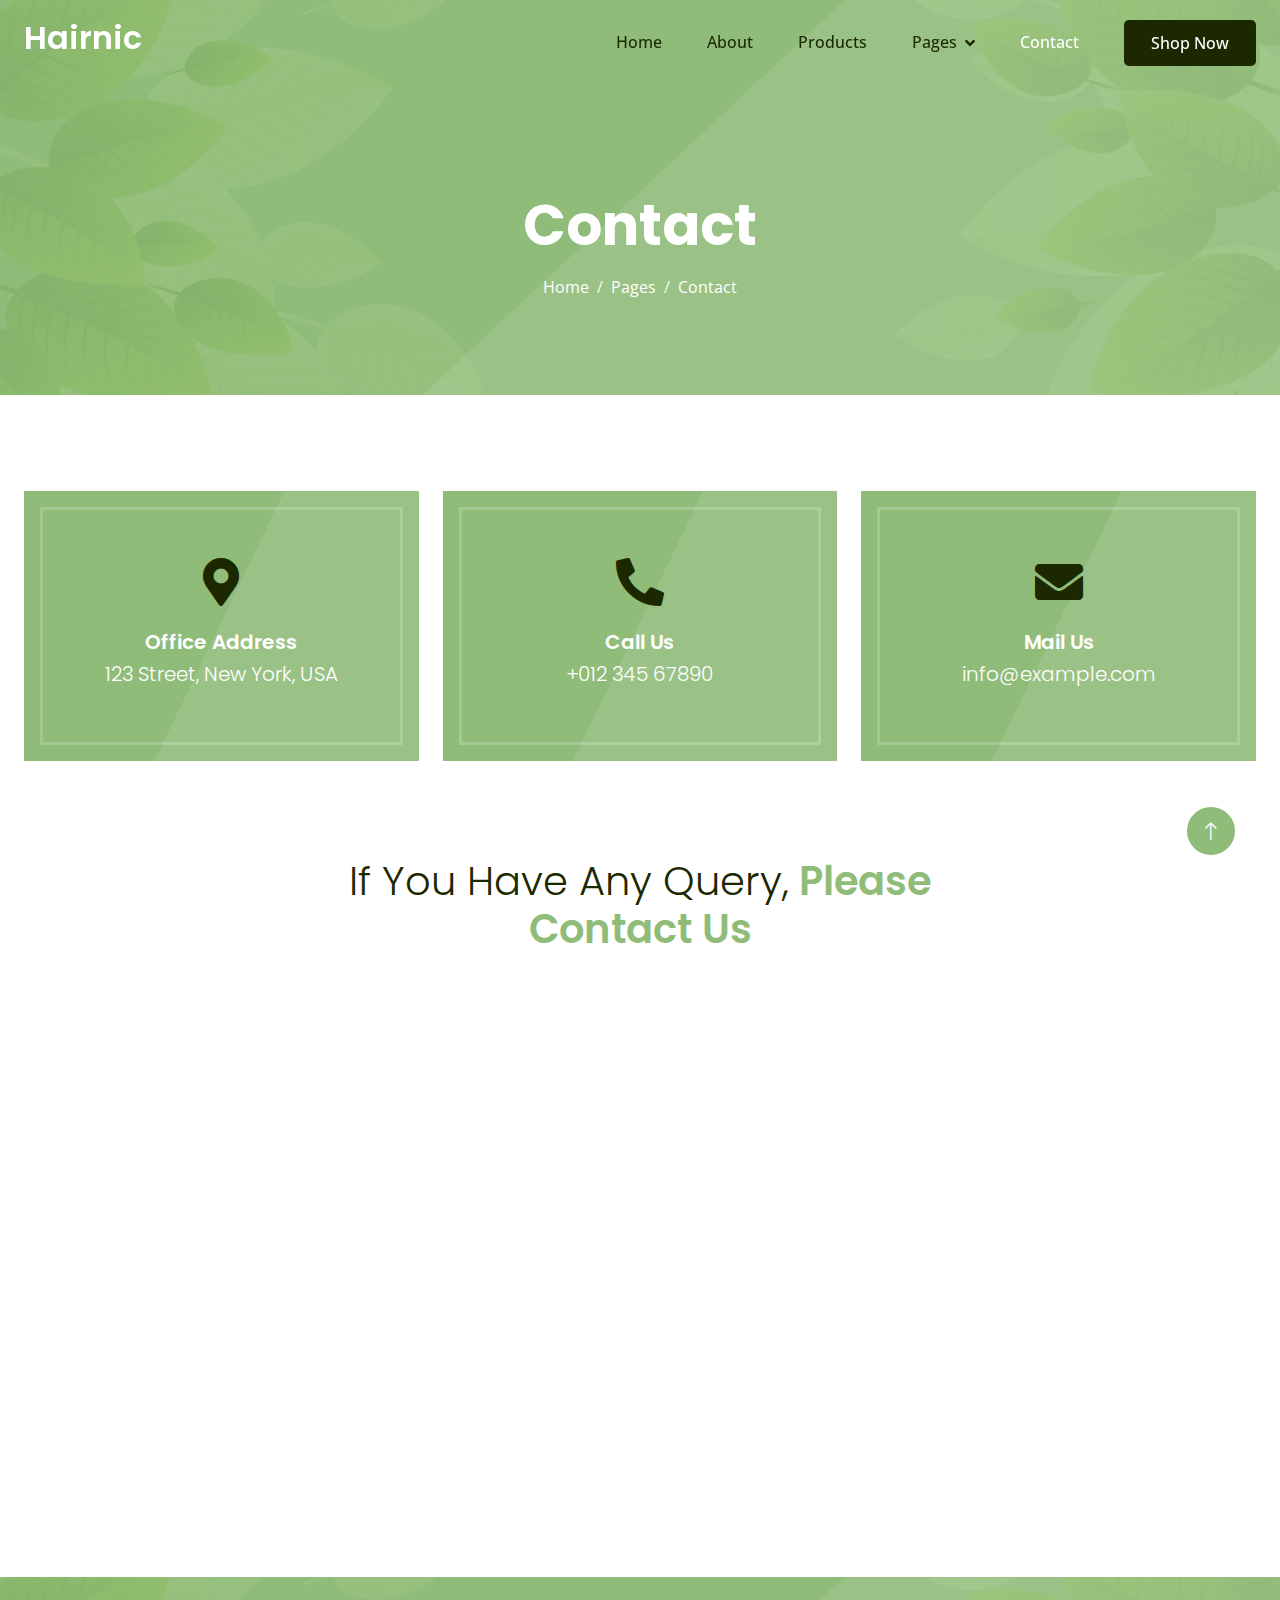
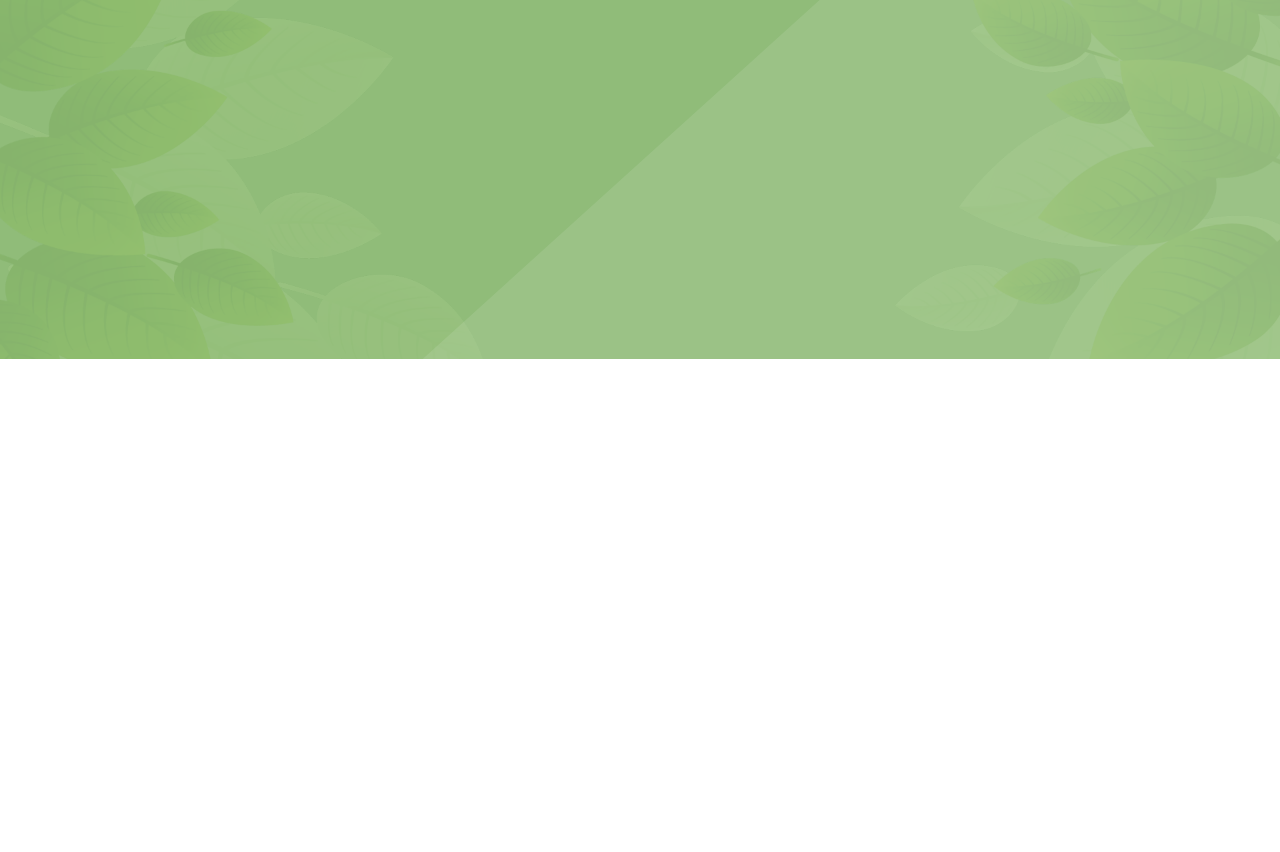
<file: contact.html>
<!DOCTYPE html>
<html lang="en">

<head>
    <meta charset="utf-8">
    <title>Hairnic - Single Product Website Template</title>
    <meta content="width=device-width, initial-scale=1.0" name="viewport">
    <meta content="" name="keywords">
    <meta content="" name="description">

    <!-- Favicon -->
    <link href="img/favicon.ico" rel="icon">

    <!-- Google Web Fonts -->
    <link rel="preconnect" href="https://fonts.googleapis.com">
    <link rel="preconnect" href="https://fonts.gstatic.com" crossorigin>
    <link
        href="https://fonts.googleapis.com/css2?family=Open+Sans:wght@400;500&family=Poppins:wght@200;600;700&display=swap"
        rel="stylesheet">

    <!-- Icon Font Stylesheet -->
    <link href="https://cdnjs.cloudflare.com/ajax/libs/font-awesome/5.10.0/css/all.min.css" rel="stylesheet">
    <link href="https://cdn.jsdelivr.net/npm/bootstrap-icons@1.4.1/font/bootstrap-icons.css" rel="stylesheet">

    <!-- Libraries Stylesheet -->
    <link href="lib/animate/animate.min.css" rel="stylesheet">
    <link href="lib/owlcarousel/assets/owl.carousel.min.css" rel="stylesheet">

    <!-- Customized Bootstrap Stylesheet -->
    <link href="css/bootstrap.min.css" rel="stylesheet">

    <!-- Template Stylesheet -->
    <link href="css/style.css" rel="stylesheet">
</head>

<body>
    <!-- Spinner Start -->
    <div id="spinner"
        class="show bg-white position-fixed translate-middle w-100 vh-100 top-50 start-50 d-flex align-items-center justify-content-center">
        <div class="spinner-grow text-primary" style="width: 3rem; height: 3rem;" role="status">
            <span class="sr-only">Loading...</span>
        </div>
    </div>
    <!-- Spinner End -->


    <!-- Navbar Start -->
    <div class="container-fluid sticky-top">
        <div class="container">
            <nav class="navbar navbar-expand-lg navbar-light p-0">
                <a href="index.html" class="navbar-brand">
                    <h2 class="text-white">Hairnic</h2>
                </a>
                <button type="button" class="navbar-toggler ms-auto me-0" data-bs-toggle="collapse"
                    data-bs-target="#navbarCollapse">
                    <span class="navbar-toggler-icon"></span>
                </button>
                <div class="collapse navbar-collapse" id="navbarCollapse">
                    <div class="navbar-nav ms-auto">
                        <a href="index.html" class="nav-item nav-link">Home</a>
                        <a href="about.html" class="nav-item nav-link">About</a>
                        <a href="product.html" class="nav-item nav-link">Products</a>
                        <div class="nav-item dropdown">
                            <a href="#" class="nav-link dropdown-toggle" data-bs-toggle="dropdown">Pages</a>
                            <div class="dropdown-menu bg-light mt-2">
                                <a href="feature.html" class="dropdown-item">Features</a>
                                <a href="how-to-use.html" class="dropdown-item">How To Use</a>
                                <a href="testimonial.html" class="dropdown-item">Testimonial</a>
                                <a href="blog.html" class="dropdown-item">Blog Articles</a>
                                <a href="404.html" class="dropdown-item">404 Page</a>
                            </div>
                        </div>
                        <a href="contact.html" class="nav-item nav-link active">Contact</a>
                    </div>
                    <a href="" class="btn btn-dark py-2 px-4 d-none d-lg-inline-block">Shop Now</a>
                </div>
            </nav>
        </div>
    </div>
    <!-- Navbar End -->


    <!-- Hero Start -->
    <div class="container-fluid bg-primary hero-header mb-5">
        <div class="container text-center">
            <h1 class="display-4 text-white mb-3 animated slideInDown">Contact</h1>
            <nav aria-label="breadcrumb">
                <ol class="breadcrumb justify-content-center mb-0 animated slideInDown">
                    <li class="breadcrumb-item"><a class="text-white" href="#">Home</a></li>
                    <li class="breadcrumb-item"><a class="text-white" href="#">Pages</a></li>
                    <li class="breadcrumb-item text-white active" aria-current="page">Contact</li>
                </ol>
            </nav>
        </div>
    </div>
    <!-- Hero End -->


    <!-- Contact Info Start -->
    <div class="container-fluid py-5">
        <div class="container">
            <div class="row g-4">
                <div class="col-lg-4 wow fadeIn" data-wow-delay="0.1s">
                    <div class="contact-info-item position-relative bg-primary text-center p-3">
                        <div class="border py-5 px-3">
                            <i class="fa fa-map-marker-alt fa-3x text-dark mb-4"></i>
                            <h5 class="text-white">Office Address</h5>
                            <h5 class="fw-light text-white">123 Street, New York, USA</h5>
                        </div>
                    </div>
                </div>
                <div class="col-lg-4 wow fadeIn" data-wow-delay="0.3s">
                    <div class="contact-info-item position-relative bg-primary text-center p-3">
                        <div class="border py-5 px-3">
                            <i class="fa fa-phone-alt fa-3x text-dark mb-4"></i>
                            <h5 class="text-white">Call Us</h5>
                            <h5 class="fw-light text-white">+012 345 67890</h5>
                        </div>
                    </div>
                </div>
                <div class="col-lg-4 wow fadeIn" data-wow-delay="0.5s">
                    <div class="contact-info-item position-relative bg-primary text-center p-3">
                        <div class="border py-5 px-3">
                            <i class="fa fa-envelope fa-3x text-dark mb-4"></i>
                            <h5 class="text-white">Mail Us</h5>
                            <h5 class="fw-light text-white">info@example.com</h5>
                        </div>
                    </div>
                </div>
            </div>
        </div>
    </div>
    <!-- Contact Info End -->


    <!-- Contact Start -->
    <div class="container-fluid py-5">
        <div class="container">
            <div class="mx-auto text-center wow fadeIn" data-wow-delay="0.1s" style="max-width: 600px;">
                <h1 class="text-primary mb-5"><span class="fw-light text-dark">If You Have Any Query,</span> Please Contact Us</h1></div>
            <div class="row g-5">
                <div class="col-lg-7 wow fadeIn" data-wow-delay="0.1s">
                    <p class="mb-4">The contact form is currently inactive. Get a functional and working contact form with Ajax & PHP in a few minutes. Just copy and paste the files, add a little code and you're done. <a href="https://htmlcodex.com/contact-form">Download Now</a>.</p>
                    <div class="wow fadeIn" data-wow-delay="0.3s">
                        <form>
                            <div class="row g-3">
                                <div class="col-md-6">
                                    <div class="form-floating">
                                        <input type="text" class="form-control" id="name" placeholder="Your Name">
                                        <label for="name">Your Name</label>
                                    </div>
                                </div>
                                <div class="col-md-6">
                                    <div class="form-floating">
                                        <input type="email" class="form-control" id="email" placeholder="Your Email">
                                        <label for="email">Your Email</label>
                                    </div>
                                </div>
                                <div class="col-12">
                                    <div class="form-floating">
                                        <input type="text" class="form-control" id="subject" placeholder="Subject">
                                        <label for="subject">Subject</label>
                                    </div>
                                </div>
                                <div class="col-12">
                                    <div class="form-floating">
                                        <textarea class="form-control" placeholder="Leave a message here" id="message" style="height: 150px"></textarea>
                                        <label for="message">Message</label>
                                    </div>
                                </div>
                                <div class="col-12">
                                    <button class="btn btn-primary w-100 py-3" type="submit">Send Message</button>
                                </div>
                            </div>
                        </form>
                    </div>
                </div>
                <div class="col-lg-5 wow fadeIn" data-wow-delay="0.5s">
                    <iframe class="w-100 h-100"
                    src="https://www.google.com/maps/embed?pb=!1m18!1m12!1m3!1d3001156.4288297426!2d-78.01371936852176!3d42.72876761954724!2m3!1f0!2f0!3f0!3m2!1i1024!2i768!4f13.1!3m3!1m2!1s0x4ccc4bf0f123a5a9%3A0xddcfc6c1de189567!2sNew%20York%2C%20USA!5e0!3m2!1sen!2sbd!4v1603794290143!5m2!1sen!2sbd"
                    frameborder="0" style="min-height: 300px; border:0;" allowfullscreen="" aria-hidden="false"
                    tabindex="0"></iframe>
                </div>
            </div>
        </div>
    </div>
    <!-- Contact End -->
        

    <!-- Newsletter Start -->
    <div class="container-fluid newsletter bg-primary py-5 my-5">
        <div class="container py-5">
            <div class="mx-auto text-center wow fadeIn" data-wow-delay="0.1s" style="max-width: 600px;">
                <h1 class="text-white mb-3"><span class="fw-light text-dark">Let's Subscribe</span> The Newsletter</h1>
                <p class="text-white mb-4">Subscribe now to get 30% discount on any of our products</p>
            </div>
            <div class="row justify-content-center">
                <div class="col-md-7 wow fadeIn" data-wow-delay="0.5s">
                    <div class="position-relative w-100 mt-3 mb-2">
                        <input class="form-control w-100 py-4 ps-4 pe-5" type="text" placeholder="Enter Your Email"
                            style="height: 48px;">
                        <button type="button" class="btn shadow-none position-absolute top-0 end-0 mt-1 me-2"><i
                                class="fa fa-paper-plane text-white fs-4"></i></button>
                    </div>
                </div>
            </div>
        </div>
    </div>
    <!-- Newsletter End -->


    <!-- Footer Start -->
    <div class="container-fluid bg-white footer">
        <div class="container py-5">
            <div class="row g-5">
                <div class="col-md-6 col-lg-3 wow fadeIn" data-wow-delay="0.1s">
                    <a href="index.html" class="d-inline-block mb-3">
                        <h1 class="text-primary">Hairnic</h1>
                    </a>
                    <p class="mb-0">Lorem ipsum dolor sit amet, consectetur adipiscing elit. Duis aliquet, erat non
                        malesuada consequat, nibh erat tempus risus, vitae porttitor purus nisl vitae purus.</p>
                </div>
                <div class="col-md-6 col-lg-3 wow fadeIn" data-wow-delay="0.3s">
                    <h5 class="mb-4">Get In Touch</h5>
                    <p><i class="fa fa-map-marker-alt me-3"></i>123 Street, New York, USA</p>
                    <p><i class="fa fa-phone-alt me-3"></i>+012 345 67890</p>
                    <p><i class="fa fa-envelope me-3"></i>info@example.com</p>
                    <div class="d-flex pt-2">
                        <a class="btn btn-square btn-outline-primary me-1" href=""><i class="fab fa-twitter"></i></a>
                        <a class="btn btn-square btn-outline-primary me-1" href=""><i class="fab fa-facebook-f"></i></a>
                        <a class="btn btn-square btn-outline-primary me-1" href=""><i class="fab fa-instagram"></i></a>
                        <a class="btn btn-square btn-outline-primary me-1" href=""><i
                                class="fab fa-linkedin-in"></i></a>
                    </div>
                </div>
                <div class="col-md-6 col-lg-3 wow fadeIn" data-wow-delay="0.5s">
                    <h5 class="mb-4">Our Products</h5>
                    <a class="btn btn-link" href="">Hair Shining Shampoo</a>
                    <a class="btn btn-link" href="">Anti-dandruff Shampoo</a>
                    <a class="btn btn-link" href="">Anti Hair Fall Shampoo</a>
                    <a class="btn btn-link" href="">Hair Growing Shampoo</a>
                    <a class="btn btn-link" href="">Anti smell Shampoo</a>
                </div>
                <div class="col-md-6 col-lg-3 wow fadeIn" data-wow-delay="0.7s">
                    <h5 class="mb-4">Popular Link</h5>
                    <a class="btn btn-link" href="">About Us</a>
                    <a class="btn btn-link" href="">Contact Us</a>
                    <a class="btn btn-link" href="">Privacy Policy</a>
                    <a class="btn btn-link" href="">Terms & Condition</a>
                    <a class="btn btn-link" href="">Career</a>
                </div>
            </div>
        </div>
        <div class="container wow fadeIn" data-wow-delay="0.1s">
            <div class="copyright">
                <div class="row">
                    <div class="col-md-6 text-center text-md-start mb-3 mb-md-0">
                        &copy; <a class="border-bottom" href="#">Your Site Name</a>, All Right Reserved.

                        <!--/*** This template is free as long as you keep the footer author’s credit link/attribution link/backlink. If you'd like to use the template without the footer author’s credit link/attribution link/backlink, you can purchase the Credit Removal License from "https://htmlcodex.com/credit-removal". Thank you for your support. ***/-->
                        Designed By <a class="border-bottom" href="https://htmlcodex.com">HTML Codex</a> Distributed by <a href="https://themewagon.com">ThemeWagon</a>
                    </div>
                    <div class="col-md-6 text-center text-md-end">
                        <div class="footer-menu">
                            <a href="">Home</a>
                            <a href="">Cookies</a>
                            <a href="">Help</a>
                            <a href="">FAQs</a>
                        </div>
                    </div>
                </div>
            </div>
        </div>
    </div>
    <!-- Footer End -->


    <!-- Back to Top -->
    <a href="#" class="btn btn-lg btn-primary btn-lg-square back-to-top"><i class="bi bi-arrow-up"></i></a>


    <!-- JavaScript Libraries -->
    <script src="https://ajax.googleapis.com/ajax/libs/jquery/3.6.1/jquery.min.js"></script>
    <script src="https://cdn.jsdelivr.net/npm/bootstrap@5.0.0/dist/js/bootstrap.bundle.min.js"></script>
    <script src="lib/wow/wow.min.js"></script>
    <script src="lib/easing/easing.min.js"></script>
    <script src="lib/waypoints/waypoints.min.js"></script>
    <script src="lib/owlcarousel/owl.carousel.min.js"></script>

    <!-- Template Javascript -->
    <script src="js/main.js"></script>
</body>

</html>
</file>
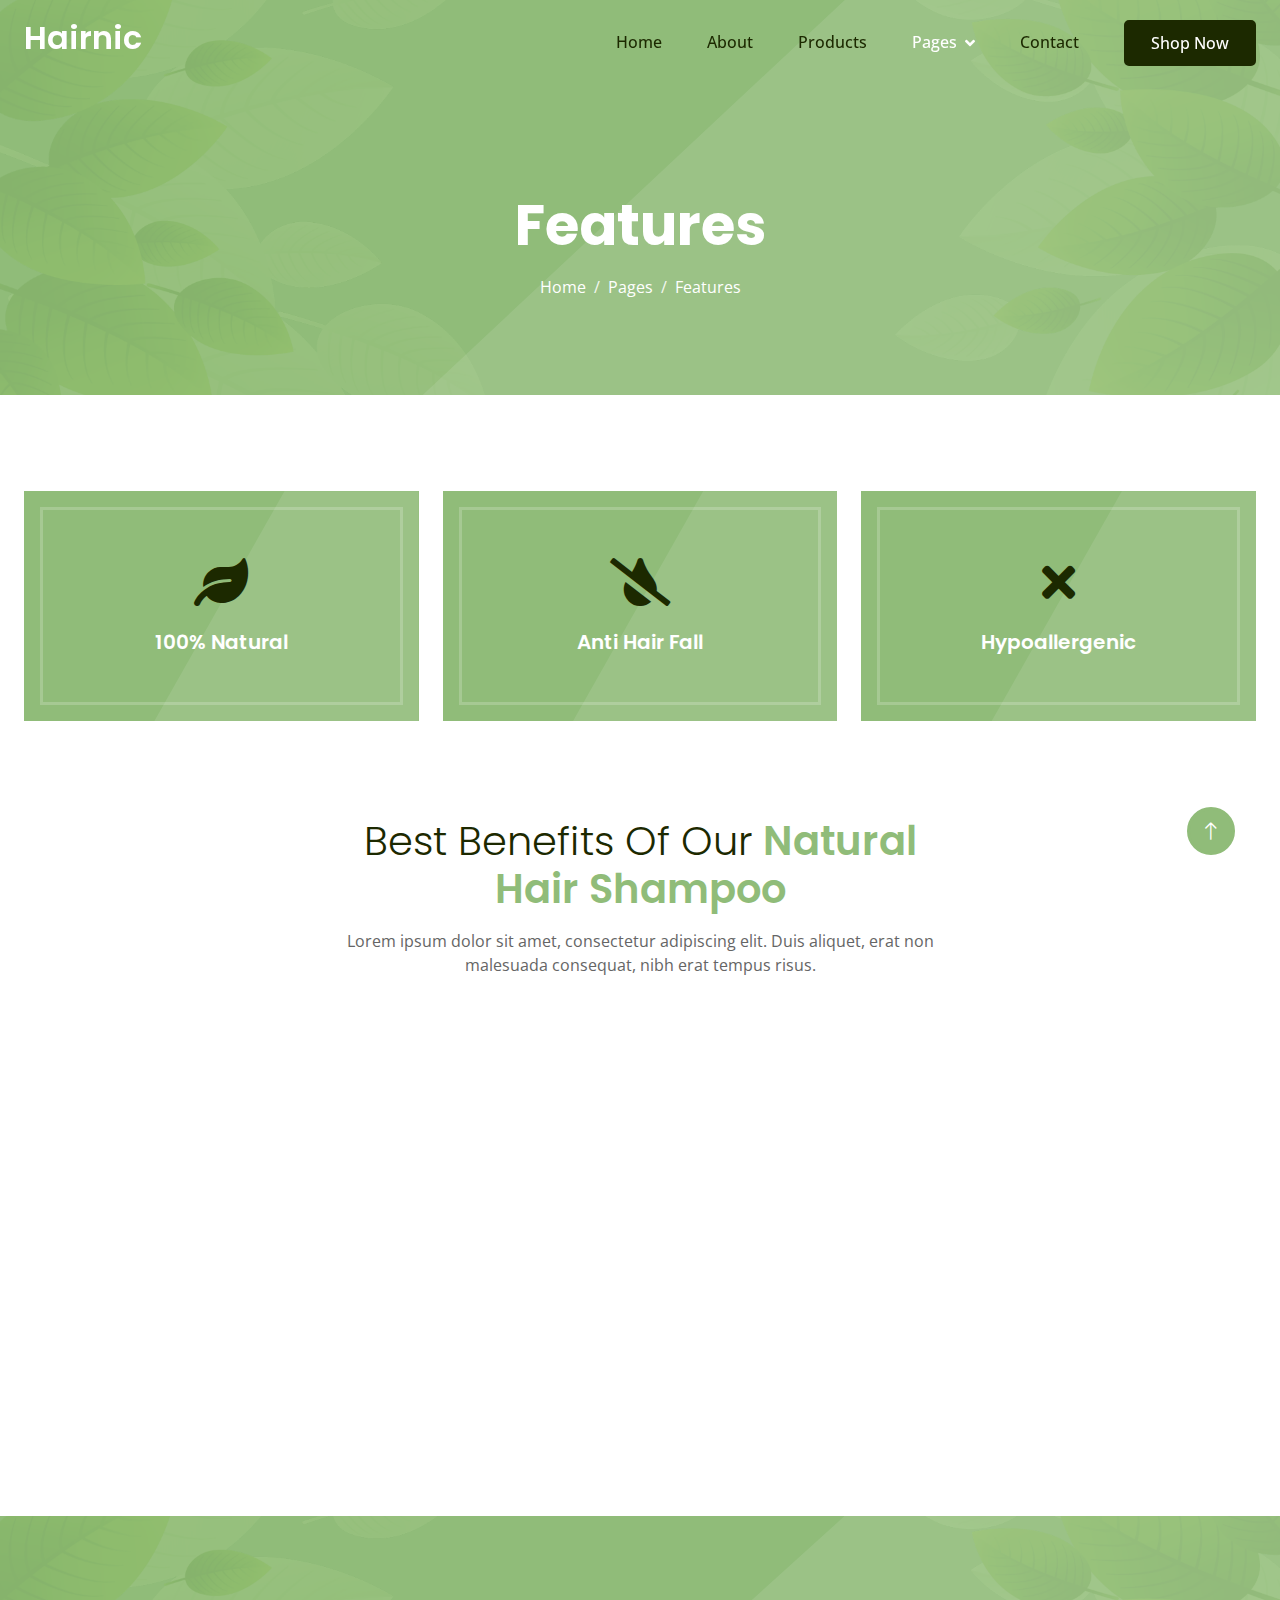
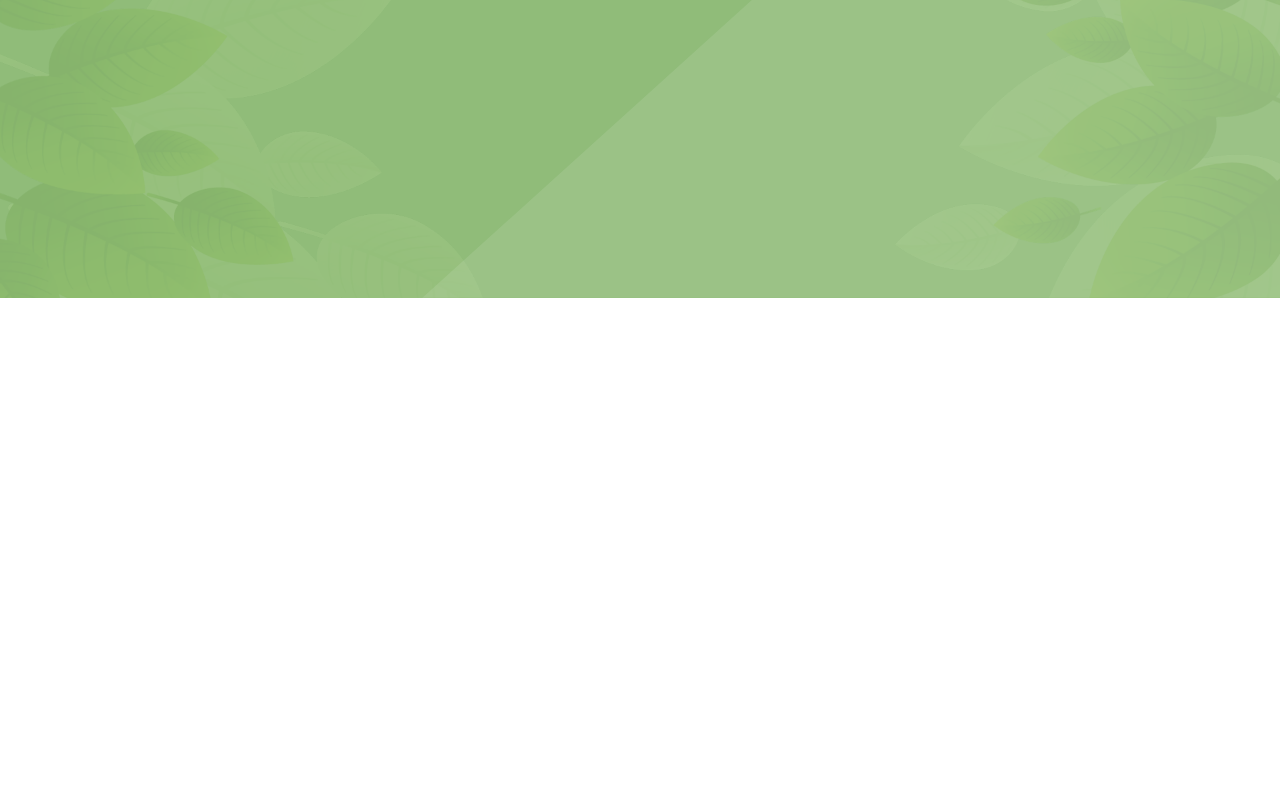
<file: feature.html>
<!DOCTYPE html>
<html lang="en">

<head>
    <meta charset="utf-8">
    <title>Hairnic - Single Product Website Template</title>
    <meta content="width=device-width, initial-scale=1.0" name="viewport">
    <meta content="" name="keywords">
    <meta content="" name="description">

    <!-- Favicon -->
    <link href="img/favicon.ico" rel="icon">

    <!-- Google Web Fonts -->
    <link rel="preconnect" href="https://fonts.googleapis.com">
    <link rel="preconnect" href="https://fonts.gstatic.com" crossorigin>
    <link
        href="https://fonts.googleapis.com/css2?family=Open+Sans:wght@400;500&family=Poppins:wght@200;600;700&display=swap"
        rel="stylesheet">

    <!-- Icon Font Stylesheet -->
    <link href="https://cdnjs.cloudflare.com/ajax/libs/font-awesome/5.10.0/css/all.min.css" rel="stylesheet">
    <link href="https://cdn.jsdelivr.net/npm/bootstrap-icons@1.4.1/font/bootstrap-icons.css" rel="stylesheet">

    <!-- Libraries Stylesheet -->
    <link href="lib/animate/animate.min.css" rel="stylesheet">
    <link href="lib/owlcarousel/assets/owl.carousel.min.css" rel="stylesheet">

    <!-- Customized Bootstrap Stylesheet -->
    <link href="css/bootstrap.min.css" rel="stylesheet">

    <!-- Template Stylesheet -->
    <link href="css/style.css" rel="stylesheet">
</head>

<body>
    <!-- Spinner Start -->
    <div id="spinner"
        class="show bg-white position-fixed translate-middle w-100 vh-100 top-50 start-50 d-flex align-items-center justify-content-center">
        <div class="spinner-grow text-primary" style="width: 3rem; height: 3rem;" role="status">
            <span class="sr-only">Loading...</span>
        </div>
    </div>
    <!-- Spinner End -->


    <!-- Navbar Start -->
    <div class="container-fluid sticky-top">
        <div class="container">
            <nav class="navbar navbar-expand-lg navbar-light p-0">
                <a href="index.html" class="navbar-brand">
                    <h2 class="text-white">Hairnic</h2>
                </a>
                <button type="button" class="navbar-toggler ms-auto me-0" data-bs-toggle="collapse"
                    data-bs-target="#navbarCollapse">
                    <span class="navbar-toggler-icon"></span>
                </button>
                <div class="collapse navbar-collapse" id="navbarCollapse">
                    <div class="navbar-nav ms-auto">
                        <a href="index.html" class="nav-item nav-link">Home</a>
                        <a href="about.html" class="nav-item nav-link">About</a>
                        <a href="product.html" class="nav-item nav-link">Products</a>
                        <div class="nav-item dropdown">
                            <a href="#" class="nav-link dropdown-toggle active" data-bs-toggle="dropdown">Pages</a>
                            <div class="dropdown-menu bg-light mt-2">
                                <a href="feature.html" class="dropdown-item active">Features</a>
                                <a href="how-to-use.html" class="dropdown-item">How To Use</a>
                                <a href="testimonial.html" class="dropdown-item">Testimonial</a>
                                <a href="blog.html" class="dropdown-item">Blog Articles</a>
                                <a href="404.html" class="dropdown-item">404 Page</a>
                            </div>
                        </div>
                        <a href="contact.html" class="nav-item nav-link">Contact</a>
                    </div>
                    <a href="" class="btn btn-dark py-2 px-4 d-none d-lg-inline-block">Shop Now</a>
                </div>
            </nav>
        </div>
    </div>
    <!-- Navbar End -->


    <!-- Hero Start -->
    <div class="container-fluid bg-primary hero-header mb-5">
        <div class="container text-center">
            <h1 class="display-4 text-white mb-3 animated slideInDown">Features</h1>
            <nav aria-label="breadcrumb">
                <ol class="breadcrumb justify-content-center mb-0 animated slideInDown">
                    <li class="breadcrumb-item"><a class="text-white" href="#">Home</a></li>
                    <li class="breadcrumb-item"><a class="text-white" href="#">Pages</a></li>
                    <li class="breadcrumb-item text-white active" aria-current="page">Features</li>
                </ol>
            </nav>
        </div>
    </div>
    <!-- Hero End -->


    <!-- Feature Start -->
    <div class="container-fluid py-5">
        <div class="container">
            <div class="row g-4">
                <div class="col-lg-4 wow fadeIn" data-wow-delay="0.1s">
                    <div class="feature-item position-relative bg-primary text-center p-3">
                        <div class="border py-5 px-3">
                            <i class="fa fa-leaf fa-3x text-dark mb-4"></i>
                            <h5 class="text-white mb-0">100% Natural</h5>
                        </div>
                    </div>
                </div>
                <div class="col-lg-4 wow fadeIn" data-wow-delay="0.3s">
                    <div class="feature-item position-relative bg-primary text-center p-3">
                        <div class="border py-5 px-3">
                            <i class="fa fa-tint-slash fa-3x text-dark mb-4"></i>
                            <h5 class="text-white mb-0">Anti Hair Fall</h5>
                        </div>
                    </div>
                </div>
                <div class="col-lg-4 wow fadeIn" data-wow-delay="0.5s">
                    <div class="feature-item position-relative bg-primary text-center p-3">
                        <div class="border py-5 px-3">
                            <i class="fa fa-times fa-3x text-dark mb-4"></i>
                            <h5 class="text-white mb-0">Hypoallergenic</h5>
                        </div>
                    </div>
                </div>
            </div>
        </div>
    </div>
    <!-- Feature End -->


    <!-- Feature Start -->
    <div class="container-fluid py-5">
        <div class="container">
            <div class="mx-auto text-center wow fadeIn" data-wow-delay="0.1s" style="max-width: 600px;">
                <h1 class="text-primary mb-3"><span class="fw-light text-dark">Best Benefits Of Our</span> Natural Hair
                    Shampoo</h1>
                <p class="mb-5">Lorem ipsum dolor sit amet, consectetur adipiscing elit. Duis aliquet, erat non malesuada consequat, nibh erat tempus risus.</p>
            </div>
            <div class="row g-4 align-items-center">
                <div class="col-lg-4 wow fadeIn" data-wow-delay="0.3s">
                    <div class="row g-5">
                        <div class="col-12 d-flex">
                            <div class="btn-square rounded-circle border flex-shrink-0"
                                style="width: 80px; height: 80px;">
                                <i class="fa fa-check fa-2x text-primary"></i>
                            </div>
                            <div class="ps-3">
                                <h5>Natural & Organic</h5>
                                <hr class="w-25 bg-primary my-2">
                                <span>Lorem ipsum dolor sit amet adipiscing elit aliquet.</span>
                            </div>
                        </div>
                        <div class="col-12 d-flex">
                            <div class="btn-square rounded-circle border flex-shrink-0"
                                style="width: 80px; height: 80px;">
                                <i class="fa fa-check fa-2x text-primary"></i>
                            </div>
                            <div class="ps-3">
                                <h5>Anti Hair Fall</h5>
                                <hr class="w-25 bg-primary my-2">
                                <span>Lorem ipsum dolor sit amet adipiscing elit aliquet.</span>
                            </div>
                        </div>
                        <div class="col-12 d-flex">
                            <div class="btn-square rounded-circle border flex-shrink-0"
                                style="width: 80px; height: 80px;">
                                <i class="fa fa-check fa-2x text-primary"></i>
                            </div>
                            <div class="ps-3">
                                <h5>Anti-dandruff</h5>
                                <hr class="w-25 bg-primary my-2">
                                <span>Lorem ipsum dolor sit amet adipiscing elit aliquet.</span>
                            </div>
                        </div>
                    </div>
                </div>
                <div class="col-lg-4 wow fadeIn" data-wow-delay="0.1s">
                    <img class="img-fluid animated pulse infinite" src="img/shampoo.png">
                </div>
                <div class="col-lg-4 wow fadeIn" data-wow-delay="0.5s">
                    <div class="row g-5">
                        <div class="col-12 d-flex">
                            <div class="btn-square rounded-circle border flex-shrink-0"
                                style="width: 80px; height: 80px;">
                                <i class="fa fa-check fa-2x text-primary"></i>
                            </div>
                            <div class="ps-3">
                                <h5>No Internal Side Effect</h5>
                                <hr class="w-25 bg-primary my-2">
                                <span>Lorem ipsum dolor sit amet adipiscing elit aliquet.</span>
                            </div>
                        </div>
                        <div class="col-12 d-flex">
                            <div class="btn-square rounded-circle border flex-shrink-0"
                                style="width: 80px; height: 80px;">
                                <i class="fa fa-check fa-2x text-primary"></i>
                            </div>
                            <div class="ps-3">
                                <h5>No Skin Irritation</h5>
                                <hr class="w-25 bg-primary my-2">
                                <span>Lorem ipsum dolor sit amet adipiscing elit aliquet.</span>
                            </div>
                        </div>
                        <div class="col-12 d-flex">
                            <div class="btn-square rounded-circle border flex-shrink-0"
                                style="width: 80px; height: 80px;">
                                <i class="fa fa-check fa-2x text-primary"></i>
                            </div>
                            <div class="ps-3">
                                <h5>No Artificial Smell</h5>
                                <hr class="w-25 bg-primary my-2">
                                <span>Lorem ipsum dolor sit amet adipiscing elit aliquet.</span>
                            </div>
                        </div>
                    </div>
                </div>
            </div>
        </div>
    </div>
    <!-- Feature End -->


    <!-- Newsletter Start -->
    <div class="container-fluid newsletter bg-primary py-5 my-5">
        <div class="container py-5">
            <div class="mx-auto text-center wow fadeIn" data-wow-delay="0.1s" style="max-width: 600px;">
                <h1 class="text-white mb-3"><span class="fw-light text-dark">Let's Subscribe</span> The Newsletter</h1>
                <p class="text-white mb-4">Subscribe now to get 30% discount on any of our products</p>
            </div>
            <div class="row justify-content-center">
                <div class="col-md-7 wow fadeIn" data-wow-delay="0.5s">
                    <div class="position-relative w-100 mt-3 mb-2">
                        <input class="form-control w-100 py-4 ps-4 pe-5" type="text" placeholder="Enter Your Email"
                            style="height: 48px;">
                        <button type="button" class="btn shadow-none position-absolute top-0 end-0 mt-1 me-2"><i
                                class="fa fa-paper-plane text-white fs-4"></i></button>
                    </div>
                </div>
            </div>
        </div>
    </div>
    <!-- Newsletter End -->


    <!-- Footer Start -->
    <div class="container-fluid bg-white footer">
        <div class="container py-5">
            <div class="row g-5">
                <div class="col-md-6 col-lg-3 wow fadeIn" data-wow-delay="0.1s">
                    <a href="index.html" class="d-inline-block mb-3">
                        <h1 class="text-primary">Hairnic</h1>
                    </a>
                    <p class="mb-0">Lorem ipsum dolor sit amet, consectetur adipiscing elit. Duis aliquet, erat non
                        malesuada consequat, nibh erat tempus risus, vitae porttitor purus nisl vitae purus.</p>
                </div>
                <div class="col-md-6 col-lg-3 wow fadeIn" data-wow-delay="0.3s">
                    <h5 class="mb-4">Get In Touch</h5>
                    <p><i class="fa fa-map-marker-alt me-3"></i>123 Street, New York, USA</p>
                    <p><i class="fa fa-phone-alt me-3"></i>+012 345 67890</p>
                    <p><i class="fa fa-envelope me-3"></i>info@example.com</p>
                    <div class="d-flex pt-2">
                        <a class="btn btn-square btn-outline-primary me-1" href=""><i class="fab fa-twitter"></i></a>
                        <a class="btn btn-square btn-outline-primary me-1" href=""><i class="fab fa-facebook-f"></i></a>
                        <a class="btn btn-square btn-outline-primary me-1" href=""><i class="fab fa-instagram"></i></a>
                        <a class="btn btn-square btn-outline-primary me-1" href=""><i
                                class="fab fa-linkedin-in"></i></a>
                    </div>
                </div>
                <div class="col-md-6 col-lg-3 wow fadeIn" data-wow-delay="0.5s">
                    <h5 class="mb-4">Our Products</h5>
                    <a class="btn btn-link" href="">Hair Shining Shampoo</a>
                    <a class="btn btn-link" href="">Anti-dandruff Shampoo</a>
                    <a class="btn btn-link" href="">Anti Hair Fall Shampoo</a>
                    <a class="btn btn-link" href="">Hair Growing Shampoo</a>
                    <a class="btn btn-link" href="">Anti smell Shampoo</a>
                </div>
                <div class="col-md-6 col-lg-3 wow fadeIn" data-wow-delay="0.7s">
                    <h5 class="mb-4">Popular Link</h5>
                    <a class="btn btn-link" href="">About Us</a>
                    <a class="btn btn-link" href="">Contact Us</a>
                    <a class="btn btn-link" href="">Privacy Policy</a>
                    <a class="btn btn-link" href="">Terms & Condition</a>
                    <a class="btn btn-link" href="">Career</a>
                </div>
            </div>
        </div>
        <div class="container wow fadeIn" data-wow-delay="0.1s">
            <div class="copyright">
                <div class="row">
                    <div class="col-md-6 text-center text-md-start mb-3 mb-md-0">
                        &copy; <a class="border-bottom" href="#">Your Site Name</a>, All Right Reserved.

                        <!--/*** This template is free as long as you keep the footer author’s credit link/attribution link/backlink. If you'd like to use the template without the footer author’s credit link/attribution link/backlink, you can purchase the Credit Removal License from "https://htmlcodex.com/credit-removal". Thank you for your support. ***/-->
                        Designed By <a class="border-bottom" href="https://htmlcodex.com">HTML Codex</a> Distributed by <a href="https://themewagon.com">ThemeWagon</a>
                    </div>
                    <div class="col-md-6 text-center text-md-end">
                        <div class="footer-menu">
                            <a href="">Home</a>
                            <a href="">Cookies</a>
                            <a href="">Help</a>
                            <a href="">FAQs</a>
                        </div>
                    </div>
                </div>
            </div>
        </div>
    </div>
    <!-- Footer End -->


    <!-- Back to Top -->
    <a href="#" class="btn btn-lg btn-primary btn-lg-square back-to-top"><i class="bi bi-arrow-up"></i></a>


    <!-- JavaScript Libraries -->
    <script src="https://ajax.googleapis.com/ajax/libs/jquery/3.6.1/jquery.min.js"></script>
    <script src="https://cdn.jsdelivr.net/npm/bootstrap@5.0.0/dist/js/bootstrap.bundle.min.js"></script>
    <script src="lib/wow/wow.min.js"></script>
    <script src="lib/easing/easing.min.js"></script>
    <script src="lib/waypoints/waypoints.min.js"></script>
    <script src="lib/owlcarousel/owl.carousel.min.js"></script>

    <!-- Template Javascript -->
    <script src="js/main.js"></script>
</body>

</html>
</file>
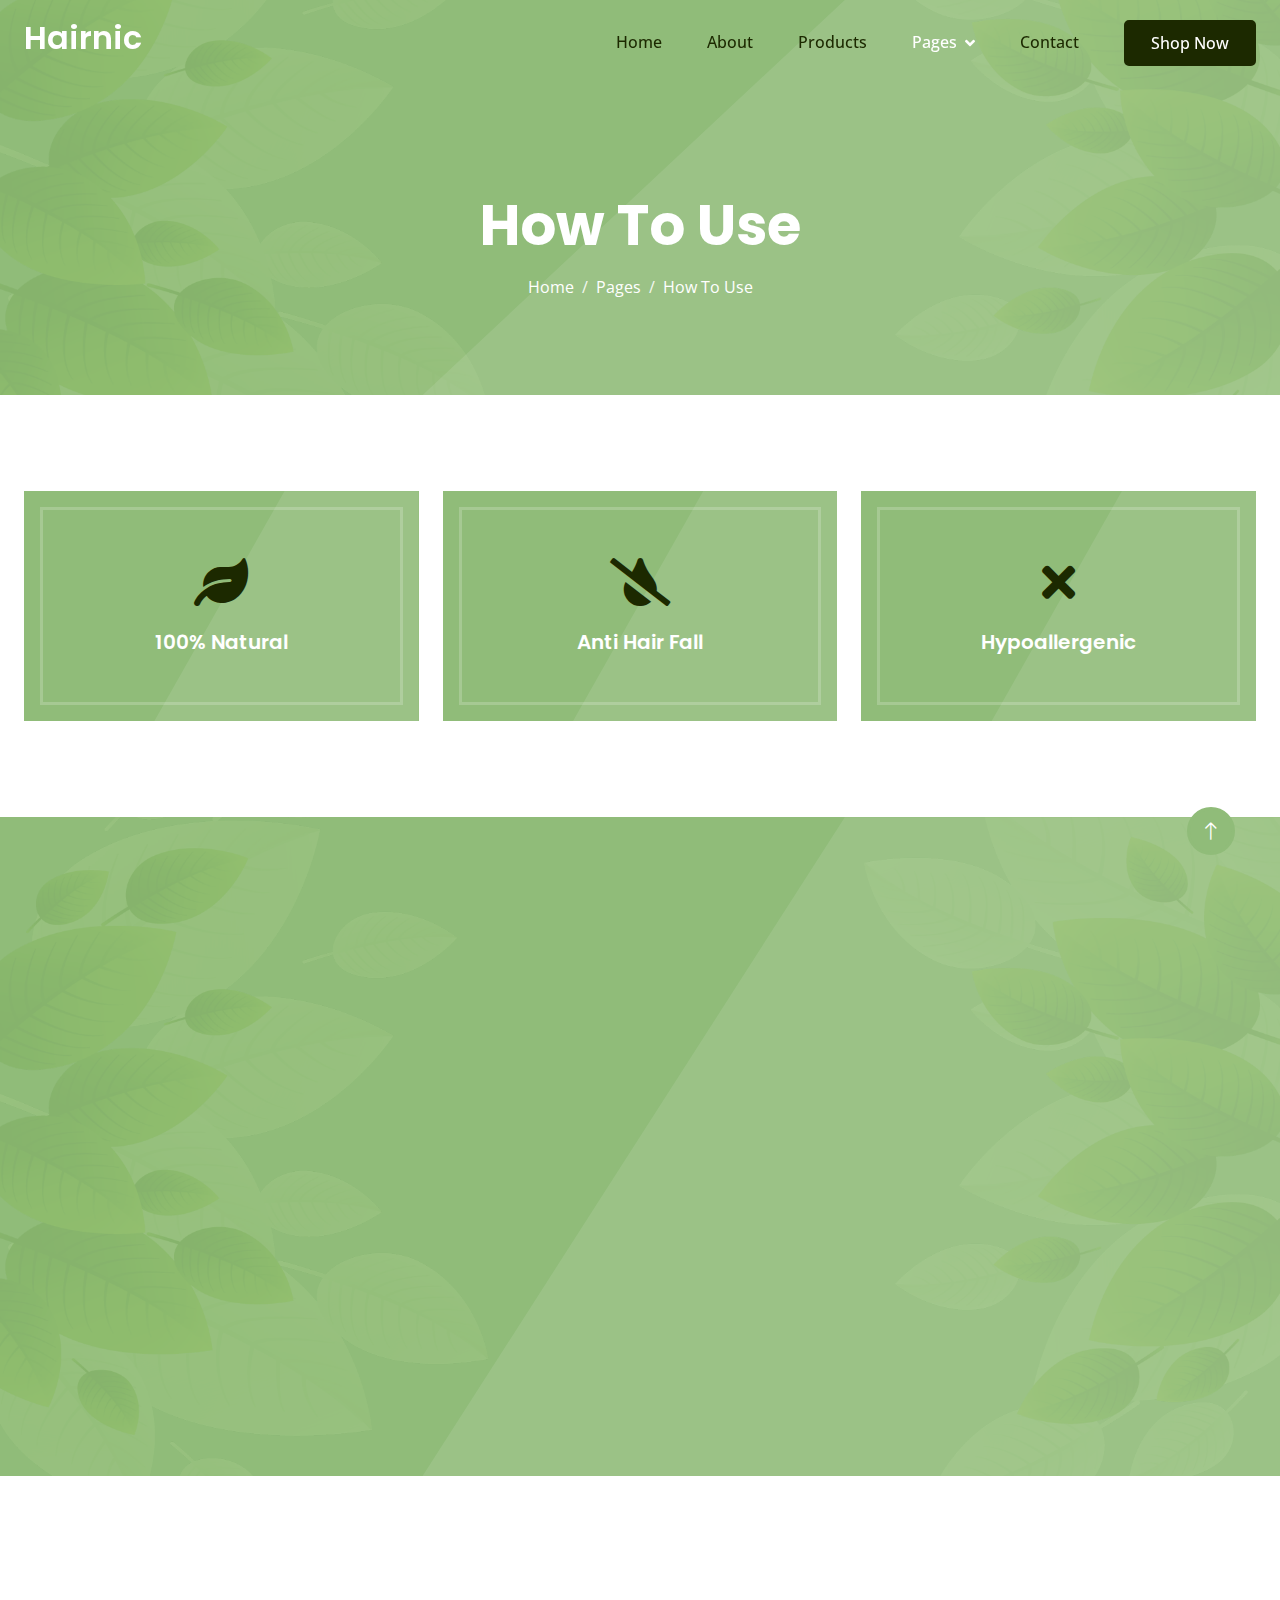
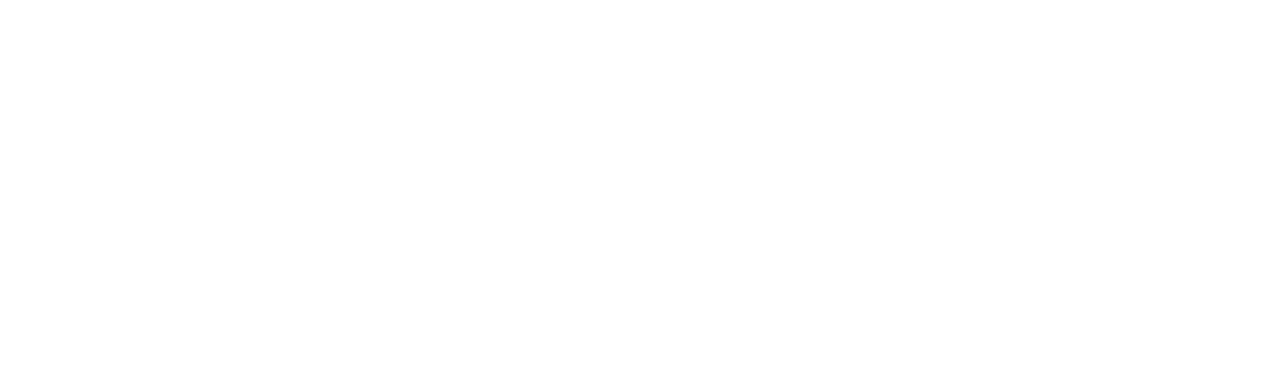
<file: how-to-use.html>
<!DOCTYPE html>
<html lang="en">

<head>
    <meta charset="utf-8">
    <title>Hairnic - Single Product Website Template</title>
    <meta content="width=device-width, initial-scale=1.0" name="viewport">
    <meta content="" name="keywords">
    <meta content="" name="description">

    <!-- Favicon -->
    <link href="img/favicon.ico" rel="icon">

    <!-- Google Web Fonts -->
    <link rel="preconnect" href="https://fonts.googleapis.com">
    <link rel="preconnect" href="https://fonts.gstatic.com" crossorigin>
    <link
        href="https://fonts.googleapis.com/css2?family=Open+Sans:wght@400;500&family=Poppins:wght@200;600;700&display=swap"
        rel="stylesheet">

    <!-- Icon Font Stylesheet -->
    <link href="https://cdnjs.cloudflare.com/ajax/libs/font-awesome/5.10.0/css/all.min.css" rel="stylesheet">
    <link href="https://cdn.jsdelivr.net/npm/bootstrap-icons@1.4.1/font/bootstrap-icons.css" rel="stylesheet">

    <!-- Libraries Stylesheet -->
    <link href="lib/animate/animate.min.css" rel="stylesheet">
    <link href="lib/owlcarousel/assets/owl.carousel.min.css" rel="stylesheet">

    <!-- Customized Bootstrap Stylesheet -->
    <link href="css/bootstrap.min.css" rel="stylesheet">

    <!-- Template Stylesheet -->
    <link href="css/style.css" rel="stylesheet">
</head>

<body>
    <!-- Spinner Start -->
    <div id="spinner"
        class="show bg-white position-fixed translate-middle w-100 vh-100 top-50 start-50 d-flex align-items-center justify-content-center">
        <div class="spinner-grow text-primary" style="width: 3rem; height: 3rem;" role="status">
            <span class="sr-only">Loading...</span>
        </div>
    </div>
    <!-- Spinner End -->


    <!-- Navbar Start -->
    <div class="container-fluid sticky-top">
        <div class="container">
            <nav class="navbar navbar-expand-lg navbar-light p-0">
                <a href="index.html" class="navbar-brand">
                    <h2 class="text-white">Hairnic</h2>
                </a>
                <button type="button" class="navbar-toggler ms-auto me-0" data-bs-toggle="collapse"
                    data-bs-target="#navbarCollapse">
                    <span class="navbar-toggler-icon"></span>
                </button>
                <div class="collapse navbar-collapse" id="navbarCollapse">
                    <div class="navbar-nav ms-auto">
                        <a href="index.html" class="nav-item nav-link">Home</a>
                        <a href="about.html" class="nav-item nav-link">About</a>
                        <a href="product.html" class="nav-item nav-link">Products</a>
                        <div class="nav-item dropdown">
                            <a href="#" class="nav-link dropdown-toggle active" data-bs-toggle="dropdown">Pages</a>
                            <div class="dropdown-menu bg-light mt-2">
                                <a href="feature.html" class="dropdown-item">Features</a>
                                <a href="how-to-use.html" class="dropdown-item active">How To Use</a>
                                <a href="testimonial.html" class="dropdown-item">Testimonial</a>
                                <a href="blog.html" class="dropdown-item">Blog Articles</a>
                                <a href="404.html" class="dropdown-item">404 Page</a>
                            </div>
                        </div>
                        <a href="contact.html" class="nav-item nav-link">Contact</a>
                    </div>
                    <a href="" class="btn btn-dark py-2 px-4 d-none d-lg-inline-block">Shop Now</a>
                </div>
            </nav>
        </div>
    </div>
    <!-- Navbar End -->


    <!-- Hero Start -->
    <div class="container-fluid bg-primary hero-header mb-5">
        <div class="container text-center">
            <h1 class="display-4 text-white mb-3 animated slideInDown">How To Use</h1>
            <nav aria-label="breadcrumb">
                <ol class="breadcrumb justify-content-center mb-0 animated slideInDown">
                    <li class="breadcrumb-item"><a class="text-white" href="#">Home</a></li>
                    <li class="breadcrumb-item"><a class="text-white" href="#">Pages</a></li>
                    <li class="breadcrumb-item text-white active" aria-current="page">How To Use</li>
                </ol>
            </nav>
        </div>
    </div>
    <!-- Hero End -->


    <!-- Feature Start -->
    <div class="container-fluid py-5">
        <div class="container">
            <div class="row g-4">
                <div class="col-lg-4 wow fadeIn" data-wow-delay="0.1s">
                    <div class="feature-item position-relative bg-primary text-center p-3">
                        <div class="border py-5 px-3">
                            <i class="fa fa-leaf fa-3x text-dark mb-4"></i>
                            <h5 class="text-white mb-0">100% Natural</h5>
                        </div>
                    </div>
                </div>
                <div class="col-lg-4 wow fadeIn" data-wow-delay="0.3s">
                    <div class="feature-item position-relative bg-primary text-center p-3">
                        <div class="border py-5 px-3">
                            <i class="fa fa-tint-slash fa-3x text-dark mb-4"></i>
                            <h5 class="text-white mb-0">Anti Hair Fall</h5>
                        </div>
                    </div>
                </div>
                <div class="col-lg-4 wow fadeIn" data-wow-delay="0.5s">
                    <div class="feature-item position-relative bg-primary text-center p-3">
                        <div class="border py-5 px-3">
                            <i class="fa fa-times fa-3x text-dark mb-4"></i>
                            <h5 class="text-white mb-0">Hypoallergenic</h5>
                        </div>
                    </div>
                </div>
            </div>
        </div>
    </div>
    <!-- Feature End -->


    <!-- How To Use Start -->
    <div class="container-fluid how-to-use bg-primary my-5 py-5">
        <div class="container text-white py-5">
            <div class="mx-auto text-center wow fadeIn" data-wow-delay="0.1s" style="max-width: 600px;">
                <h1 class="text-white mb-3"><span class="fw-light text-dark">How To Use Our</span> Natural & Organic
                    <span class="fw-light text-dark">Hair Shampoo</span></h1>
                <p class="mb-5">Lorem ipsum dolor sit amet, consectetur adipiscing elit. Duis aliquet, erat non malesuada consequat, nibh erat tempus risus.</p>
            </div>
            <div class="row g-5">
                <div class="col-lg-4 text-center wow fadeIn" data-wow-delay="0.1s">
                    <div class="btn-square rounded-circle border mx-auto mb-4" style="width: 120px; height: 120px;">
                        <i class="fa fa-home fa-3x text-dark"></i>
                    </div>
                    <h5 class="text-white">Wash Hair With Water</h5>
                    <hr class="w-25 bg-light my-2 mx-auto">
                    <span>Lorem ipsum dolor sit amet, consectetur adipiscing elit. Duis aliquet, erat non malesuada consequat.</span>
                </div>
                <div class="col-lg-4 text-center wow fadeIn" data-wow-delay="0.3s">
                    <div class="btn-square rounded-circle border mx-auto mb-4" style="width: 120px; height: 120px;">
                        <i class="fa fa-home fa-3x text-dark"></i>
                    </div>
                    <h5 class="text-white">Apply Shampoo On Hair</h5>
                    <hr class="w-25 bg-light my-2 mx-auto">
                    <span>Lorem ipsum dolor sit amet, consectetur adipiscing elit. Duis aliquet, erat non malesuada consequat.</span>
                </div>
                <div class="col-lg-4 text-center wow fadeIn" data-wow-delay="0.5s">
                    <div class="btn-square rounded-circle border mx-auto mb-4" style="width: 120px; height: 120px;">
                        <i class="fa fa-home fa-3x text-dark"></i>
                    </div>
                    <h5 class="text-white">Wait 5 Mins And Wash</h5>
                    <hr class="w-25 bg-light my-2 mx-auto">
                    <span>Lorem ipsum dolor sit amet, consectetur adipiscing elit. Duis aliquet, erat non malesuada consequat.</span>
                </div>
            </div>
        </div>
    </div>
    <!-- How To Use End -->


    <!-- Footer Start -->
    <div class="container-fluid bg-white footer">
        <div class="container py-5">
            <div class="row g-5">
                <div class="col-md-6 col-lg-3 wow fadeIn" data-wow-delay="0.1s">
                    <a href="index.html" class="d-inline-block mb-3">
                        <h1 class="text-primary">Hairnic</h1>
                    </a>
                    <p class="mb-0">Lorem ipsum dolor sit amet, consectetur adipiscing elit. Duis aliquet, erat non
                        malesuada consequat, nibh erat tempus risus, vitae porttitor purus nisl vitae purus.</p>
                </div>
                <div class="col-md-6 col-lg-3 wow fadeIn" data-wow-delay="0.3s">
                    <h5 class="mb-4">Get In Touch</h5>
                    <p><i class="fa fa-map-marker-alt me-3"></i>123 Street, New York, USA</p>
                    <p><i class="fa fa-phone-alt me-3"></i>+012 345 67890</p>
                    <p><i class="fa fa-envelope me-3"></i>info@example.com</p>
                    <div class="d-flex pt-2">
                        <a class="btn btn-square btn-outline-primary me-1" href=""><i class="fab fa-twitter"></i></a>
                        <a class="btn btn-square btn-outline-primary me-1" href=""><i class="fab fa-facebook-f"></i></a>
                        <a class="btn btn-square btn-outline-primary me-1" href=""><i class="fab fa-instagram"></i></a>
                        <a class="btn btn-square btn-outline-primary me-1" href=""><i
                                class="fab fa-linkedin-in"></i></a>
                    </div>
                </div>
                <div class="col-md-6 col-lg-3 wow fadeIn" data-wow-delay="0.5s">
                    <h5 class="mb-4">Our Products</h5>
                    <a class="btn btn-link" href="">Hair Shining Shampoo</a>
                    <a class="btn btn-link" href="">Anti-dandruff Shampoo</a>
                    <a class="btn btn-link" href="">Anti Hair Fall Shampoo</a>
                    <a class="btn btn-link" href="">Hair Growing Shampoo</a>
                    <a class="btn btn-link" href="">Anti smell Shampoo</a>
                </div>
                <div class="col-md-6 col-lg-3 wow fadeIn" data-wow-delay="0.7s">
                    <h5 class="mb-4">Popular Link</h5>
                    <a class="btn btn-link" href="">About Us</a>
                    <a class="btn btn-link" href="">Contact Us</a>
                    <a class="btn btn-link" href="">Privacy Policy</a>
                    <a class="btn btn-link" href="">Terms & Condition</a>
                    <a class="btn btn-link" href="">Career</a>
                </div>
            </div>
        </div>
        <div class="container wow fadeIn" data-wow-delay="0.1s">
            <div class="copyright">
                <div class="row">
                    <div class="col-md-6 text-center text-md-start mb-3 mb-md-0">
                        &copy; <a class="border-bottom" href="#">Your Site Name</a>, All Right Reserved.

                        <!--/*** This template is free as long as you keep the footer author’s credit link/attribution link/backlink. If you'd like to use the template without the footer author’s credit link/attribution link/backlink, you can purchase the Credit Removal License from "https://htmlcodex.com/credit-removal". Thank you for your support. ***/-->
                        Designed By <a class="border-bottom" href="https://htmlcodex.com">HTML Codex</a> Distributed by <a href="https://themewagon.com">ThemeWagon</a>
                    </div>
                    <div class="col-md-6 text-center text-md-end">
                        <div class="footer-menu">
                            <a href="">Home</a>
                            <a href="">Cookies</a>
                            <a href="">Help</a>
                            <a href="">FAQs</a>
                        </div>
                    </div>
                </div>
            </div>
        </div>
    </div>
    <!-- Footer End -->


    <!-- Back to Top -->
    <a href="#" class="btn btn-lg btn-primary btn-lg-square back-to-top"><i class="bi bi-arrow-up"></i></a>


    <!-- JavaScript Libraries -->
    <script src="https://ajax.googleapis.com/ajax/libs/jquery/3.6.1/jquery.min.js"></script>
    <script src="https://cdn.jsdelivr.net/npm/bootstrap@5.0.0/dist/js/bootstrap.bundle.min.js"></script>
    <script src="lib/wow/wow.min.js"></script>
    <script src="lib/easing/easing.min.js"></script>
    <script src="lib/waypoints/waypoints.min.js"></script>
    <script src="lib/owlcarousel/owl.carousel.min.js"></script>

    <!-- Template Javascript -->
    <script src="js/main.js"></script>
</body>

</html>
</file>
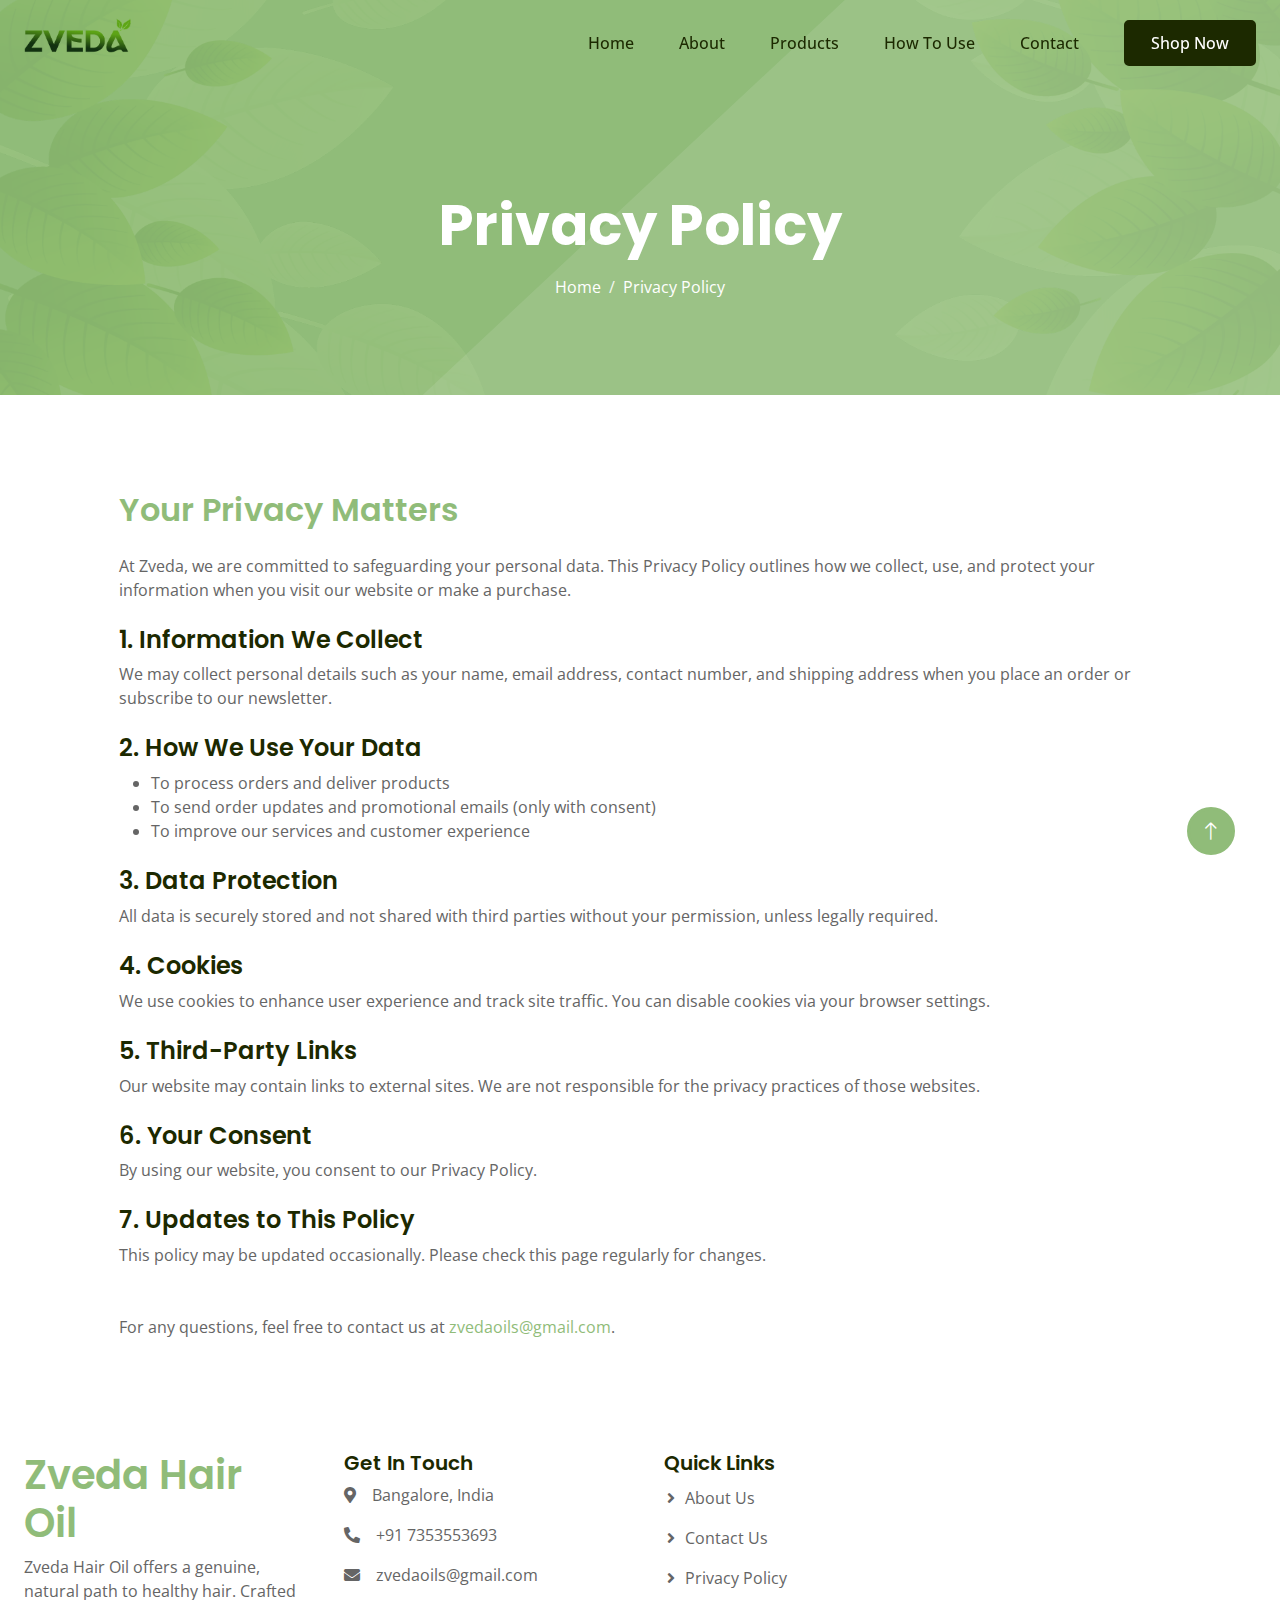
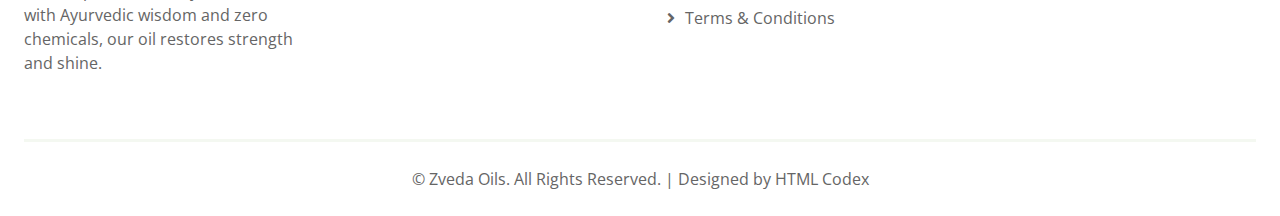
<file: privacy_policy.html>
<!DOCTYPE html>
<html lang="en">

<head>
    <meta charset="utf-8">
    <title>Privacy Policy | Zveda Ayurvedic Hair Oil</title>
    <meta name="description" content="Read Zveda's privacy policy to understand how we protect your personal data. Learn about information collection, usage, and data protection.">
    <meta name="keywords" content="Zveda privacy policy, data protection, personal information, ayurvedic hair care, customer privacy">

    <meta content="width=device-width, initial-scale=1.0" name="viewport">
    <link href="img/favicon-bc.jpeg" rel="icon">

    <!-- Google Web Fonts -->
    <link rel="preconnect" href="https://fonts.googleapis.com">
    <link rel="preconnect" href="https://fonts.gstatic.com" crossorigin>
    <link href="https://fonts.googleapis.com/css2?family=Open+Sans:wght@400;500&family=Poppins:wght@200;600;700&display=swap" rel="stylesheet">

    <!-- Icon & CSS -->
    <link href="https://cdnjs.cloudflare.com/ajax/libs/font-awesome/5.10.0/css/all.min.css" rel="stylesheet">
    <link href="https://cdn.jsdelivr.net/npm/bootstrap-icons@1.4.1/font/bootstrap-icons.css" rel="stylesheet">
    <link href="lib/animate/animate.min.css" rel="stylesheet">
    <link href="lib/owlcarousel/assets/owl.carousel.min.css" rel="stylesheet">
    <link href="css/bootstrap.min.css" rel="stylesheet">
    <link href="css/style.css" rel="stylesheet">
</head>

<body>

    <!-- Spinner -->
    <div id="spinner" class="show bg-white position-fixed translate-middle w-100 vh-100 top-50 start-50 d-flex align-items-center justify-content-center">
        <div class="spinner-grow text-primary" style="width: 3rem; height: 3rem;" role="status">
            <span class="sr-only">Loading...</span>
        </div>
    </div>

    <!-- Navbar -->
    <div class="container-fluid sticky-top">
        <div class="container">
            <nav class="navbar navbar-expand-lg navbar-light p-0">
                <a href="index.html" class="navbar-brand">
                    <img src="img/Zvedalogo.png" alt="Zveda Logo" class="img-fluid" style="max-height: 40px; margin-bottom: 20px;">
                </a>
                <button class="navbar-toggler ms-auto me-0" data-bs-toggle="collapse" data-bs-target="#navbarCollapse">
                    <span class="navbar-toggler-icon"></span>
                </button>
                <div class="collapse navbar-collapse" id="navbarCollapse">
                    <div class="navbar-nav ms-auto">
                        <a href="index.html" class="nav-item nav-link">Home</a>
                        <a href="about.html" class="nav-item nav-link">About</a>
                        <a href="product.html" class="nav-item nav-link">Products</a>
                        <a href="how-to-use.html" class="nav-item nav-link">How To Use</a>
                        <a href="contact.html" class="nav-item nav-link">Contact</a>
                    </div>
                    <a href="#" class="btn btn-dark py-2 px-4 d-none d-lg-inline-block">Shop Now</a>
                </div>
            </nav>
        </div>
    </div>

    <!-- Hero Section -->
    <div class="container-fluid bg-primary hero-header mb-5">
        <div class="container text-center">
            <h1 class="display-4 text-white mb-3 animated slideInDown">Privacy Policy</h1>
            <nav aria-label="breadcrumb">
                <ol class="breadcrumb justify-content-center mb-0 animated slideInDown">
                    <li class="breadcrumb-item"><a class="text-white" href="index.html">Home</a></li>
                    <li class="breadcrumb-item text-white active" aria-current="page">Privacy Policy</li>
                </ol>
            </nav>
        </div>
    </div>

    <!-- Policy Content -->
    <div class="container py-5">
        <div class="row justify-content-center">
            <div class="col-lg-10">
                <h2 class="text-primary mb-4">Your Privacy Matters</h2>
                <p>At Zveda, we are committed to safeguarding your personal data. This Privacy Policy outlines how we collect, use, and protect your information when you visit our website or make a purchase.</p>

                <h4 class="mt-4">1. Information We Collect</h4>
                <p>We may collect personal details such as your name, email address, contact number, and shipping address when you place an order or subscribe to our newsletter.</p>

                <h4 class="mt-4">2. How We Use Your Data</h4>
                <ul>
                    <li>To process orders and deliver products</li>
                    <li>To send order updates and promotional emails (only with consent)</li>
                    <li>To improve our services and customer experience</li>
                </ul>

                <h4 class="mt-4">3. Data Protection</h4>
                <p>All data is securely stored and not shared with third parties without your permission, unless legally required.</p>

                <h4 class="mt-4">4. Cookies</h4>
                <p>We use cookies to enhance user experience and track site traffic. You can disable cookies via your browser settings.</p>

                <h4 class="mt-4">5. Third-Party Links</h4>
                <p>Our website may contain links to external sites. We are not responsible for the privacy practices of those websites.</p>

                <h4 class="mt-4">6. Your Consent</h4>
                <p>By using our website, you consent to our Privacy Policy.</p>

                <h4 class="mt-4">7. Updates to This Policy</h4>
                <p>This policy may be updated occasionally. Please check this page regularly for changes.</p>

                <p class="mt-5">For any questions, feel free to contact us at <a href="mailto:zvedaoils@gmail.com">zvedaoils@gmail.com</a>.</p>
            </div>
        </div>
    </div>

    <!-- Footer -->
    <div class="container-fluid bg-white footer">
        <div class="container py-5">
            <div class="row g-5">
                <div class="col-md-6 col-lg-3">
                    <h1 class="text-primary">Zveda Hair Oil</h1>
                    <p>Zveda Hair Oil offers a genuine, natural path to healthy hair. Crafted with Ayurvedic wisdom and zero chemicals, our oil restores strength and shine.</p>
                </div>
                <div class="col-md-6 col-lg-3">
                    <h5>Get In Touch</h5>
                    <p><i class="fa fa-map-marker-alt me-3"></i>Bangalore, India</p>
                    <p><i class="fa fa-phone-alt me-3"></i>+91 7353553693</p>
                    <p><i class="fa fa-envelope me-3"></i>zvedaoils@gmail.com</p>
                </div>
                <div class="col-md-6 col-lg-3">
                    <h5>Quick Links</h5>
                    <a class="btn btn-link" href="about.html">About Us</a>
                    <a class="btn btn-link" href="contact.html">Contact Us</a>
                    <a class="btn btn-link" href="privacy-policy.html">Privacy Policy</a>
                    <a class="btn btn-link" href="#">Terms & Conditions</a>
                </div>
            </div>
        </div>
        <div class="container">
            <div class="copyright text-center">
                &copy; <a href="#">Zveda Oils</a>. All Rights Reserved. | Designed by <a href="https://htmlcodex.com">HTML Codex</a>
            </div>
        </div>
    </div>

    <!-- Back to Top -->
    <a href="#" class="btn btn-lg btn-primary btn-lg-square back-to-top"><i class="bi bi-arrow-up"></i></a>

    <!-- JS Libraries -->
    <script src="https://ajax.googleapis.com/ajax/libs/jquery/3.6.1/jquery.min.js"></script>
    <script src="https://cdn.jsdelivr.net/npm/bootstrap@5.0.0/dist/js/bootstrap.bundle.min.js"></script>
    <script src="lib/wow/wow.min.js"></script>
    <script src="lib/easing/easing.min.js"></script>
    <script src="lib/waypoints/waypoints.min.js"></script>
    <script src="lib/owlcarousel/owl.carousel.min.js"></script>

    <!-- Template JS -->
    <script src="js/main.js"></script>
</body>
</html>
</file>
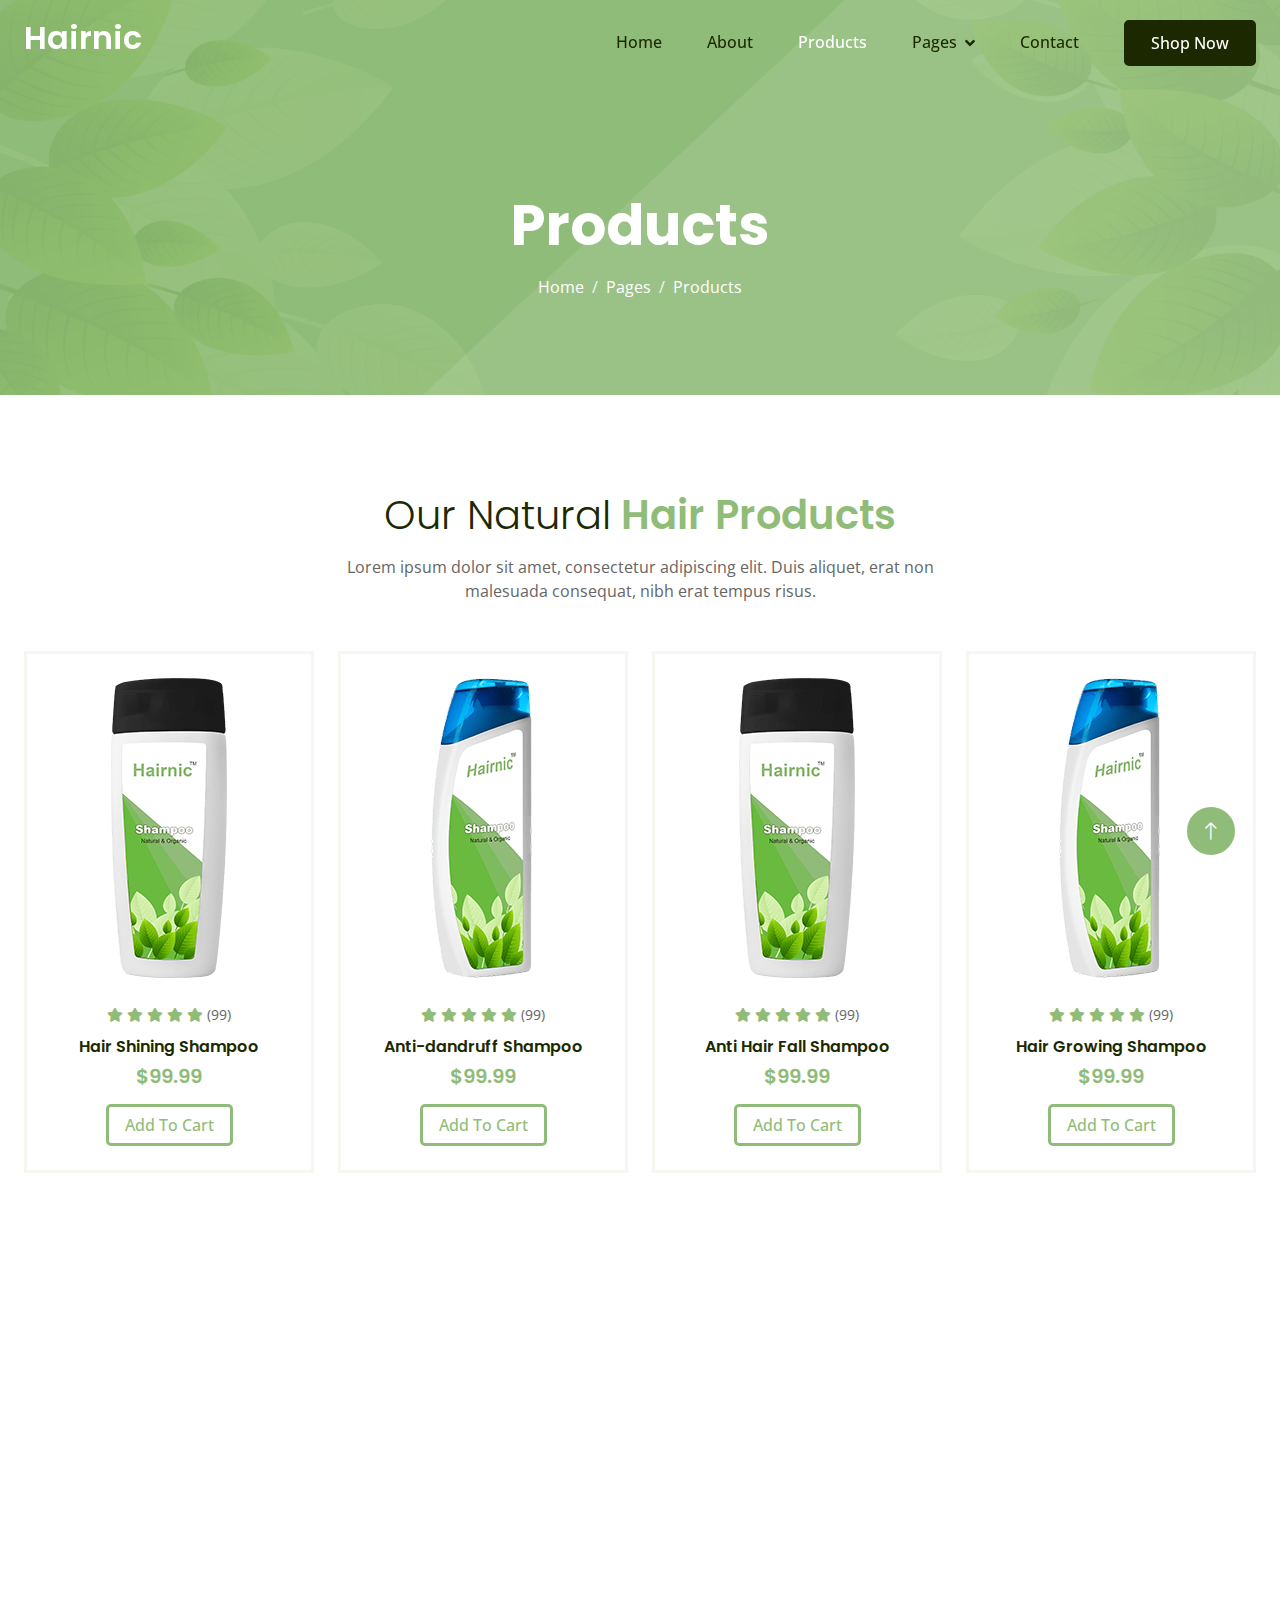
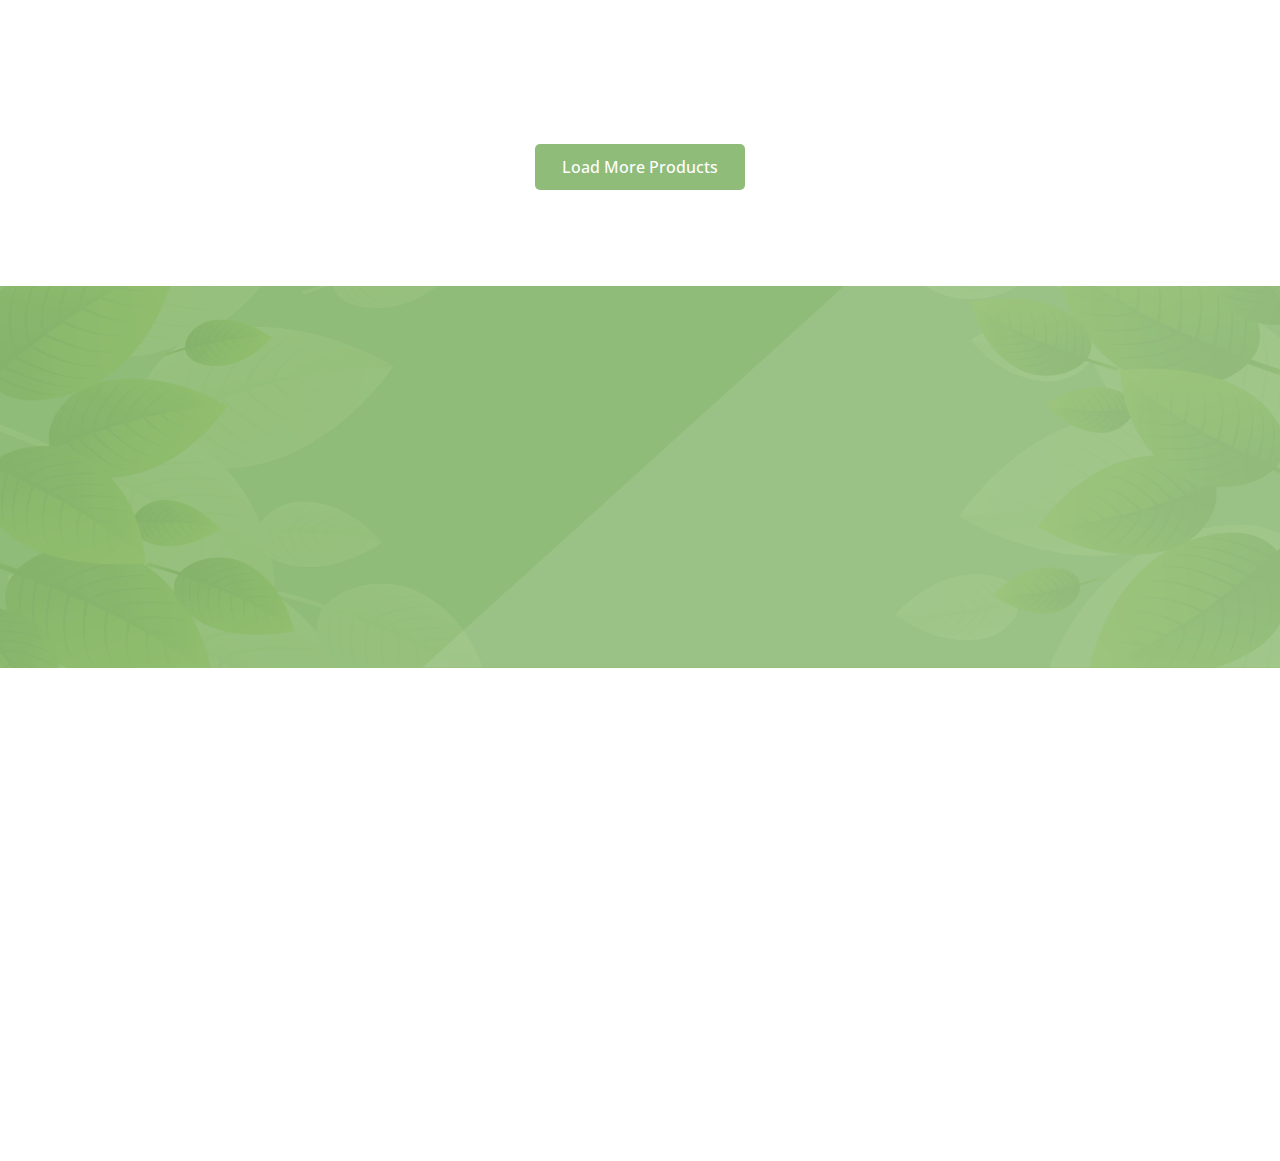
<file: product.html>
<!DOCTYPE html>
<html lang="en">

<head>
    <meta charset="utf-8">
    <title>Hairnic - Single Product Website Template</title>
    <meta content="width=device-width, initial-scale=1.0" name="viewport">
    <meta content="" name="keywords">
    <meta content="" name="description">

    <!-- Favicon -->
    <link href="img/favicon.ico" rel="icon">

    <!-- Google Web Fonts -->
    <link rel="preconnect" href="https://fonts.googleapis.com">
    <link rel="preconnect" href="https://fonts.gstatic.com" crossorigin>
    <link
        href="https://fonts.googleapis.com/css2?family=Open+Sans:wght@400;500&family=Poppins:wght@200;600;700&display=swap"
        rel="stylesheet">

    <!-- Icon Font Stylesheet -->
    <link href="https://cdnjs.cloudflare.com/ajax/libs/font-awesome/5.10.0/css/all.min.css" rel="stylesheet">
    <link href="https://cdn.jsdelivr.net/npm/bootstrap-icons@1.4.1/font/bootstrap-icons.css" rel="stylesheet">

    <!-- Libraries Stylesheet -->
    <link href="lib/animate/animate.min.css" rel="stylesheet">
    <link href="lib/owlcarousel/assets/owl.carousel.min.css" rel="stylesheet">

    <!-- Customized Bootstrap Stylesheet -->
    <link href="css/bootstrap.min.css" rel="stylesheet">

    <!-- Template Stylesheet -->
    <link href="css/style.css" rel="stylesheet">
</head>

<body>
    <!-- Spinner Start -->
    <div id="spinner"
        class="show bg-white position-fixed translate-middle w-100 vh-100 top-50 start-50 d-flex align-items-center justify-content-center">
        <div class="spinner-grow text-primary" style="width: 3rem; height: 3rem;" role="status">
            <span class="sr-only">Loading...</span>
        </div>
    </div>
    <!-- Spinner End -->


    <!-- Navbar Start -->
    <div class="container-fluid sticky-top">
        <div class="container">
            <nav class="navbar navbar-expand-lg navbar-light p-0">
                <a href="index.html" class="navbar-brand">
                    <h2 class="text-white">Hairnic</h2>
                </a>
                <button type="button" class="navbar-toggler ms-auto me-0" data-bs-toggle="collapse"
                    data-bs-target="#navbarCollapse">
                    <span class="navbar-toggler-icon"></span>
                </button>
                <div class="collapse navbar-collapse" id="navbarCollapse">
                    <div class="navbar-nav ms-auto">
                        <a href="index.html" class="nav-item nav-link">Home</a>
                        <a href="about.html" class="nav-item nav-link">About</a>
                        <a href="product.html" class="nav-item nav-link active">Products</a>
                        <div class="nav-item dropdown">
                            <a href="#" class="nav-link dropdown-toggle" data-bs-toggle="dropdown">Pages</a>
                            <div class="dropdown-menu bg-light mt-2">
                                <a href="feature.html" class="dropdown-item">Features</a>
                                <a href="how-to-use.html" class="dropdown-item">How To Use</a>
                                <a href="testimonial.html" class="dropdown-item">Testimonial</a>
                                <a href="blog.html" class="dropdown-item">Blog Articles</a>
                                <a href="404.html" class="dropdown-item">404 Page</a>
                            </div>
                        </div>
                        <a href="contact.html" class="nav-item nav-link">Contact</a>
                    </div>
                    <a href="" class="btn btn-dark py-2 px-4 d-none d-lg-inline-block">Shop Now</a>
                </div>
            </nav>
        </div>
    </div>
    <!-- Navbar End -->


    <!-- Hero Start -->
    <div class="container-fluid bg-primary hero-header mb-5">
        <div class="container text-center">
            <h1 class="display-4 text-white mb-3 animated slideInDown">Products</h1>
            <nav aria-label="breadcrumb">
                <ol class="breadcrumb justify-content-center mb-0 animated slideInDown">
                    <li class="breadcrumb-item"><a class="text-white" href="#">Home</a></li>
                    <li class="breadcrumb-item"><a class="text-white" href="#">Pages</a></li>
                    <li class="breadcrumb-item text-white active" aria-current="page">Products</li>
                </ol>
            </nav>
        </div>
    </div>
    <!-- Hero End -->


    <!-- Product Start -->
    <div class="container-fluid py-5">
        <div class="container">
            <div class="mx-auto text-center wow fadeIn" data-wow-delay="0.1s" style="max-width: 600px;">
                <h1 class="text-primary mb-3"><span class="fw-light text-dark">Our Natural</span> Hair Products</h1>
                <p class="mb-5">Lorem ipsum dolor sit amet, consectetur adipiscing elit. Duis aliquet, erat non malesuada consequat, nibh erat tempus risus.</p>
            </div>
            <div class="row g-4">
                <div class="col-md-6 col-lg-3 wow fadeIn" data-wow-delay="0.1s">
                    <div class="product-item text-center border h-100 p-4">
                        <img class="img-fluid mb-4" src="img/product-1.png" alt="">
                        <div class="mb-2">
                            <small class="fa fa-star text-primary"></small>
                            <small class="fa fa-star text-primary"></small>
                            <small class="fa fa-star text-primary"></small>
                            <small class="fa fa-star text-primary"></small>
                            <small class="fa fa-star text-primary"></small>
                            <small>(99)</small>
                        </div>
                        <a href="" class="h6 d-inline-block mb-2">Hair Shining Shampoo</a>
                        <h5 class="text-primary mb-3">$99.99</h5>
                        <a href="" class="btn btn-outline-primary px-3">Add To Cart</a>
                    </div>
                </div>
                <div class="col-md-6 col-lg-3 wow fadeIn" data-wow-delay="0.3s">
                    <div class="product-item text-center border h-100 p-4">
                        <img class="img-fluid mb-4" src="img/product-2.png" alt="">
                        <div class="mb-2">
                            <small class="fa fa-star text-primary"></small>
                            <small class="fa fa-star text-primary"></small>
                            <small class="fa fa-star text-primary"></small>
                            <small class="fa fa-star text-primary"></small>
                            <small class="fa fa-star text-primary"></small>
                            <small>(99)</small>
                        </div>
                        <a href="" class="h6 d-inline-block mb-2">Anti-dandruff Shampoo</a>
                        <h5 class="text-primary mb-3">$99.99</h5>
                        <a href="" class="btn btn-outline-primary px-3">Add To Cart</a>
                    </div>
                </div>
                <div class="col-md-6 col-lg-3 wow fadeIn" data-wow-delay="0.5s">
                    <div class="product-item text-center border h-100 p-4">
                        <img class="img-fluid mb-4" src="img/product-1.png" alt="">
                        <div class="mb-2">
                            <small class="fa fa-star text-primary"></small>
                            <small class="fa fa-star text-primary"></small>
                            <small class="fa fa-star text-primary"></small>
                            <small class="fa fa-star text-primary"></small>
                            <small class="fa fa-star text-primary"></small>
                            <small>(99)</small>
                        </div>
                        <a href="" class="h6 d-inline-block mb-2">Anti Hair Fall Shampoo</a>
                        <h5 class="text-primary mb-3">$99.99</h5>
                        <a href="" class="btn btn-outline-primary px-3">Add To Cart</a>
                    </div>
                </div>
                <div class="col-md-6 col-lg-3 wow fadeIn" data-wow-delay="0.7s">
                    <div class="product-item text-center border h-100 p-4">
                        <img class="img-fluid mb-4" src="img/product-2.png" alt="">
                        <div class="mb-2">
                            <small class="fa fa-star text-primary"></small>
                            <small class="fa fa-star text-primary"></small>
                            <small class="fa fa-star text-primary"></small>
                            <small class="fa fa-star text-primary"></small>
                            <small class="fa fa-star text-primary"></small>
                            <small>(99)</small>
                        </div>
                        <a href="" class="h6 d-inline-block mb-2">Hair Growing Shampoo</a>
                        <h5 class="text-primary mb-3">$99.99</h5>
                        <a href="" class="btn btn-outline-primary px-3">Add To Cart</a>
                    </div>
                </div>
                <div class="col-md-6 col-lg-3 wow fadeIn" data-wow-delay="0.1s">
                    <div class="product-item text-center border h-100 p-4">
                        <img class="img-fluid mb-4" src="img/product-1.png" alt="">
                        <div class="mb-2">
                            <small class="fa fa-star text-primary"></small>
                            <small class="fa fa-star text-primary"></small>
                            <small class="fa fa-star text-primary"></small>
                            <small class="fa fa-star text-primary"></small>
                            <small class="fa fa-star text-primary"></small>
                            <small>(99)</small>
                        </div>
                        <a href="" class="h6 d-inline-block mb-2">Hair Shining Shampoo</a>
                        <h5 class="text-primary mb-3">$99.99</h5>
                        <a href="" class="btn btn-outline-primary px-3">Add To Cart</a>
                    </div>
                </div>
                <div class="col-md-6 col-lg-3 wow fadeIn" data-wow-delay="0.3s">
                    <div class="product-item text-center border h-100 p-4">
                        <img class="img-fluid mb-4" src="img/product-2.png" alt="">
                        <div class="mb-2">
                            <small class="fa fa-star text-primary"></small>
                            <small class="fa fa-star text-primary"></small>
                            <small class="fa fa-star text-primary"></small>
                            <small class="fa fa-star text-primary"></small>
                            <small class="fa fa-star text-primary"></small>
                            <small>(99)</small>
                        </div>
                        <a href="" class="h6 d-inline-block mb-2">Anti-dandruff Shampoo</a>
                        <h5 class="text-primary mb-3">$99.99</h5>
                        <a href="" class="btn btn-outline-primary px-3">Add To Cart</a>
                    </div>
                </div>
                <div class="col-md-6 col-lg-3 wow fadeIn" data-wow-delay="0.5s">
                    <div class="product-item text-center border h-100 p-4">
                        <img class="img-fluid mb-4" src="img/product-1.png" alt="">
                        <div class="mb-2">
                            <small class="fa fa-star text-primary"></small>
                            <small class="fa fa-star text-primary"></small>
                            <small class="fa fa-star text-primary"></small>
                            <small class="fa fa-star text-primary"></small>
                            <small class="fa fa-star text-primary"></small>
                            <small>(99)</small>
                        </div>
                        <a href="" class="h6 d-inline-block mb-2">Anti Hair Fall Shampoo</a>
                        <h5 class="text-primary mb-3">$99.99</h5>
                        <a href="" class="btn btn-outline-primary px-3">Add To Cart</a>
                    </div>
                </div>
                <div class="col-md-6 col-lg-3 wow fadeIn" data-wow-delay="0.7s">
                    <div class="product-item text-center border h-100 p-4">
                        <img class="img-fluid mb-4" src="img/product-2.png" alt="">
                        <div class="mb-2">
                            <small class="fa fa-star text-primary"></small>
                            <small class="fa fa-star text-primary"></small>
                            <small class="fa fa-star text-primary"></small>
                            <small class="fa fa-star text-primary"></small>
                            <small class="fa fa-star text-primary"></small>
                            <small>(99)</small>
                        </div>
                        <a href="" class="h6 d-inline-block mb-2">Hair Growing Shampoo</a>
                        <h5 class="text-primary mb-3">$99.99</h5>
                        <a href="" class="btn btn-outline-primary px-3">Add To Cart</a>
                    </div>
                </div>
                <div class="col-12 text-center">
                    <a class="btn btn-primary py-2 px-4" href="">Load More Products</a>
                </div>
            </div>
        </div>
    </div>
    <!-- Product End -->


    <!-- Newsletter Start -->
    <div class="container-fluid newsletter bg-primary py-5 my-5">
        <div class="container py-5">
            <div class="mx-auto text-center wow fadeIn" data-wow-delay="0.1s" style="max-width: 600px;">
                <h1 class="text-white mb-3"><span class="fw-light text-dark">Let's Subscribe</span> The Newsletter</h1>
                <p class="text-white mb-4">Subscribe now to get 30% discount on any of our products</p>
            </div>
            <div class="row justify-content-center">
                <div class="col-md-7 wow fadeIn" data-wow-delay="0.5s">
                    <div class="position-relative w-100 mt-3 mb-2">
                        <input class="form-control w-100 py-4 ps-4 pe-5" type="text" placeholder="Enter Your Email"
                            style="height: 48px;">
                        <button type="button" class="btn shadow-none position-absolute top-0 end-0 mt-1 me-2"><i
                                class="fa fa-paper-plane text-white fs-4"></i></button>
                    </div>
                </div>
            </div>
        </div>
    </div>
    <!-- Newsletter End -->


    <!-- Footer Start -->
    <div class="container-fluid bg-white footer">
        <div class="container py-5">
            <div class="row g-5">
                <div class="col-md-6 col-lg-3 wow fadeIn" data-wow-delay="0.1s">
                    <a href="index.html" class="d-inline-block mb-3">
                        <h1 class="text-primary">Hairnic</h1>
                    </a>
                    <p class="mb-0">Lorem ipsum dolor sit amet, consectetur adipiscing elit. Duis aliquet, erat non
                        malesuada consequat, nibh erat tempus risus, vitae porttitor purus nisl vitae purus.</p>
                </div>
                <div class="col-md-6 col-lg-3 wow fadeIn" data-wow-delay="0.3s">
                    <h5 class="mb-4">Get In Touch</h5>
                    <p><i class="fa fa-map-marker-alt me-3"></i>123 Street, New York, USA</p>
                    <p><i class="fa fa-phone-alt me-3"></i>+012 345 67890</p>
                    <p><i class="fa fa-envelope me-3"></i>info@example.com</p>
                    <div class="d-flex pt-2">
                        <a class="btn btn-square btn-outline-primary me-1" href=""><i class="fab fa-twitter"></i></a>
                        <a class="btn btn-square btn-outline-primary me-1" href=""><i class="fab fa-facebook-f"></i></a>
                        <a class="btn btn-square btn-outline-primary me-1" href=""><i class="fab fa-instagram"></i></a>
                        <a class="btn btn-square btn-outline-primary me-1" href=""><i
                                class="fab fa-linkedin-in"></i></a>
                    </div>
                </div>
                <div class="col-md-6 col-lg-3 wow fadeIn" data-wow-delay="0.5s">
                    <h5 class="mb-4">Our Products</h5>
                    <a class="btn btn-link" href="">Hair Shining Shampoo</a>
                    <a class="btn btn-link" href="">Anti-dandruff Shampoo</a>
                    <a class="btn btn-link" href="">Anti Hair Fall Shampoo</a>
                    <a class="btn btn-link" href="">Hair Growing Shampoo</a>
                    <a class="btn btn-link" href="">Anti smell Shampoo</a>
                </div>
                <div class="col-md-6 col-lg-3 wow fadeIn" data-wow-delay="0.7s">
                    <h5 class="mb-4">Popular Link</h5>
                    <a class="btn btn-link" href="">About Us</a>
                    <a class="btn btn-link" href="">Contact Us</a>
                    <a class="btn btn-link" href="">Privacy Policy</a>
                    <a class="btn btn-link" href="">Terms & Condition</a>
                    <a class="btn btn-link" href="">Career</a>
                </div>
            </div>
        </div>
        <div class="container wow fadeIn" data-wow-delay="0.1s">
            <div class="copyright">
                <div class="row">
                    <div class="col-md-6 text-center text-md-start mb-3 mb-md-0">
                        &copy; <a class="border-bottom" href="#">Your Site Name</a>, All Right Reserved.

                        <!--/*** This template is free as long as you keep the footer author’s credit link/attribution link/backlink. If you'd like to use the template without the footer author’s credit link/attribution link/backlink, you can purchase the Credit Removal License from "https://htmlcodex.com/credit-removal". Thank you for your support. ***/-->
                        Designed By <a class="border-bottom" href="https://htmlcodex.com">HTML Codex</a> Distributed by <a href="https://themewagon.com">ThemeWagon</a>
                    </div>
                    <div class="col-md-6 text-center text-md-end">
                        <div class="footer-menu">
                            <a href="">Home</a>
                            <a href="">Cookies</a>
                            <a href="">Help</a>
                            <a href="">FAQs</a>
                        </div>
                    </div>
                </div>
            </div>
        </div>
    </div>
    <!-- Footer End -->


    <!-- Back to Top -->
    <a href="#" class="btn btn-lg btn-primary btn-lg-square back-to-top"><i class="bi bi-arrow-up"></i></a>


    <!-- JavaScript Libraries -->
    <script src="https://ajax.googleapis.com/ajax/libs/jquery/3.6.1/jquery.min.js"></script>
    <script src="https://cdn.jsdelivr.net/npm/bootstrap@5.0.0/dist/js/bootstrap.bundle.min.js"></script>
    <script src="lib/wow/wow.min.js"></script>
    <script src="lib/easing/easing.min.js"></script>
    <script src="lib/waypoints/waypoints.min.js"></script>
    <script src="lib/owlcarousel/owl.carousel.min.js"></script>

    <!-- Template Javascript -->
    <script src="js/main.js"></script>
</body>

</html>
</file>
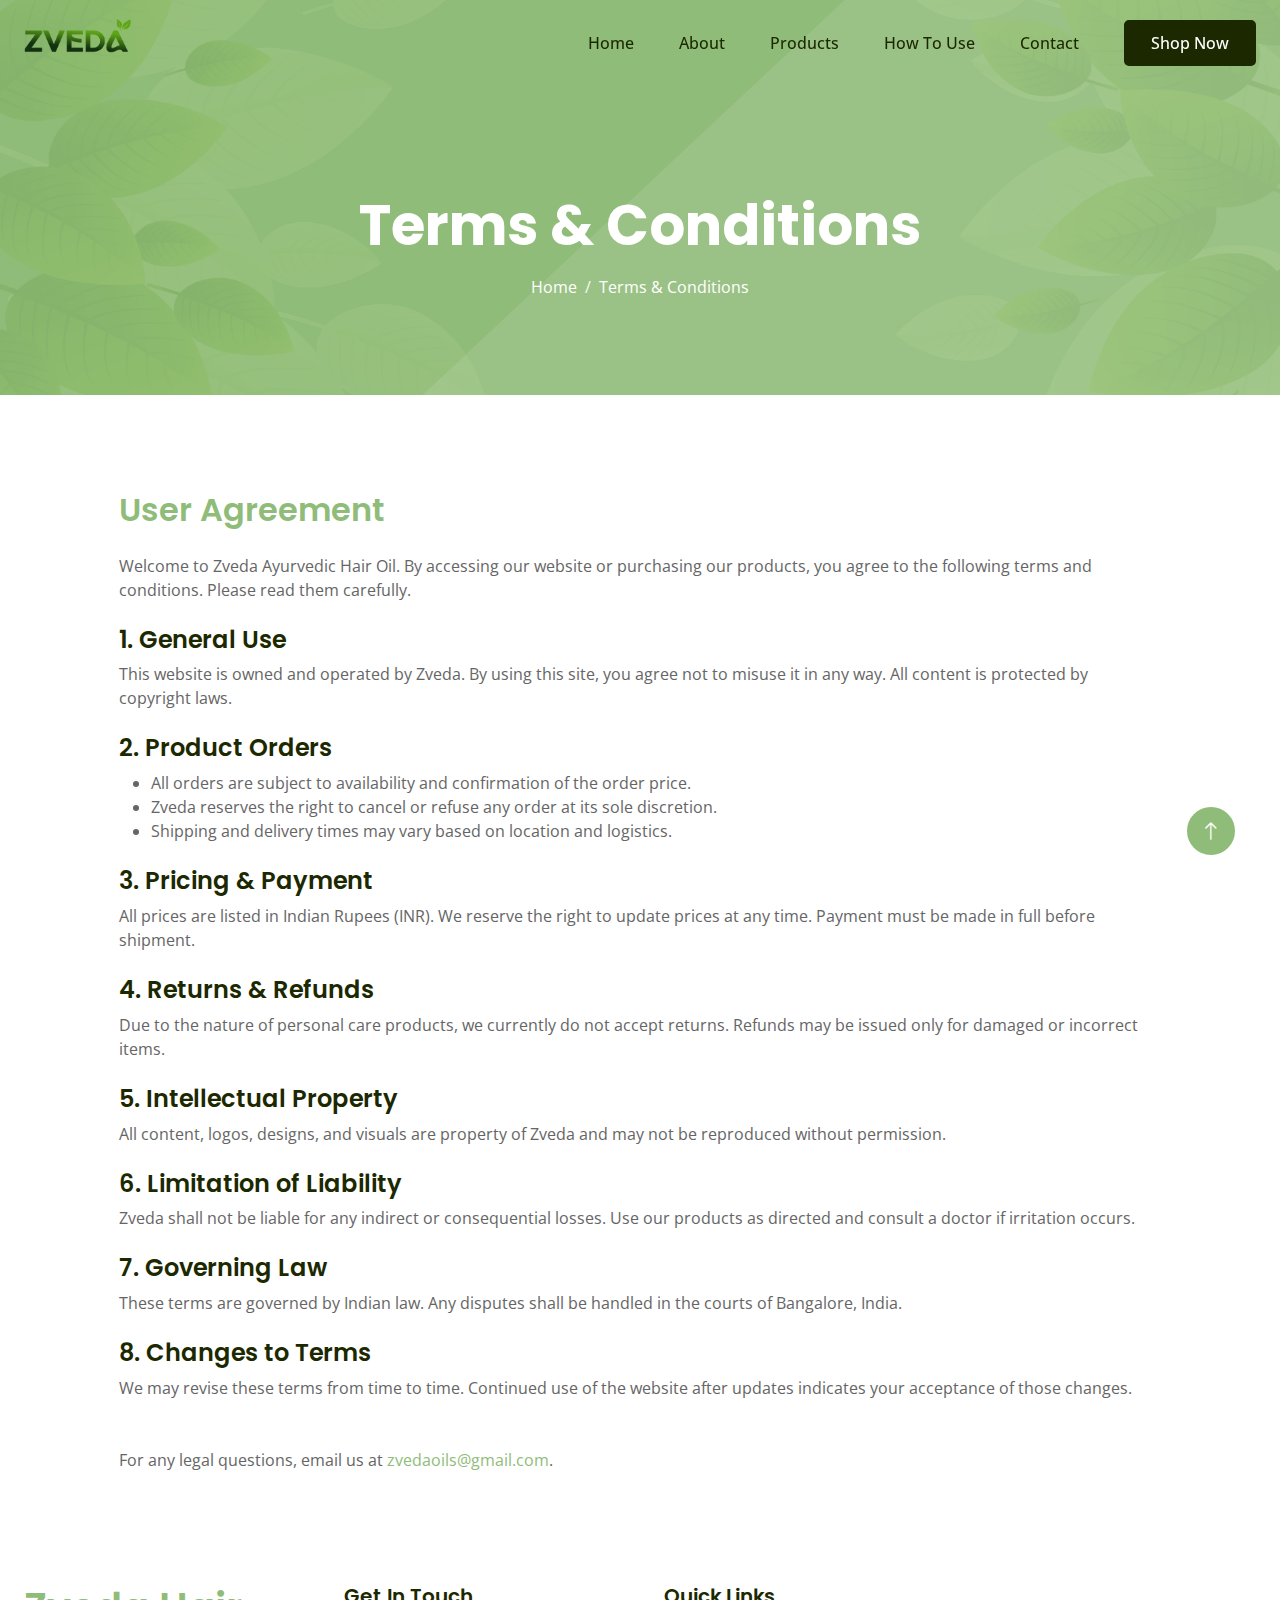
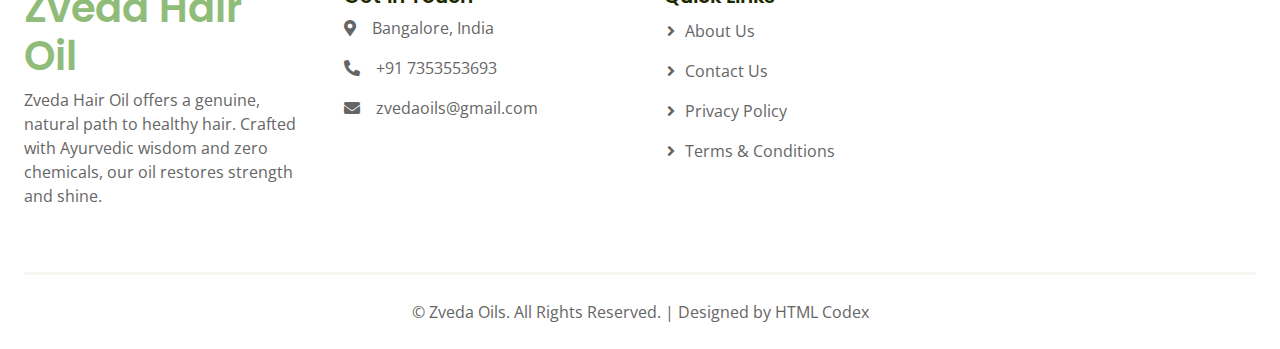
<file: terms_condition.html>
<!DOCTYPE html>
<html lang="en">

<head>
    <meta charset="utf-8">
    <title>Terms & Conditions | Zveda Ayurvedic Hair Oil</title>
    <meta name="description" content="Read the terms and conditions of Zveda Ayurvedic Hair Oil to understand your rights and responsibilities while using our website and services.">
    <meta name="keywords" content="Zveda terms and conditions, user agreement, purchase policy, ayurvedic hair oil, legal terms, online shopping policy">
    <meta content="width=device-width, initial-scale=1.0" name="viewport">
    <link href="img/favicon-bc.jpeg" rel="icon">

    <!-- Google Fonts & Icons -->
    <link rel="preconnect" href="https://fonts.googleapis.com">
    <link rel="preconnect" href="https://fonts.gstatic.com" crossorigin>
    <link href="https://fonts.googleapis.com/css2?family=Open+Sans:wght@400;500&family=Poppins:wght@200;600;700&display=swap" rel="stylesheet">
    <link href="https://cdnjs.cloudflare.com/ajax/libs/font-awesome/5.10.0/css/all.min.css" rel="stylesheet">
    <link href="https://cdn.jsdelivr.net/npm/bootstrap-icons@1.4.1/font/bootstrap-icons.css" rel="stylesheet">

    <!-- Libraries -->
    <link href="lib/animate/animate.min.css" rel="stylesheet">
    <link href="lib/owlcarousel/assets/owl.carousel.min.css" rel="stylesheet">

    <!-- Stylesheets -->
    <link href="css/bootstrap.min.css" rel="stylesheet">
    <link href="css/style.css" rel="stylesheet">
</head>

<body>

    <!-- Spinner -->
    <div id="spinner" class="show bg-white position-fixed translate-middle w-100 vh-100 top-50 start-50 d-flex align-items-center justify-content-center">
        <div class="spinner-grow text-primary" style="width: 3rem; height: 3rem;" role="status">
            <span class="sr-only">Loading...</span>
        </div>
    </div>

    <!-- Navbar -->
    <div class="container-fluid sticky-top">
        <div class="container">
            <nav class="navbar navbar-expand-lg navbar-light p-0">
                <a href="index.html" class="navbar-brand">
                    <img src="img/Zvedalogo.png" alt="Zveda Logo" class="img-fluid" style="max-height: 40px; margin-bottom: 20px;">
                </a>
                <button class="navbar-toggler ms-auto me-0" data-bs-toggle="collapse" data-bs-target="#navbarCollapse">
                    <span class="navbar-toggler-icon"></span>
                </button>
                <div class="collapse navbar-collapse" id="navbarCollapse">
                    <div class="navbar-nav ms-auto">
                        <a href="index.html" class="nav-item nav-link">Home</a>
                        <a href="about.html" class="nav-item nav-link">About</a>
                        <a href="product.html" class="nav-item nav-link">Products</a>
                        <a href="how-to-use.html" class="nav-item nav-link">How To Use</a>
                        <a href="contact.html" class="nav-item nav-link">Contact</a>
                    </div>
                    <a href="#" class="btn btn-dark py-2 px-4 d-none d-lg-inline-block">Shop Now</a>
                </div>
            </nav>
        </div>
    </div>

    <!-- Hero Section -->
    <div class="container-fluid bg-primary hero-header mb-5">
        <div class="container text-center">
            <h1 class="display-4 text-white mb-3 animated slideInDown">Terms & Conditions</h1>
            <nav aria-label="breadcrumb">
                <ol class="breadcrumb justify-content-center mb-0 animated slideInDown">
                    <li class="breadcrumb-item"><a class="text-white" href="index.html">Home</a></li>
                    <li class="breadcrumb-item text-white active" aria-current="page">Terms & Conditions</li>
                </ol>
            </nav>
        </div>
    </div>

    <!-- Terms Content -->
    <div class="container py-5">
        <div class="row justify-content-center">
            <div class="col-lg-10">
                <h2 class="text-primary mb-4">User Agreement</h2>
                <p>Welcome to Zveda Ayurvedic Hair Oil. By accessing our website or purchasing our products, you agree to the following terms and conditions. Please read them carefully.</p>

                <h4 class="mt-4">1. General Use</h4>
                <p>This website is owned and operated by Zveda. By using this site, you agree not to misuse it in any way. All content is protected by copyright laws.</p>

                <h4 class="mt-4">2. Product Orders</h4>
                <ul>
                    <li>All orders are subject to availability and confirmation of the order price.</li>
                    <li>Zveda reserves the right to cancel or refuse any order at its sole discretion.</li>
                    <li>Shipping and delivery times may vary based on location and logistics.</li>
                </ul>

                <h4 class="mt-4">3. Pricing & Payment</h4>
                <p>All prices are listed in Indian Rupees (INR). We reserve the right to update prices at any time. Payment must be made in full before shipment.</p>

                <h4 class="mt-4">4. Returns & Refunds</h4>
                <p>Due to the nature of personal care products, we currently do not accept returns. Refunds may be issued only for damaged or incorrect items.</p>

                <h4 class="mt-4">5. Intellectual Property</h4>
                <p>All content, logos, designs, and visuals are property of Zveda and may not be reproduced without permission.</p>

                <h4 class="mt-4">6. Limitation of Liability</h4>
                <p>Zveda shall not be liable for any indirect or consequential losses. Use our products as directed and consult a doctor if irritation occurs.</p>

                <h4 class="mt-4">7. Governing Law</h4>
                <p>These terms are governed by Indian law. Any disputes shall be handled in the courts of Bangalore, India.</p>

                <h4 class="mt-4">8. Changes to Terms</h4>
                <p>We may revise these terms from time to time. Continued use of the website after updates indicates your acceptance of those changes.</p>

                <p class="mt-5">For any legal questions, email us at <a href="mailto:zvedaoils@gmail.com">zvedaoils@gmail.com</a>.</p>
            </div>
        </div>
    </div>

    <!-- Footer -->
    <div class="container-fluid bg-white footer">
        <div class="container py-5">
            <div class="row g-5">
                <div class="col-md-6 col-lg-3">
                    <h1 class="text-primary">Zveda Hair Oil</h1>
                    <p>Zveda Hair Oil offers a genuine, natural path to healthy hair. Crafted with Ayurvedic wisdom and zero chemicals, our oil restores strength and shine.</p>
                </div>
                <div class="col-md-6 col-lg-3">
                    <h5>Get In Touch</h5>
                    <p><i class="fa fa-map-marker-alt me-3"></i>Bangalore, India</p>
                    <p><i class="fa fa-phone-alt me-3"></i>+91 7353553693</p>
                    <p><i class="fa fa-envelope me-3"></i>zvedaoils@gmail.com</p>
                </div>
                <div class="col-md-6 col-lg-3">
                    <h5>Quick Links</h5>
                    <a class="btn btn-link" href="about.html">About Us</a>
                    <a class="btn btn-link" href="contact.html">Contact Us</a>
                    <a class="btn btn-link" href="privacy-policy.html">Privacy Policy</a>
                    <a class="btn btn-link" href="terms-and-conditions.html">Terms & Conditions</a>
                </div>
            </div>
        </div>
        <div class="container">
            <div class="copyright text-center">
                &copy; <a href="#">Zveda Oils</a>. All Rights Reserved. | Designed by <a href="https://htmlcodex.com">HTML Codex</a>
            </div>
        </div>
    </div>

    <!-- Back to Top -->
    <a href="#" class="btn btn-lg btn-primary btn-lg-square back-to-top"><i class="bi bi-arrow-up"></i></a>

    <!-- JS Scripts -->
    <script src="https://ajax.googleapis.com/ajax/libs/jquery/3.6.1/jquery.min.js"></script>
    <script src="https://cdn.jsdelivr.net/npm/bootstrap@5.0.0/dist/js/bootstrap.bundle.min.js"></script>
    <script src="lib/wow/wow.min.js"></script>
    <script src="lib/easing/easing.min.js"></script>
    <script src="lib/waypoints/waypoints.min.js"></script>
    <script src="lib/owlcarousel/owl.carousel.min.js"></script>
    <script src="js/main.js"></script>
</body>

</html>
</file>
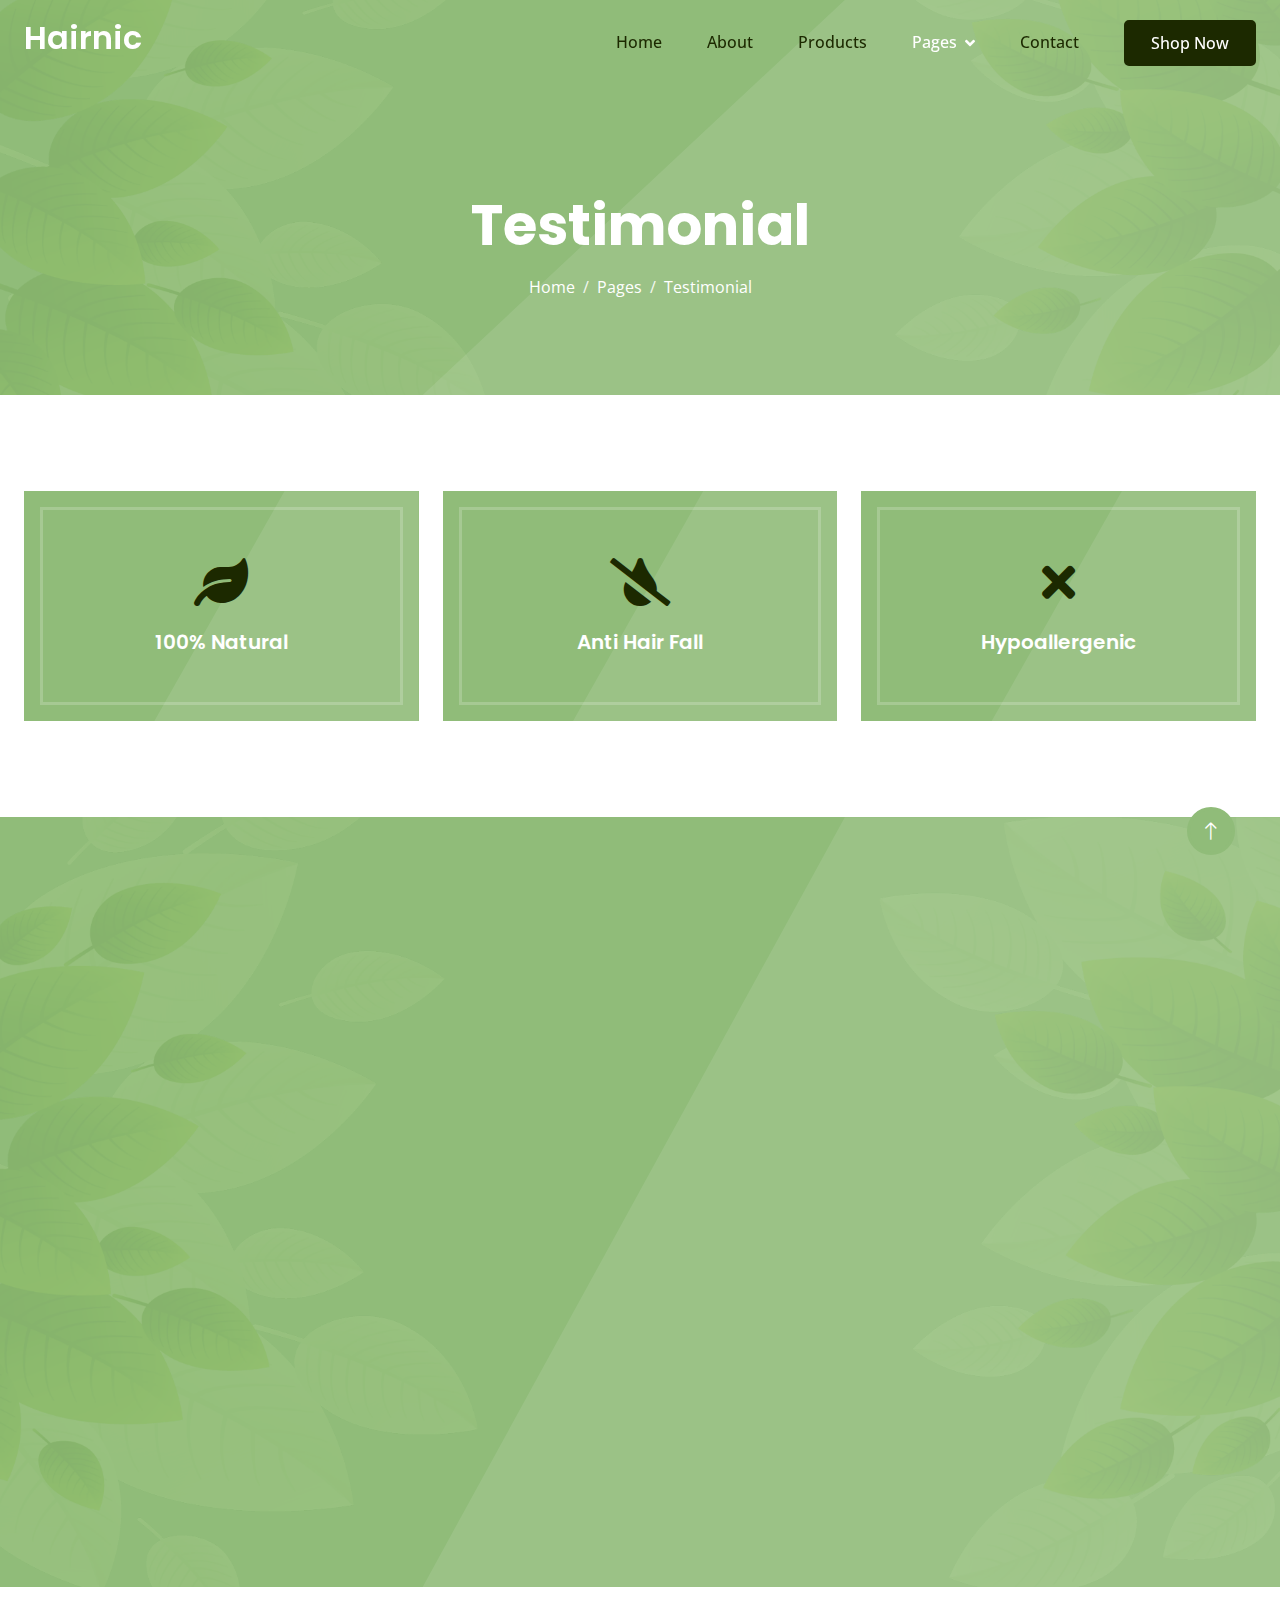
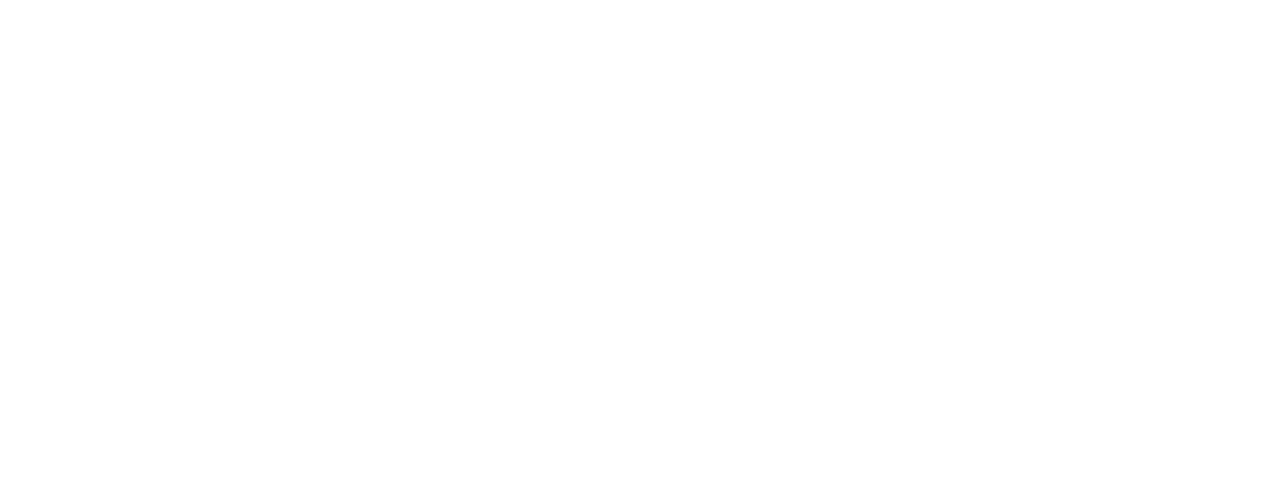
<file: testimonial.html>
<!DOCTYPE html>
<html lang="en">

<head>
    <meta charset="utf-8">
    <title>Hairnic - Single Product Website Template</title>
    <meta content="width=device-width, initial-scale=1.0" name="viewport">
    <meta content="" name="keywords">
    <meta content="" name="description">

    <!-- Favicon -->
    <link href="img/favicon.ico" rel="icon">

    <!-- Google Web Fonts -->
    <link rel="preconnect" href="https://fonts.googleapis.com">
    <link rel="preconnect" href="https://fonts.gstatic.com" crossorigin>
    <link
        href="https://fonts.googleapis.com/css2?family=Open+Sans:wght@400;500&family=Poppins:wght@200;600;700&display=swap"
        rel="stylesheet">

    <!-- Icon Font Stylesheet -->
    <link href="https://cdnjs.cloudflare.com/ajax/libs/font-awesome/5.10.0/css/all.min.css" rel="stylesheet">
    <link href="https://cdn.jsdelivr.net/npm/bootstrap-icons@1.4.1/font/bootstrap-icons.css" rel="stylesheet">

    <!-- Libraries Stylesheet -->
    <link href="lib/animate/animate.min.css" rel="stylesheet">
    <link href="lib/owlcarousel/assets/owl.carousel.min.css" rel="stylesheet">

    <!-- Customized Bootstrap Stylesheet -->
    <link href="css/bootstrap.min.css" rel="stylesheet">

    <!-- Template Stylesheet -->
    <link href="css/style.css" rel="stylesheet">
</head>

<body>
    <!-- Spinner Start -->
    <div id="spinner"
        class="show bg-white position-fixed translate-middle w-100 vh-100 top-50 start-50 d-flex align-items-center justify-content-center">
        <div class="spinner-grow text-primary" style="width: 3rem; height: 3rem;" role="status">
            <span class="sr-only">Loading...</span>
        </div>
    </div>
    <!-- Spinner End -->


    <!-- Navbar Start -->
    <div class="container-fluid sticky-top">
        <div class="container">
            <nav class="navbar navbar-expand-lg navbar-light p-0">
                <a href="index.html" class="navbar-brand">
                    <h2 class="text-white">Hairnic</h2>
                </a>
                <button type="button" class="navbar-toggler ms-auto me-0" data-bs-toggle="collapse"
                    data-bs-target="#navbarCollapse">
                    <span class="navbar-toggler-icon"></span>
                </button>
                <div class="collapse navbar-collapse" id="navbarCollapse">
                    <div class="navbar-nav ms-auto">
                        <a href="index.html" class="nav-item nav-link">Home</a>
                        <a href="about.html" class="nav-item nav-link">About</a>
                        <a href="product.html" class="nav-item nav-link">Products</a>
                        <div class="nav-item dropdown">
                            <a href="#" class="nav-link dropdown-toggle active" data-bs-toggle="dropdown">Pages</a>
                            <div class="dropdown-menu bg-light mt-2">
                                <a href="feature.html" class="dropdown-item">Features</a>
                                <a href="how-to-use.html" class="dropdown-item">How To Use</a>
                                <a href="testimonial.html" class="dropdown-item active">Testimonial</a>
                                <a href="blog.html" class="dropdown-item">Blog Articles</a>
                                <a href="404.html" class="dropdown-item">404 Page</a>
                            </div>
                        </div>
                        <a href="contact.html" class="nav-item nav-link">Contact</a>
                    </div>
                    <a href="" class="btn btn-dark py-2 px-4 d-none d-lg-inline-block">Shop Now</a>
                </div>
            </nav>
        </div>
    </div>
    <!-- Navbar End -->


    <!-- Hero Start -->
    <div class="container-fluid bg-primary hero-header mb-5">
        <div class="container text-center">
            <h1 class="display-4 text-white mb-3 animated slideInDown">Testimonial</h1>
            <nav aria-label="breadcrumb">
                <ol class="breadcrumb justify-content-center mb-0 animated slideInDown">
                    <li class="breadcrumb-item"><a class="text-white" href="#">Home</a></li>
                    <li class="breadcrumb-item"><a class="text-white" href="#">Pages</a></li>
                    <li class="breadcrumb-item text-white active" aria-current="page">Testimonial</li>
                </ol>
            </nav>
        </div>
    </div>
    <!-- Hero End -->


    <!-- Feature Start -->
    <div class="container-fluid py-5">
        <div class="container">
            <div class="row g-4">
                <div class="col-lg-4 wow fadeIn" data-wow-delay="0.1s">
                    <div class="feature-item position-relative bg-primary text-center p-3">
                        <div class="border py-5 px-3">
                            <i class="fa fa-leaf fa-3x text-dark mb-4"></i>
                            <h5 class="text-white mb-0">100% Natural</h5>
                        </div>
                    </div>
                </div>
                <div class="col-lg-4 wow fadeIn" data-wow-delay="0.3s">
                    <div class="feature-item position-relative bg-primary text-center p-3">
                        <div class="border py-5 px-3">
                            <i class="fa fa-tint-slash fa-3x text-dark mb-4"></i>
                            <h5 class="text-white mb-0">Anti Hair Fall</h5>
                        </div>
                    </div>
                </div>
                <div class="col-lg-4 wow fadeIn" data-wow-delay="0.5s">
                    <div class="feature-item position-relative bg-primary text-center p-3">
                        <div class="border py-5 px-3">
                            <i class="fa fa-times fa-3x text-dark mb-4"></i>
                            <h5 class="text-white mb-0">Hypoallergenic</h5>
                        </div>
                    </div>
                </div>
            </div>
        </div>
    </div>
    <!-- Feature End -->


    <!-- Testimonial Start -->
    <div class="container-fluid testimonial bg-primary my-5 py-5">
        <div class="container text-white py-5">
            <div class="mx-auto text-center wow fadeIn" data-wow-delay="0.1s" style="max-width: 600px;">
                <h1 class="text-white mb-3">Our Customer Said <span class="fw-light text-dark">About Our Natural Shampoo</span></h1>
                <p class="mb-5">Lorem ipsum dolor sit amet, consectetur adipiscing elit. Duis aliquet, erat non malesuada consequat, nibh erat tempus risus.</p>
            </div>
            <div class="row justify-content-center">
                <div class="col-lg-8">
                    <div class="owl-carousel testimonial-carousel wow fadeIn" data-wow-delay="0.1s">
                        <div class="testimonial-item text-center" data-dot="1">
                            <img class="img-fluid border p-2" src="img/testimonial-1.jpg" alt="">
                            <h5 class="fw-light lh-base text-white">Lorem ipsum dolor sit amet, consectetur adipiscing elit. Duis aliquet, erat non malesuada consequat, nibh erat tempus risus, vitae porttitor purus nisl vitae purus. Praesent tristique odio ut rutrum pellentesque. Fusce eget molestie est, at rutrum est. Nullam scelerisque libero nunc, vitae ullamcorper elit volutpat ut.</h5>
                            <h5 class="mb-1">Client Name</h5>
                            <h6 class="fw-light text-white fst-italic mb-0">Profession</h6>
                        </div>
                        <div class="testimonial-item text-center" data-dot="2">
                            <img class="img-fluid border p-2" src="img/testimonial-2.jpg" alt="">
                            <h5 class="fw-light lh-base text-white">Lorem ipsum dolor sit amet, consectetur adipiscing elit. Duis aliquet, erat non malesuada consequat, nibh erat tempus risus, vitae porttitor purus nisl vitae purus. Praesent tristique odio ut rutrum pellentesque. Fusce eget molestie est, at rutrum est. Nullam scelerisque libero nunc, vitae ullamcorper elit volutpat ut.</h5>
                            <h5 class="mb-1">Client Name</h5>
                            <h6 class="fw-light text-white fst-italic mb-0">Profession</h6>
                        </div>
                        <div class="testimonial-item text-center" data-dot="3">
                            <img class="img-fluid border p-2" src="img/testimonial-3.jpg" alt="">
                            <h5 class="fw-light lh-base text-white">Lorem ipsum dolor sit amet, consectetur adipiscing elit. Duis aliquet, erat non malesuada consequat, nibh erat tempus risus, vitae porttitor purus nisl vitae purus. Praesent tristique odio ut rutrum pellentesque. Fusce eget molestie est, at rutrum est. Nullam scelerisque libero nunc, vitae ullamcorper elit volutpat ut.</h5>
                            <h5 class="mb-1">Client Name</h5>
                            <h6 class="fw-light text-white fst-italic mb-0">Profession</h6>
                        </div>
                    </div>
                </div>
            </div>
        </div>
    </div>
    <!-- Testimonial End -->


    <!-- Footer Start -->
    <div class="container-fluid bg-white footer">
        <div class="container py-5">
            <div class="row g-5">
                <div class="col-md-6 col-lg-3 wow fadeIn" data-wow-delay="0.1s">
                    <a href="index.html" class="d-inline-block mb-3">
                        <h1 class="text-primary">Hairnic</h1>
                    </a>
                    <p class="mb-0">Lorem ipsum dolor sit amet, consectetur adipiscing elit. Duis aliquet, erat non
                        malesuada consequat, nibh erat tempus risus, vitae porttitor purus nisl vitae purus.</p>
                </div>
                <div class="col-md-6 col-lg-3 wow fadeIn" data-wow-delay="0.3s">
                    <h5 class="mb-4">Get In Touch</h5>
                    <p><i class="fa fa-map-marker-alt me-3"></i>123 Street, New York, USA</p>
                    <p><i class="fa fa-phone-alt me-3"></i>+012 345 67890</p>
                    <p><i class="fa fa-envelope me-3"></i>info@example.com</p>
                    <div class="d-flex pt-2">
                        <a class="btn btn-square btn-outline-primary me-1" href=""><i class="fab fa-twitter"></i></a>
                        <a class="btn btn-square btn-outline-primary me-1" href=""><i class="fab fa-facebook-f"></i></a>
                        <a class="btn btn-square btn-outline-primary me-1" href=""><i class="fab fa-instagram"></i></a>
                        <a class="btn btn-square btn-outline-primary me-1" href=""><i
                                class="fab fa-linkedin-in"></i></a>
                    </div>
                </div>
                <div class="col-md-6 col-lg-3 wow fadeIn" data-wow-delay="0.5s">
                    <h5 class="mb-4">Our Products</h5>
                    <a class="btn btn-link" href="">Hair Shining Shampoo</a>
                    <a class="btn btn-link" href="">Anti-dandruff Shampoo</a>
                    <a class="btn btn-link" href="">Anti Hair Fall Shampoo</a>
                    <a class="btn btn-link" href="">Hair Growing Shampoo</a>
                    <a class="btn btn-link" href="">Anti smell Shampoo</a>
                </div>
                <div class="col-md-6 col-lg-3 wow fadeIn" data-wow-delay="0.7s">
                    <h5 class="mb-4">Popular Link</h5>
                    <a class="btn btn-link" href="">About Us</a>
                    <a class="btn btn-link" href="">Contact Us</a>
                    <a class="btn btn-link" href="">Privacy Policy</a>
                    <a class="btn btn-link" href="">Terms & Condition</a>
                    <a class="btn btn-link" href="">Career</a>
                </div>
            </div>
        </div>
        <div class="container wow fadeIn" data-wow-delay="0.1s">
            <div class="copyright">
                <div class="row">
                    <div class="col-md-6 text-center text-md-start mb-3 mb-md-0">
                        &copy; <a class="border-bottom" href="#">Your Site Name</a>, All Right Reserved.

                        <!--/*** This template is free as long as you keep the footer author’s credit link/attribution link/backlink. If you'd like to use the template without the footer author’s credit link/attribution link/backlink, you can purchase the Credit Removal License from "https://htmlcodex.com/credit-removal". Thank you for your support. ***/-->
                        Designed By <a class="border-bottom" href="https://htmlcodex.com">HTML Codex</a> Distributed by <a href="https://themewagon.com">ThemeWagon</a>
                    </div>
                    <div class="col-md-6 text-center text-md-end">
                        <div class="footer-menu">
                            <a href="">Home</a>
                            <a href="">Cookies</a>
                            <a href="">Help</a>
                            <a href="">FAQs</a>
                        </div>
                    </div>
                </div>
            </div>
        </div>
    </div>
    <!-- Footer End -->


    <!-- Back to Top -->
    <a href="#" class="btn btn-lg btn-primary btn-lg-square back-to-top"><i class="bi bi-arrow-up"></i></a>


    <!-- JavaScript Libraries -->
    <script src="https://ajax.googleapis.com/ajax/libs/jquery/3.6.1/jquery.min.js"></script>
    <script src="https://cdn.jsdelivr.net/npm/bootstrap@5.0.0/dist/js/bootstrap.bundle.min.js"></script>
    <script src="lib/wow/wow.min.js"></script>
    <script src="lib/easing/easing.min.js"></script>
    <script src="lib/waypoints/waypoints.min.js"></script>
    <script src="lib/owlcarousel/owl.carousel.min.js"></script>

    <!-- Template Javascript -->
    <script src="js/main.js"></script>
</body>

</html>
</file>
<file: css/style.css>
/********** Template CSS **********/
/*** Spinner ***/
#spinner {
    opacity: 0;
    visibility: hidden;
    transition: opacity .5s ease-out, visibility 0s linear .5s;
    z-index: 99999;
}

#spinner.show {
    transition: opacity .5s ease-out, visibility 0s linear 0s;
    visibility: visible;
    opacity: 1;
}

.back-to-top {
    position: fixed;
    display: none;
    right: 45px;
    bottom: 45px;
    z-index: 99;
}

img.animated.pulse {
    animation-duration: 5s;
}

/*** Button ***/
.btn {
    font-weight: 500;
    transition: .5s;
}

.btn.btn-primary {
    color: var(--bs-white);
}

.btn-square {
    width: 38px;
    height: 38px;
}

.btn-sm-square {
    width: 32px;
    height: 32px;
}

.btn-lg-square {
    width: 48px;
    height: 48px;
}

.btn-square,
.btn-sm-square,
.btn-lg-square {
    padding: 0;
    display: flex;
    align-items: center;
    justify-content: center;
    font-weight: normal;
    border-radius: 50px;
}


/*** Navbar ***/
.sticky-top {
    top: -150px;
    transition: .5s;
}

.navbar {
    padding: 11px 0 !important;
    height: 85px;
}

.navbar .navbar-nav .nav-link {
    margin-right: 45px;
    padding: 0;
    color: var(--bs-dark);
    font-weight: 500;
    transition: .5s;
    outline: none;
}

.navbar .navbar-nav .nav-link:hover,
.navbar .navbar-nav .nav-link.active {
    color: var(--bs-white);
}

.navbar .dropdown-toggle::after {
    border: none;
    content: "\f107";
    font-family: "Font Awesome 5 Free";
    font-weight: 900;
    vertical-align: middle;
    margin-left: 8px;
}

@media (max-width: 991.98px) {
    .navbar .navbar-nav {
        padding: 0 15px;
        background: var(--bs-primary);
    }

    .navbar .navbar-nav .nav-link  {
        margin-right: 0;
        padding: 10px 0;
    }
}

@media (min-width: 992px) {
    .navbar .nav-item .dropdown-menu {
        display: block;
        border: none;
        margin-top: 0;
        top: 150%;
        opacity: 0;
        visibility: hidden;
        transition: .5s;
    }

    .navbar .nav-item:hover .dropdown-menu {
        top: 100%;
        visibility: visible;
        transition: .5s;
        opacity: 1;
    }
}


/*** Hero Header ***/
.hero-header {
    position: relative;
    margin-top: -85px;
    padding-top: 12rem;
    padding-bottom: 6rem;
    background: url(../img/bg.png) center center no-repeat;
    background-size: cover;
}

.hero-header::before {
    position: absolute;
    content: "";
    width: 100%;
    height: 100%;
    top: 0;
    left: 0;
    background: rgba(255, 255, 255, .1);
    clip-path: polygon(66% 0, 100% 0, 100% 100%, 33% 100%);
}

.hero-header .container {
    position: relative;
    z-index: 1;
}

.hero-header .breadcrumb-item+.breadcrumb-item::before {
    color: var(--bs-light);
}


/*** Feature ***/
.feature-item::before {
    position: absolute;
    content: "";
    width: 100%;
    height: 100%;
    top: 0;
    left: 0;
    background: rgba(255, 255, 255, .1);
    clip-path: polygon(66% 0, 100% 0, 100% 100%, 33% 100%);
}

.feature-item .border {
    position: relative;
    border-color: rgba(255, 255, 255, .2) !important;
    z-index: 1;
}


/*** Deal ***/
.deal {
    position: relative;
    background: url(../img/bg.png) center center no-repeat;
    background-size: cover;
}

.deal::before {
    position: absolute;
    content: "";
    width: 100%;
    height: 100%;
    top: 0;
    left: 0;
    background: rgba(255, 255, 255, .1);
    clip-path: polygon(66% 0, 100% 0, 100% 100%, 33% 100%);
}

.deal .bg-white {
    position: relative;
    z-index: 1;
}

.deal .cdt span {
    display: block;
    font-size: 16px;
    font-style: italic;
    font-weight: 200;
    text-transform: capitalize;
}


/*** How To Use ***/
.how-to-use {
    position: relative;
    background: url(../img/bg.png) center center no-repeat;
    background-size: cover;
}

.how-to-use::before {
    position: absolute;
    content: "";
    width: 100%;
    height: 100%;
    top: 0;
    left: 0;
    background: rgba(255, 255, 255, .1);
    clip-path: polygon(66% 0, 100% 0, 100% 100%, 33% 100%);
}

.how-to-use .container {
    position: relative;
    z-index: 1;
}

.how-to-use .border {
    border-color: rgba(255, 255, 255, .2) !important;
}


/*** Product ***/
.product-item {
    transition: .1s;
}

.product-item:hover {
    border-width: 0 !important;
    box-shadow: 0 0 35px rgba(144, 188, 121, .25);
}

.product-item:hover a.btn {
    color: var(--bs-white);
    background: var(--bs-primary);
}


/*** Testimonial ***/
.testimonial {
    position: relative;
    background: url(../img/bg.png) center center no-repeat;
    background-size: cover;
}

.testimonial::before {
    position: absolute;
    content: "";
    width: 100%;
    height: 100%;
    top: 0;
    left: 0;
    background: rgba(255, 255, 255, .1);
    clip-path: polygon(66% 0, 100% 0, 100% 100%, 33% 100%);
}

.testimonial .testimonial-carousel {
    position: relative;
    z-index: 1;
}

.testimonial-carousel .owl-item img {
    width: 120px;
    height: 120px;
    border-color: rgba(255, 255, 255, .2) !important;
    margin: 0 auto 20px auto;
    border-radius: 100px;
}

.testimonial-carousel .owl-dots {
    margin-top: 25px;
    display: flex;
    align-items: center;
    justify-content: center;
}

.testimonial-carousel .owl-dot {
    position: relative;
    display: inline-block;
    margin: 0 5px;
    width: 30px;
    height: 30px;
    display: flex;
    align-items: center;
    justify-content: center;
    background: transparent;
    border: 3px solid rgba(255, 255, 255, .2);
    border-radius: 30px;
    transition: .5s;
}

.testimonial-carousel .owl-dot.active {
    background: var(--bs-dark);
}


/*** Blog ***/
.blog-item {
    transition: .1s;
}

.blog-item:hover {
    border-width: 0 !important;
    box-shadow: 0 0 35px rgba(144, 188, 121, .25);
}

.blog-item:hover a.btn {
    color: var(--bs-white);
    background: var(--bs-primary);
}


/*** Contact ***/
.contact-info-item::before {
    position: absolute;
    content: "";
    width: 100%;
    height: 100%;
    top: 0;
    left: 0;
    background: rgba(255, 255, 255, .1);
    clip-path: polygon(66% 0, 100% 0, 100% 100%, 33% 100%);
}

.contact-info-item .border {
    position: relative;
    border-color: rgba(255, 255, 255, .2) !important;
    z-index: 1;
}


/*** Newsletter ***/
.newsletter {
    position: relative;
    background: url(../img/bg.png) center center no-repeat;
    background-size: cover;
}

.newsletter::before {
    position: absolute;
    content: "";
    width: 100%;
    height: 100%;
    top: 0;
    left: 0;
    background: rgba(255, 255, 255, .1);
    clip-path: polygon(66% 0, 100% 0, 100% 100%, 33% 100%);
}

.newsletter .container {
    position: relative;
    z-index: 1;
}

.newsletter .form-control {
    background: rgba(255, 255, 255, .3);
}


/*** Footer ***/
.footer .btn.btn-link {
    display: block;
    margin-bottom: 10px;
    padding: 0;
    text-align: left;
    color: var(--bs-body);
    font-weight: normal;
    transition: .3s;
}

.footer .btn.btn-link:hover {
    color: var(--bs-primary);
}

.footer .btn.btn-link::before {
    position: relative;
    content: "\f105";
    font-family: "Font Awesome 5 Free";
    font-weight: 900;
    margin-right: 10px;
}

.footer .btn.btn-link:hover {
    letter-spacing: 1px;
    box-shadow: none;
}

.footer .copyright {
    padding: 25px 0;
    border-top: 3px solid var(--bs-light);
}

.footer .copyright a {
    color: var(--bs-body);
}

.footer .copyright a:hover {
    color: var(--bs-primary);
}

.footer .footer-menu a {
    margin-right: 15px;
    padding-right: 15px;
    border-right: 3px solid var(--bs-light);
}

.footer .footer-menu a:last-child {
    margin-right: 0;
    padding-right: 0;
    border-right: none;
}
</file>
